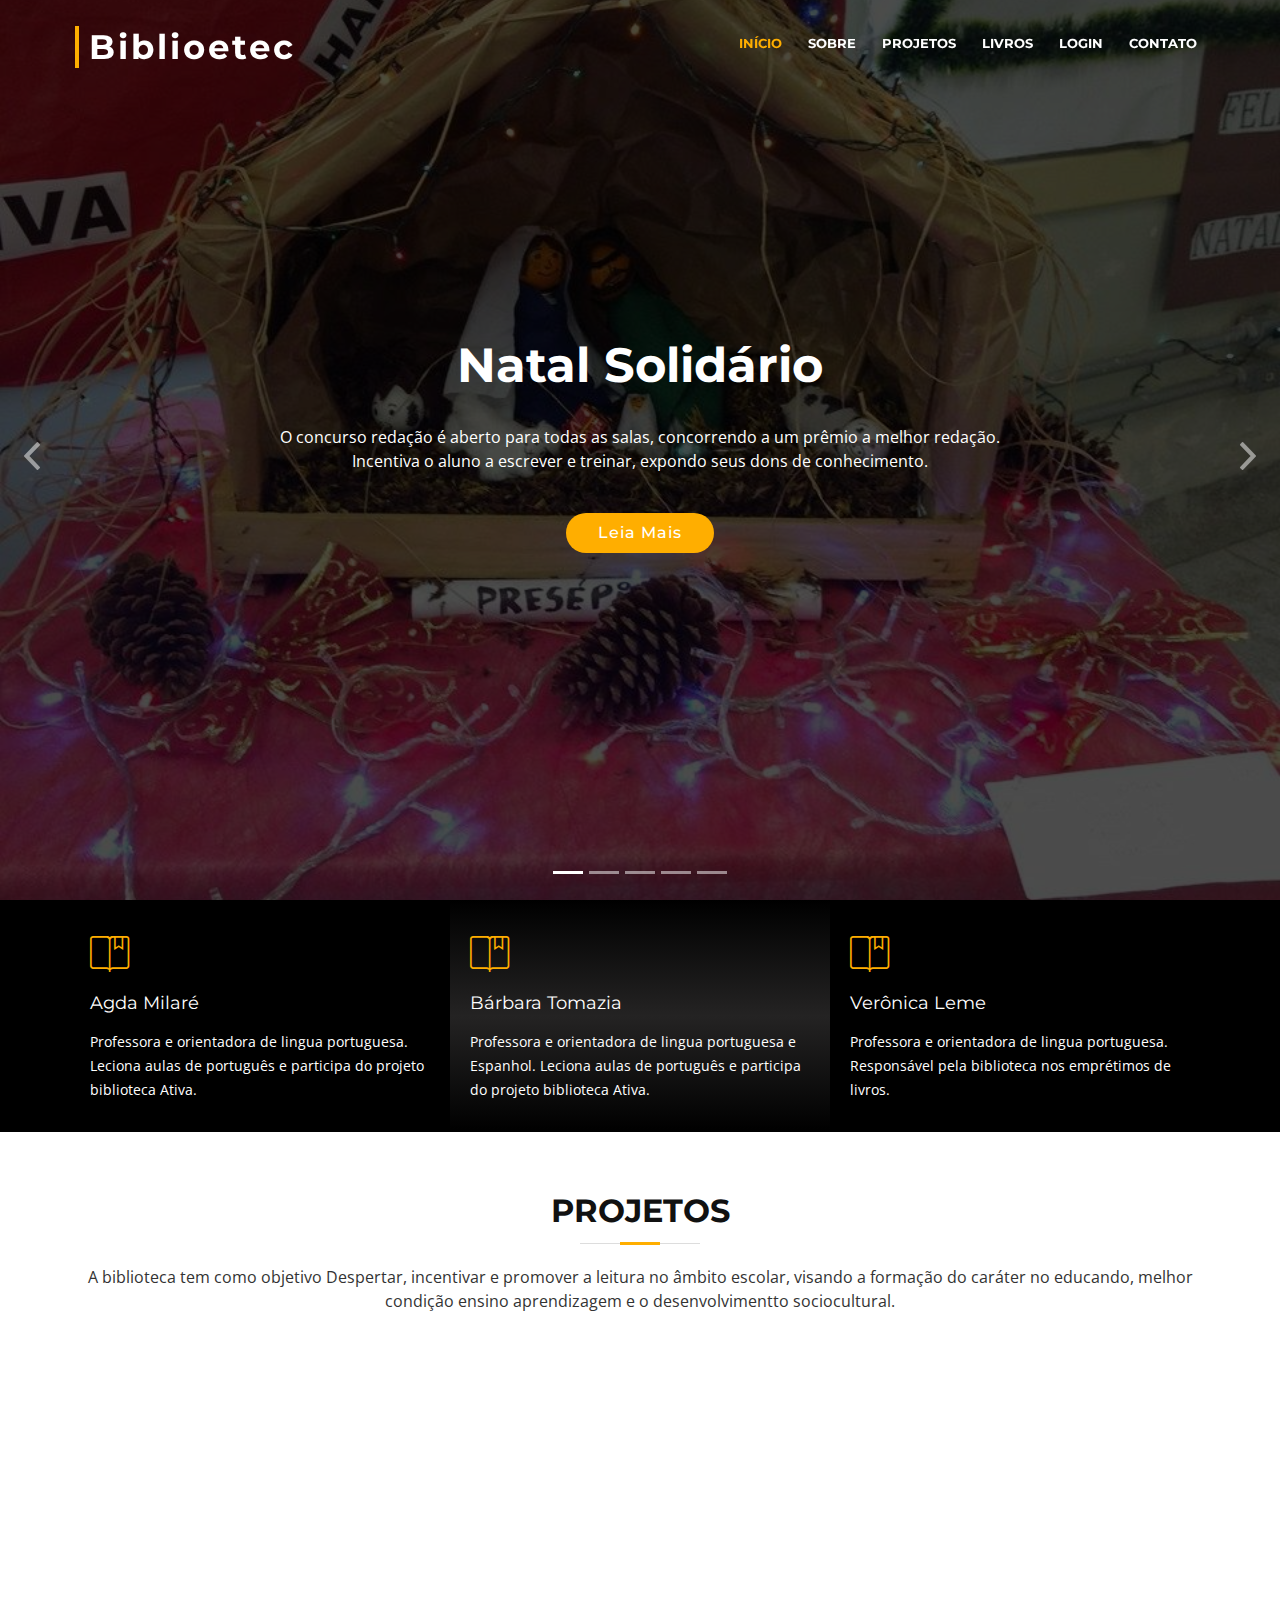
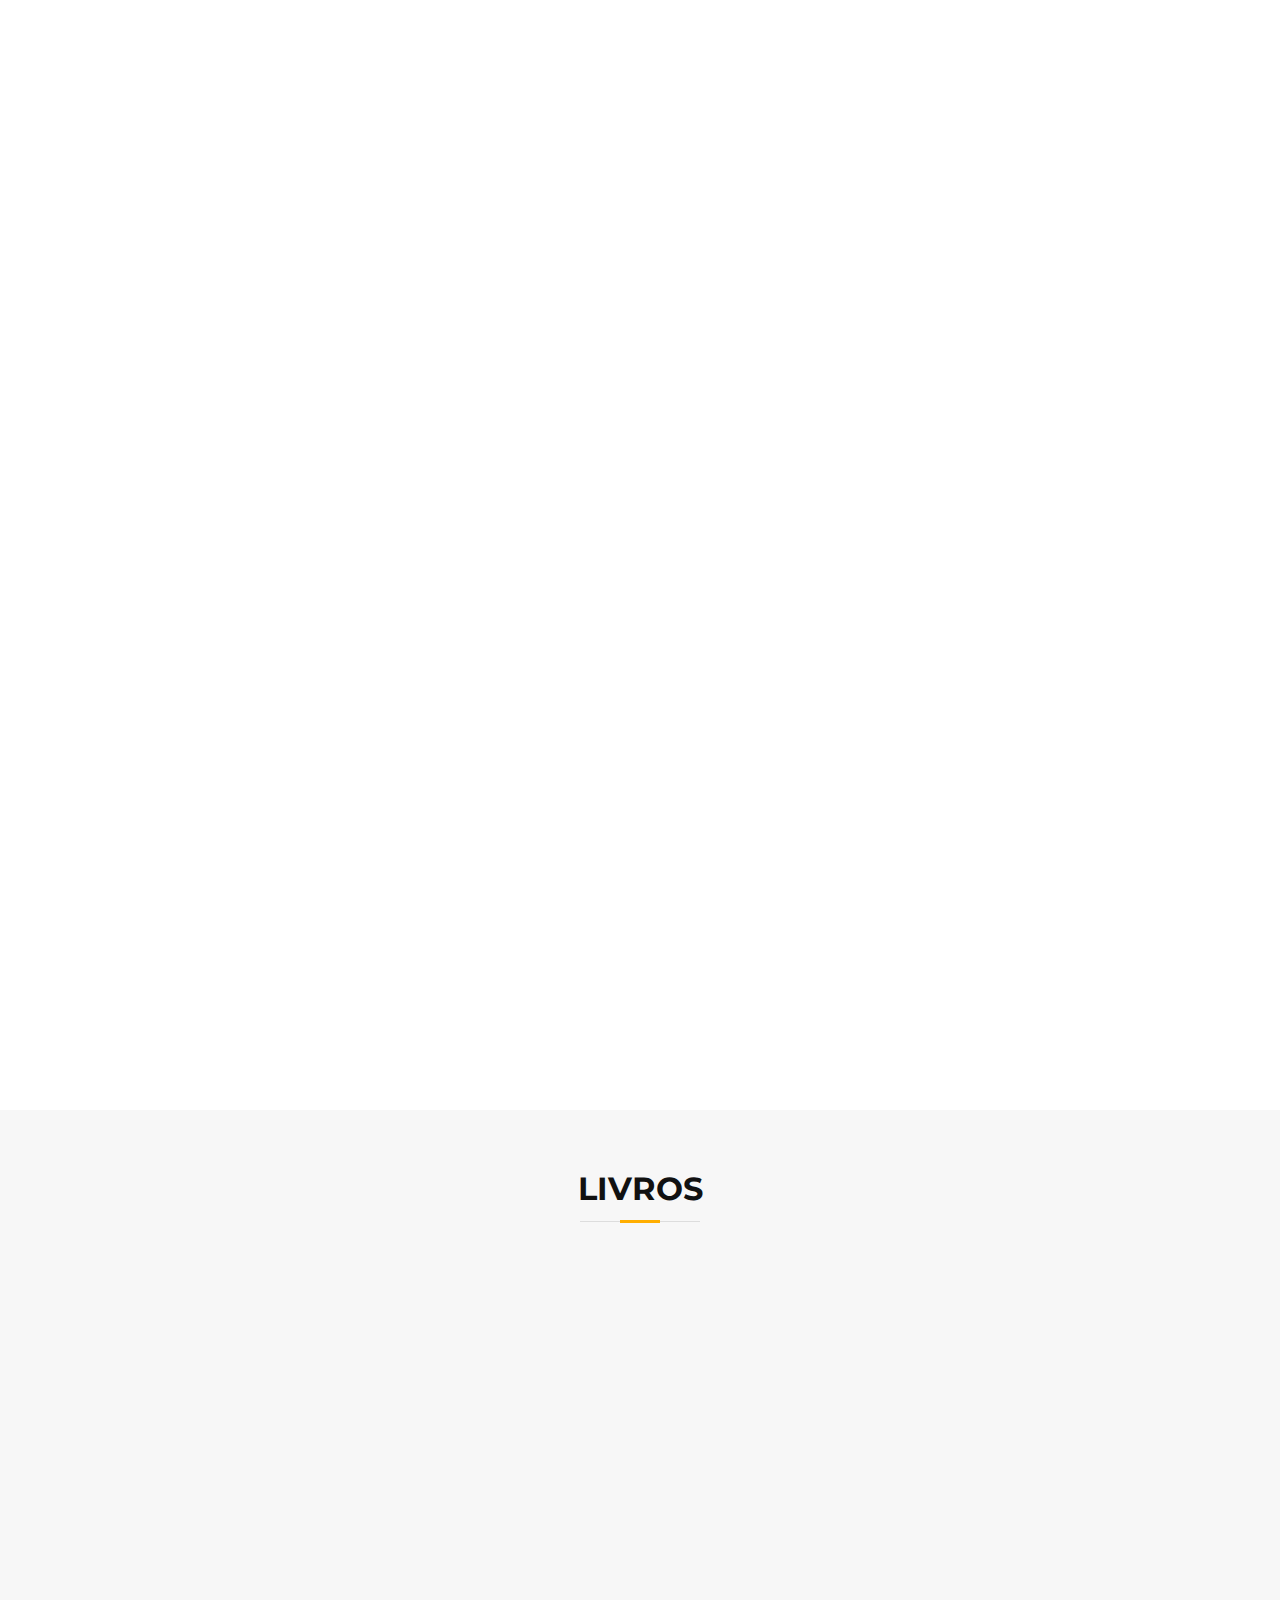
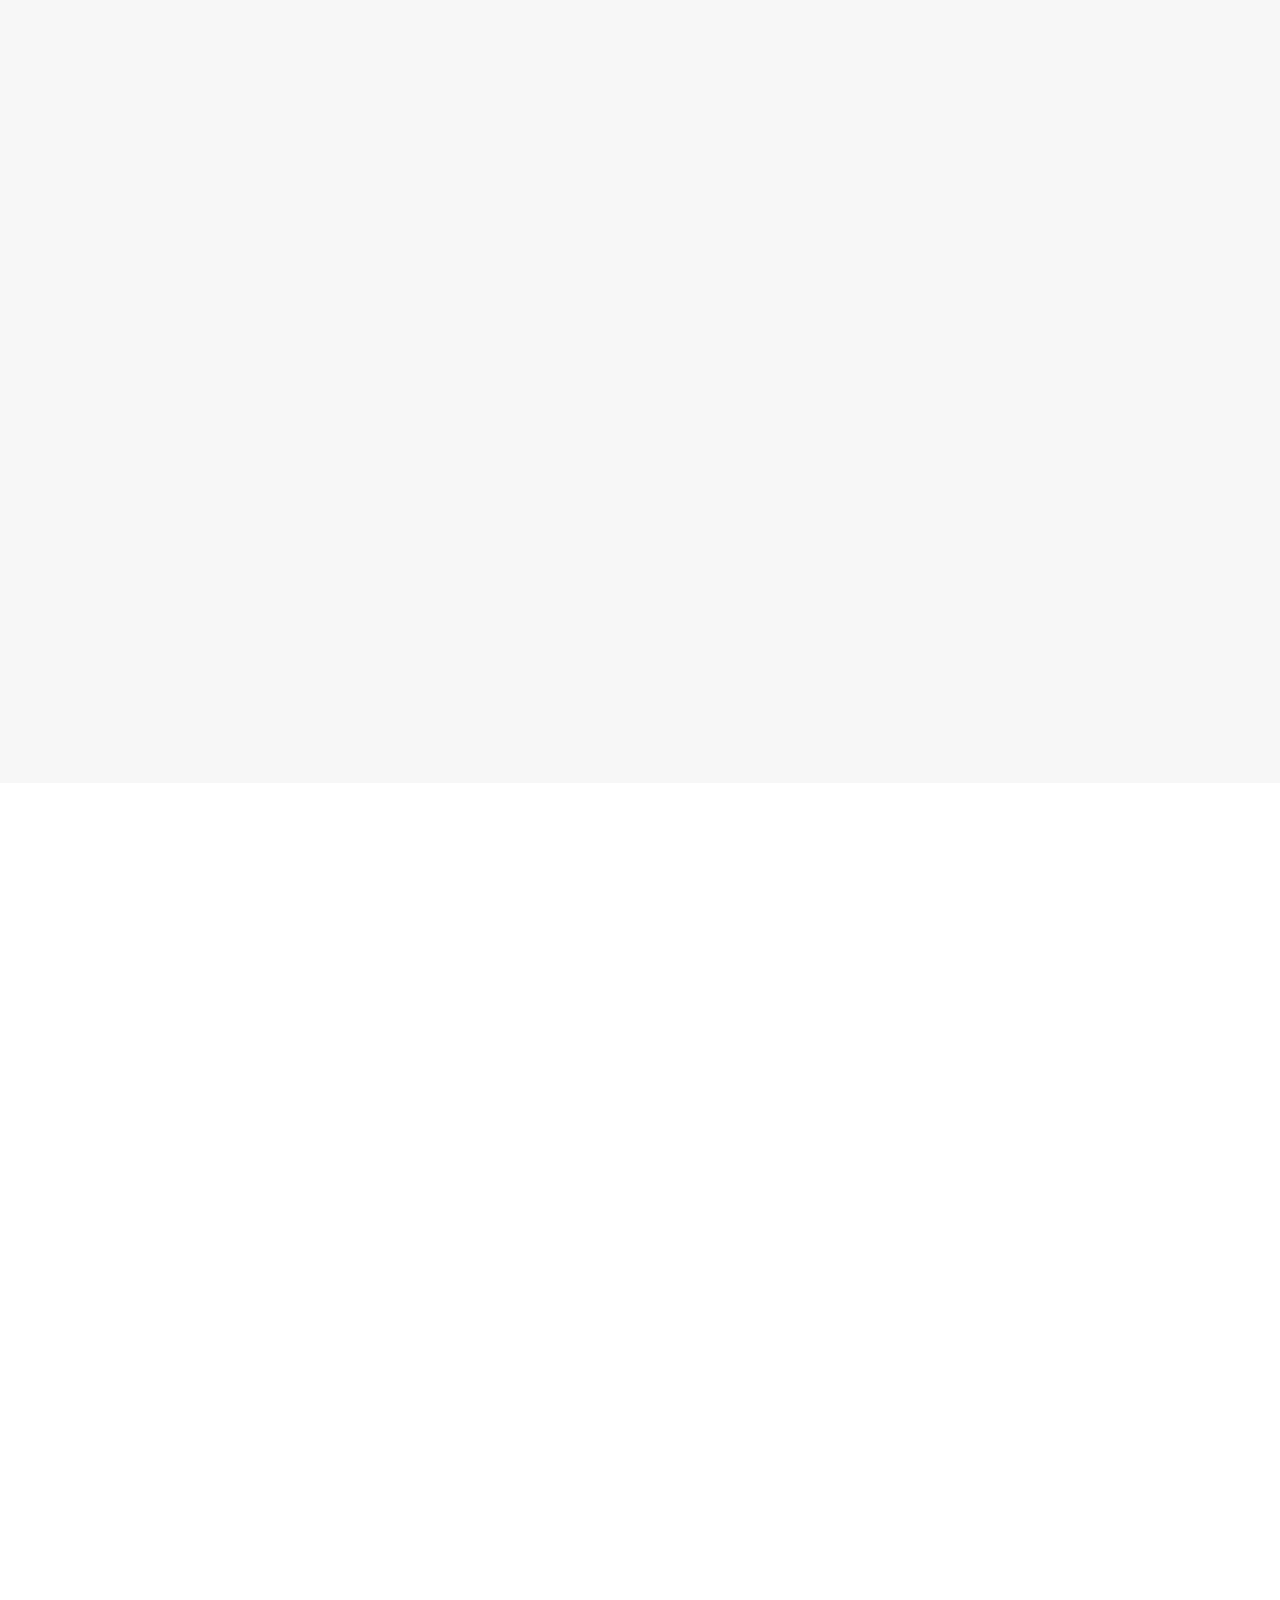
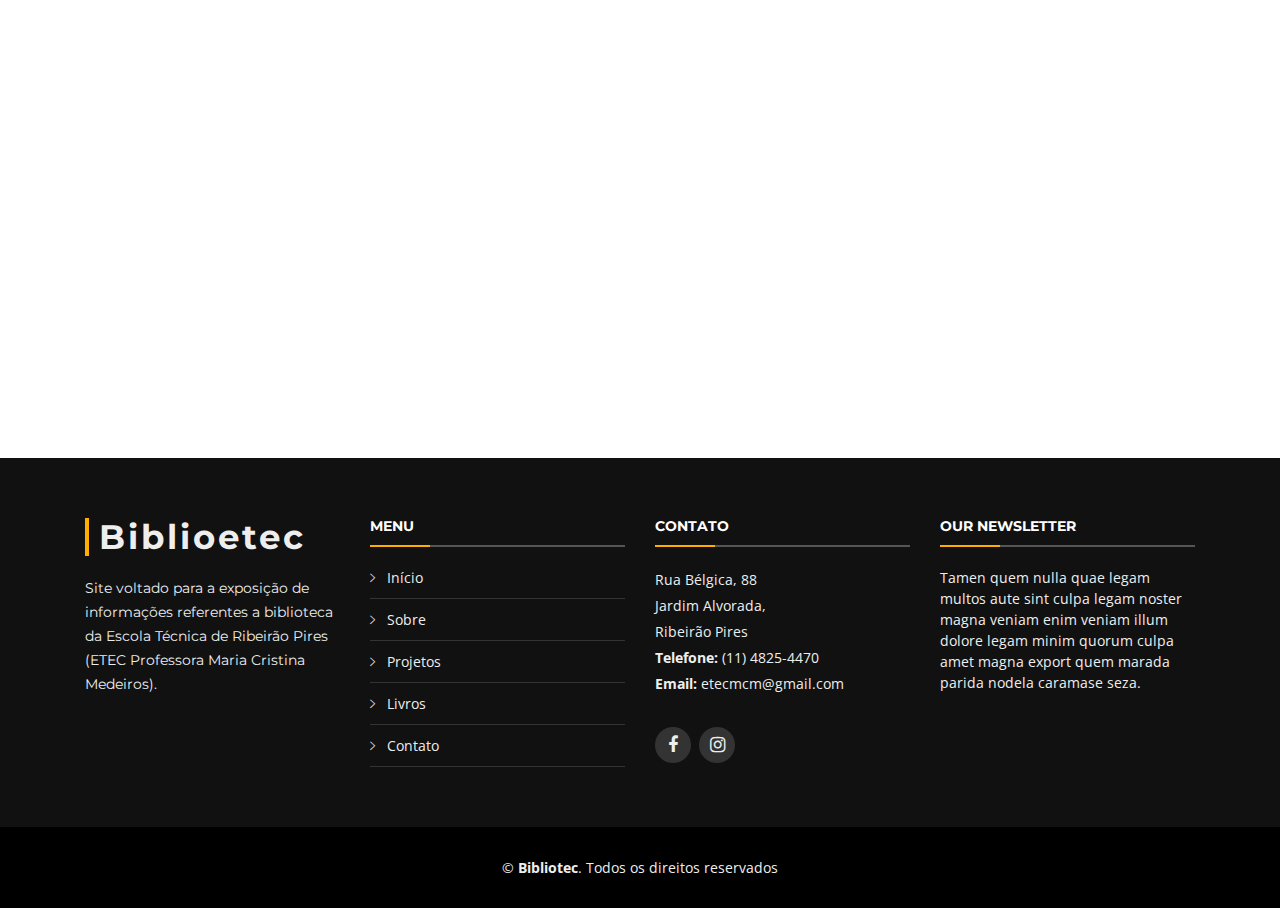
<file: biblioetec/index.html>
<!DOCTYPE html>
<html lang="en">
<head>
  <meta charset="utf-8">
  <title>Biblioetec</title>
  <meta content="width=device-width, initial-scale=1.0" name="viewport">
  <meta content="" name="keywords">
  <meta content="" name="description">

  <!-- Favicons -->
  <link href="img/faviconz.png" rel="icon">
  <link href="img/apple-touch-icon.png" rel="apple-touch-icon">

  <!-- Google Fonts -->
  <link href="https://fonts.googleapis.com/css?family=Open+Sans:300,300i,400,400i,700,700i|Montserrat:300,400,500,700" rel="stylesheet">

  <!-- Bootstrap CSS File -->
  <link href="lib/bootstrap/css/bootstrap.min.css" rel="stylesheet">

  <!-- Libraries CSS Files -->
  <link href="lib/font-awesome/css/font-awesome.min.css" rel="stylesheet">
  <link href="lib/animate/animate.min.css" rel="stylesheet">
  <link href="lib/ionicons/css/ionicons.min.css" rel="stylesheet">
  <link href="lib/owlcarousel/assets/owl.carousel.min.css" rel="stylesheet">
  <link href="lib/lightbox/css/lightbox.min.css" rel="stylesheet">

  <!-- Main Stylesheet File -->
  <link href="css/style.css" rel="stylesheet">

  <!-- =======================================================
    Theme Name: BizPage
    Theme URL: https://bootstrapmade.com/bizpage-bootstrap-business-template/
    Author: BootstrapMade.com
    License: https://bootstrapmade.com/license/
  ======================================================= -->
</head>

<body>

  <!--==========================
    Header
  ============================-->
  <header id="header">
    <div class="container-fluid">

      <div id="logo" class="pull-left">
        <h1><a href="#intro" class="scrollto">Biblioetec</a></h1>
        <!-- Uncomment below if you prefer to use an image logo -->
        <!-- <a href="#intro"><img src="img/logo.png" alt="" title="" /></a>-->
      </div>

      <nav id="nav-menu-container">
        <ul class="nav-menu">
          <li class="menu-active"><a href="#intro">Início</a></li>
          <li><a href="sobre.html#about">Sobre</a></li>
          <li><a href="#about">Projetos</a></li>
          <li><a href="#portfolio">Livros</a></li>
          <li class="menu-has-children"><a href="escolha.html">Login</a>
           
          </li>
          <li><a href="#contact">Contato</a></li>
        </ul>
      </nav><!-- #nav-menu-container -->
    </div>
  </header><!-- #header -->

  <!--==========================
    Intro Section
  ============================-->
  <section id="intro">
    <div class="intro-container">
      <div id="introCarousel" class="carousel  slide carousel-fade" data-ride="carousel">

        <ol class="carousel-indicators"></ol>

        <div class="carousel-inner" role="listbox">

          <div class="carousel-item active">
            <div class="carousel-background"><img src="img/intro-carousel/1.jpg" alt=""></div>
            <div class="carousel-container">
              <div class="carousel-content">
                <h2>Natal Solidário</h2>
                <p>O concurso redação é aberto para todas as salas, concorrendo a um prêmio a melhor redação. Incentiva o aluno a escrever e treinar, expondo seus dons de conhecimento.</p>
                <a href="#about" class="btn-get-started scrollto">Leia Mais</a>
              </div>
            </div>
          </div>

          <div class="carousel-item">
            <div class="carousel-background"><img src="img/intro-carousel/2.jpg" alt=""></div>
            <div class="carousel-container">
              <div class="carousel-content">
                <h2>Dia das Mães</h2>
                <p> Projeto interdiciplinar com a matéria de espanhol. Alunos do segundos anos fizeram em color7 declarações para suas mães em espanhol.</p>
                <a href="#about" class="btn-get-started scrollto">Leia Mais</a>
              </div>
            </div>
          </div>

          <div class="carousel-item">
            <div class="carousel-background"><img src="img/intro-carousel/3.jpg" alt=""></div>
            <div class="carousel-container">
              <div class="carousel-content">
                <h2>Jornal MCM</h2>
                <p> O Jornal MCM é composto por uma equipe de alunos de diferentes anos, os alunos se reúnem e montam o conteúdo para o mesmo, com apoio das orientadoras Agda Milaré e Bárbara Tomázia.</p>
                <a href="#about" class="btn-get-started scrollto">Leia Mais</a>
              </div>
            </div>
          </div>

          <div class="carousel-item">
            <div class="carousel-background"><img src="img/intro-carousel/4.jpg" alt=""></div>
            <div class="carousel-container">
              <div class="carousel-content">
                <h2>Natal Solidário</h2>
                <p>Anualmente é feito o natal solidário na Etec. Onde recebemos crianças do orfanato com um evento feito por todods os alunos, com brincadeiras, comes e bebes, sacolinhas de presente e muito mais.</p>
                <a href="#about" class="btn-get-started scrollto">Leia Mais</a>
              </div>
            </div>
          </div>

          <div class="carousel-item">
            <div class="carousel-background"><img src="img/intro-carousel/5.jpg" alt=""></div>
            <div class="carousel-container">
              <div class="carousel-content">
                <h2>Festa Junina</h2>
                <p>Todos os anos a biblioteca é decorada no mês de junho em comemoração a festa junina, com poemas e poesias, cordeis, bandeiras. é um projeto interdiciplinar com a matéria de língua portuguesa.</p>
                <a href="#about" class="btn-get-started scrollto">Leia Mais</a>
              </div>
            </div>
          </div>

        </div>

        <a class="carousel-control-prev" href="#introCarousel" role="button" data-slide="prev">
          <span class="carousel-control-prev-icon ion-chevron-left" aria-hidden="true"></span>
          <span class="sr-only">Previous</span>
        </a>

        <a class="carousel-control-next" href="#introCarousel" role="button" data-slide="next">
          <span class="carousel-control-next-icon ion-chevron-right" aria-hidden="true"></span>
          <span class="sr-only">Next</span>
        </a>

      </div>
    </div>
  </section><!-- #intro -->

  <main id="main">

    <!--==========================
      Featured Services Section
    ============================-->
    <section id="featured-services">
      <div class="container">
        <div class="row">

          <div class="col-lg-4 box">
            <i class="ion-ios-bookmarks-outline"></i>
            <h4 class="title"><a href="sobre.html#about">Agda Milaré</a></h4>
            <p class="description">Professora e orientadora de lingua portuguesa. Leciona aulas de português e participa do projeto biblioteca Ativa.</p>
          </div>

          <div class="col-lg-4 box box-bg">
            <i class="icon ion-ios-bookmarks-outline"></i>
            <h4 class="title"><a href="sobre.html#about">Bárbara Tomazia</a></h4>
            <p class="description">Professora e orientadora de lingua portuguesa e Espanhol. Leciona aulas de português e participa do projeto biblioteca Ativa.</p>
          </div>

          <div class="col-lg-4 box">
            <i class="icon ion-ios-bookmarks-outline"></i>
            <h4 class="title"><a href="sobre.html#about">Verônica Leme</a></h4>
            <p class="description">Professora e orientadora de lingua portuguesa. Responsável pela biblioteca nos emprétimos de livros.</p>
          </div>

        </div>
      </div>
    </section><!-- #featured-services -->

    <!--==========================
      About Us Section
    ============================-->
    <section id="about">
      <div class="container">

        <header class="section-header">
          <h3>Projetos</h3>
          <p>A biblioteca tem como objetivo Despertar, incentivar e promover a leitura no âmbito escolar, visando a formação do caráter no educando, melhor condição ensino aprendizagem e o desenvolvimentto sociocultural. </p>
        </header>

        <div class="row about-cols">

          <div class="col-md-4 wow fadeInUp">
            <div class="about-col">
              <div class="img">
                <img src="img/contos.jpg" alt="" class="img-fluid">
                <div class="icon"><i class="ion-ios-speedometer-outline"></i></div>
              </div>
              <h2 class="title"><a href="projetos.html#about">Contos</a></h2>
              <p>
               Contos pedidos em sala de aula pela professora de língua portuguesa são expostos na biblioteca para votação, o campião ganha um prêmio.
              </p>
            </div>
          </div>

          <div class="col-md-4 wow fadeInUp" data-wow-delay="0.1s">
            <div class="about-col">
              <div class="img">
                <img src="img/about-plan.jpg" alt="" class="img-fluid">
                <div class="icon"><i class="ion-ios-list-outline"></i></div>
              </div>
              <h2 class="title"><a href="projetos.html#about">Artesanato</a></h2>
              <p>
                A cada projeto interdiciplinar na biblioteca ativa, os alunos participam na decoração e exposição dos mesmos. A participação é avaliativa pelo professor orientador.
              </p>
            </div>
          </div>

          <div class="col-md-4 wow fadeInUp" data-wow-delay="0.2s">
            <div class="about-col">
              <div class="img">
                <img src="img/red.jpg" alt="" class="img-fluid">
                <div class="icon"><i class="ion-ios-eye-outline"></i></div>
              </div>
              <h2 class="title"><a href="projetos.html#about">Concurso Redação</a></h2>
              <p>
               O concurso redação é aberto para todas as salas, concorrendo a um prêmio a melhor redação. Incentiva o aluno a escrever e treinar, expondo seus dons de conhecimento.
              </p>
            </div>
          </div>

        </div>

      </div>
    </section><!-- #about -->

    <!--==========================
      Services Section
    ============================-->
    <section id="services">
      <div class="container">

        <header class="section-header wow fadeInUp">
          <h3>Funcionamento</h3>
          <p>Os horários estabelecidos abaixo são respectivamente efetuados de Segunda a Sexta</p>
        </header>

        <div class="row">

          <div class="col-lg-4 col-md-6 box wow bounceInUp" data-wow-duration="1.4s">
            <div class="icon"><i class="ion-ios-analytics-outline"></i></div>
            <h4 class="title">Segunda-Feira</h4>
            <p class="description">Agda Milaré: 16h00 às 22h00 <br> Bárbara: 9h20 às 11h20 e 12h20 às 13h20 </br> Verônica: 10h00 às 14h00 e 15h00 às 19h00 </p>
          </div>
          <div class="col-lg-4 col-md-6 box wow bounceInUp" data-wow-duration="1.4s">
            <div class="icon"><i class="ion-ios-bookmarks-outline"></i></div>
            <h4 class="title">Terça-Feira</h4>
            <p class="description">Agda Milaré: 17h00 às 22h00 <br> Bárbara: 11h00 às 17h00 </br> Verônica: 10h00 às 14h00 e 15h00 às 19h00 </p>
          </div>
          <div class="col-lg-4 col-md-6 box wow bounceInUp" data-wow-duration="1.4s">
            <div class="icon"><i class="ion-ios-paper-outline"></i></div>
            <h4 class="title">Quarta-Feira</h4>
            <p class="description">Agda Milaré: 15h30 às 16h30 <br> Bárbara: 7h às 9h, 10h às 13h e 15h às 16h </br> Verônica: 12h10 às 17h e 18h00 às 21h10 </p>
          </div>
          <div class="col-lg-4 col-md-6 box wow bounceInUp" data-wow-delay="0.1s" data-wow-duration="1.4s">
            <div class="icon"><i class="ion-ios-speedometer-outline"></i></div>
            <h4 class="title">Quinta-Feira</h4>
            <p class="description">Agda Milaré: 15h às 16h <br> Bárbara: 7h às 9h e 15h20 às 18h20 </br> Verônica: 12h10 às 17h00 e 18h00 às 21h10 </p>
          </div>
          <div class="col-lg-4 col-md-6 box wow bounceInUp" data-wow-delay="0.1s" data-wow-duration="1.4s">
            <div class="icon"><i class="ion-ios-barcode-outline"></i></div>
            <h4 class="title">Sexta-Feira</h4>
            <p class="description">Agda Milaré: 9h20 às 10h20 e 15h às 16h <br> Bárbara: 12h40 às 17h40 </br> Verônica: 12h10 às 17h00 e 18h00 às 21h10 </p>
          </div>

          <div class="col-lg-4 col-md-6 box wow bounceInUp" data-wow-delay="0.1s" data-wow-duration="1.4s">
            <div class="icon"><i class="ion-ios-barcode-outline"></i></div>
            <h4 class="title">Empréstimos</h4>
            <p class="description">Livro de Literatura: 15 dias <br> Livro Técnico: 2 dias </br> Outros livros: 5 dias </p>
          </div>
          
          

        </div>

      </div>
    </section><!-- #services -->

    <!--==========================
      Call To Action Section
    ============================-->
    <section id="call-to-action" class="wow fadeIn">
      <div class="container text-center">
        <h3>Regimento</h3>
        <p>Aprova o Regulamento de Funcionamento da Biblioteca Central e das Bibliotecas das Escolas Técnicas Estaduais – Etecs e das Faculdadesde Tecnologia – Fatecs do Centro Estadual de Educação Tecnológica Paula Souza – CEETEPS.</p>
        <a class="cta-btn" href="doc/regimento.pdf" download>Ler Mais</a>
      </div>
    </section><!-- #call-to-action -->

    

    <!--==========================
      Portfolio Section
    ============================-->
    <section id="portfolio"  class="section-bg" >
      <div class="container">

        <header class="section-header">
          <h3 class="section-title">Livros</h3>
        </header>

       
        <div class="row portfolio-container">

          <div class="col-lg-4 col-md-6 portfolio-item filter-app wow fadeInUp">
            <div class="portfolio-wrap">
              <figure>
                <img src="img/portfolio/img1.jpg" class="img-fluid" alt="">
                <a href="img/portfolio/img1.jpg" data-lightbox="portfolio" data-title="O cortiço" class="link-preview" title="Visualizar"><i class="ion ion-eye"></i></a>
                <a href="livros.html#about" class="link-details" title="Mais Detalhes"><i class="ion ion-android-open"></i></a>
              </figure>

              <div class="portfolio-info">
                <h4><a href="livros.html#about">O cortiço</a></h4>
                <p>Aluísio Azevedo</p>
              </div>
            </div>
          </div>


          <div class="col-lg-4 col-md-6 portfolio-item filter-web wow fadeInUp" data-wow-delay="0.1s">
            <div class="portfolio-wrap">
              <figure>
                <img src="img/portfolio/img2.jpg" class="img-fluid" alt="">
                <a href="img/portfolio/img2.jpg" class="link-preview" data-lightbox="portfolio" data-title="Memórias Póstumas de Brás Cubas" title="Visualizar"><i class="ion ion-eye"></i></a>
                <a href="livros.html#about" class="link-details" title="Mais Detalhes"><i class="ion ion-android-open"></i></a>
              </figure>

             <div class="portfolio-info">
                <h4><a href="livros.html#about">Mem. Póstumas de B. Cubas</a></h4>
                <p>Machado de Assis</p>
              </div>
            </div>
          </div>


          <div class="col-lg-4 col-md-6 portfolio-item filter-app wow fadeInUp" data-wow-delay="0.2s">
            <div class="portfolio-wrap">
              <figure>
                <img src="img/portfolio/img3.jpg" class="img-fluid" alt="">
                <a href="img/portfolio/img3.jpg" class="link-preview" data-lightbox="portfolio" data-title="Vidas Secas" title="Visualizar"><i class="ion ion-eye"></i></a>
                <a href="livros.html#about" class="link-details" title="Mais Detalhes"><i class="ion ion-android-open"></i></a>
              </figure>

              <div class="portfolio-info">
                <h4><a href="livros.html#about">Vidas Secas</a></h4>
                <p>Graciliano Ramos</p>
              </div>
            </div>
          </div>


          <div class="col-lg-4 col-md-6 portfolio-item filter-card wow fadeInUp">
            <div class="portfolio-wrap">
              <figure>
                <img src="img/portfolio/img4.jpg" class="img-fluid" alt="">
                <a href="img/portfolio/img4.jpg" class="link-preview" data-lightbox="portfolio" data-title="Iracema" title="Visualizar"><i class="ion ion-eye"></i></a>
                <a href="livros.html#about" class="link-details" title="Mais Detalhes"><i class="ion ion-android-open"></i></a>
              </figure>

              <div class="portfolio-info">
                <h4><a href="livros.html#about">Iracema</a></h4>
                <p>José de Alencar</p>
              </div>
            </div>
          </div>


          <div class="col-lg-4 col-md-6 portfolio-item filter-web wow fadeInUp" data-wow-delay="0.1s">
            <div class="portfolio-wrap">
              <figure>
                <img src="img/portfolio/img5.jpg" class="img-fluid" alt="">
                <a href="img/portfolio/img5.jpg" class="link-preview" data-lightbox="portfolio" data-title="A relíquia" title="Visualizar"><i class="ion ion-eye"></i></a>
                <a href="livros.html#about" class="link-details" title="Mais Detalhes"><i class="ion ion-android-open"></i></a>
              </figure>

               <div class="portfolio-info">
                <h4><a href="livros.html#about">A relíquia</a></h4>
                <p>Eça de Queirós</p>
              </div>
            </div>
          </div>


          <div class="col-lg-4 col-md-6 portfolio-item filter-app wow fadeInUp" data-wow-delay="0.2s">
            <div class="portfolio-wrap">
              <figure>
                <img src="img/portfolio/img6.jpg" class="img-fluid" alt="">
                <a href="img/portfolio/img6.jpg" class="link-preview" data-lightbox="portfolio" data-title="Claro Enigma" title="Visualizar"><i class="ion ion-eye"></i></a>
                <a href="livros.html#about" class="link-details" title="Mais Detalhes"><i class="ion ion-android-open"></i></a>
              </figure>

              <div class="portfolio-info">
                <h4><a href="livros.html#about">Claro Enigma</a></h4>
                <p>Carlos Drummond de Andrade</p>
              </div>
            </div>
          </div>


          <div class="col-lg-4 col-md-6 portfolio-item filter-card wow fadeInUp">
            <div class="portfolio-wrap">
              <figure>
                <img src="img/portfolio/img7.jpg" class="img-fluid" alt="">
                <a href="img/portfolio/img7.jpg" class="link-preview" data-lightbox="portfolio" data-title="Minha vida de menina" title="Visualizar"><i class="ion ion-eye"></i></a>
                <a href="livros.html#about" class="link-details" title="Mais Detalhes"><i class="ion ion-android-open"></i></a>
              </figure>

              <div class="portfolio-info">
                <h4><a href="livros.html#about">Minha vida de menina</a></h4>
                <p>Helena Morley</p>
              </div>
            </div>
          </div>


          <div class="col-lg-4 col-md-6 portfolio-item filter-card wow fadeInUp" data-wow-delay="0.1s">
            <div class="portfolio-wrap">
              <figure>
                <img src="img/portfolio/img8.jpg" class="img-fluid" alt="">
                <a href="img/portfolio/img8.jpg" class="link-preview" data-lightbox="portfolio" data-title="Mayombe" title="Visualizar"><i class="ion ion-eye"></i></a>
                <a href="livros.html#about" class="link-details" title="Mais Detalhes"><i class="ion ion-android-open"></i></a>
              </figure>

              <div class="portfolio-info">
                <h4><a href="livros.html#about">Mayombe</a></h4>
                <p>Pepetela</p>
              </div>
            </div>
          </div>


          <div class="col-lg-4 col-md-6 portfolio-item filter-web wow fadeInUp" data-wow-delay="0.2s">
            <div class="portfolio-wrap">
              <figure>
                <img src="img/portfolio/img9.jpg" class="img-fluid" alt="">
                <a href="img/portfolio/img9.jpg" class="link-preview" data-lightbox="portfolio" data-title="Sagarana" title="Visualizar"><i class="ion ion-eye"></i></a>
                <a href="livros.html#about" class="link-details" title="Mais Detalhes"><i class="ion ion-android-open"></i></a>
              </figure>

              <div class="portfolio-info">
                <h4><a href="livros.html#about">Sagarana</a></h4>
                <p>João Guimarães Rosa</p>
              </div>
            </div>
          </div>

        </div>

      </div>
    </section><!-- #portfolio -->

    


    <!--==========================
      Clients Section
    ============================-->
    <section id="testimonials" class="section-bg wow fadeInUp">
      <div class="container">

        <header class="section-header">
          <h3>Pensadores</h3>
        </header>

        <div class="owl-carousel testimonials-carousel">

          <div class="testimonial-item">
            <img src="img/testimonial-1.jpg" class="testimonial-img" alt="">
            <h3>Clarice Lispector</h3>
            <h4>Escritora</h4>
            <p>
              <img src="img/quote-sign-left.png" class="quote-sign-left" alt="">
              Liberdade é pouco. O que eu desejo ainda não tem nome.
              <img src="img/quote-sign-right.png" class="quote-sign-right" alt="">
            </p>
          </div>

          <div class="testimonial-item">
            <img src="img/testimonial-2.jpg" class="testimonial-img" alt="">
            <h3>Ray Kroc</h3>
            <h4>Empresário</h4>
            <p>
              <img src="img/quote-sign-left.png" class="quote-sign-left" alt="">
             Dizem que a sorte surge proporcionalmente ao teu suor. Quanto mais sues, mais sorte terás.
              <img src="img/quote-sign-right.png" class="quote-sign-right" alt="">
            </p>
          </div>

          <div class="testimonial-item">
            <img src="img/testimonial-3.jpg" class="testimonial-img" alt="">
            <h3>Sigmound Freud</h3>
            <h4>Neurologista</h4>
            <p>
              <img src="img/quote-sign-left.png" class="quote-sign-left" alt="">
              Nunca estamos tão indefesos contra o sofrimento como quando amamos.
              <img src="img/quote-sign-right.png" class="quote-sign-right" alt="">
            </p>
          </div>

          <div class="testimonial-item">
            <img src="img/testimonial-4.jpg" class="testimonial-img" alt="">
            <h3>Noam Chomsky</h3>
            <h4>Filósofo</h4>
            <p>
              <img src="img/quote-sign-left.png" class="quote-sign-left" alt="">
             A liberdade sem oportunidades é um presente endemoniado e negar- se a dar essas oportunidades é criminoso.
              <img src="img/quote-sign-right.png" class="quote-sign-right" alt="">
            </p>
          </div>

          <div class="testimonial-item">
            <img src="img/testimonial-5.jpg" class="testimonial-img" alt="">
            <h3>Rainer Maria Rilke</h3>
            <h4>Poeta</h4>
            <p>
              <img src="img/quote-sign-left.png" class="quote-sign-left" alt="">
             É assustador pensar em quantas coisas sao feitas e desfeitas com as palavras; elas têm a sua vida, e nós, a nossa.
              <img src="img/quote-sign-right.png" class="quote-sign-right" alt="">
            </p>
          </div>

        </div>

      </div>
    </section><!-- #testimonials -->

    
    <!--==========================
      Contact Section
    ============================-->
    <section id="contact" class="section-bg wow fadeInUp">
      <div class="container">

        <div class="section-header">
          <h3>Entre em Contato</h3>
          <p>Sed ut perspiciatis unde omnis iste natus error sit voluptatem accusantium doloremque</p>
        </div>

        <div class="row contact-info">

          <div class="col-md-4">
            <div class="contact-address">
              <i class="ion-ios-location-outline"></i>
              <h3>Endereço</h3>
              <address>R. Bélgica 88, Jardim Alvorada</address>
            </div>
          </div>

          <div class="col-md-4">
            <div class="contact-phone">
              <i class="ion-ios-telephone-outline"></i>
              <h3>Telefone</h3>
              <p>(11) 4825-4470</a></p>
            </div>
          </div>

          <div class="col-md-4">
            <div class="contact-email">
              <i class="ion-ios-email-outline"></i>
              <h3>Email</h3>
              <p>etecmcm@gmail.com</a></p>
            </div>
          </div>

        </div>

        <div class="form">
          <div id="sendmessage">Sua mensagem foi enviada. Obrigada!</div>
          <div id="errormessage"></div>
          <form action="envia-contato.php" method="post" role="form" class="contactForm">
            <div class="form-row">
              <div class="form-group col-md-6">
                <input type="text" name="name" class="form-control" id="name" placeholder="Nome" data-rule="minlen:4" data-msg="Please enter at least 4 chars" />
                <div class="validation"></div>
              </div>
              <div class="form-group col-md-6">
                <input type="email" class="form-control" name="email" id="email" placeholder="Email" data-rule="email" data-msg="Please enter a valid email" />
                <div class="validation"></div>
              </div>
            </div>
            <div class="form-group">
              <input type="text" class="form-control" name="subject" id="subject" placeholder="Assunto" data-rule="minlen:4" data-msg="Please enter at least 8 chars of subject" />
              <div class="validation"></div>
            </div>
            <div class="form-group">
              <textarea class="form-control" name="message" rows="5" data-rule="required" data-msg="Please write something for us" placeholder="Mensagem"></textarea>
              <div class="validation"></div>
            </div>
            <div class="text-center"><button type="submit">Enviar Mensagem</button></div>
          </form>
        </div>

      </div>
    </section><!-- #contact -->

  </main>

  <!--==========================
    Footer
  ============================-->
  <footer id="footer">
    <div class="footer-top">
      <div class="container">
        <div class="row">

          <div class="col-lg-3 col-md-6 footer-info">
            <h3>Biblioetec</h3>
            <p>Site voltado para a exposição de informações referentes a biblioteca da Escola Técnica de Ribeirão Pires (ETEC Professora Maria Cristina Medeiros).</p>
          </div>

          <div class="col-lg-3 col-md-6 footer-links">
            <h4>Menu</h4>
            <ul>
              <li><i class="ion-ios-arrow-right"></i> <a href="#intro">Início</a></li>
              <li><i class="ion-ios-arrow-right"></i> <a href="sobre.html#about">Sobre</a></li>
              <li><i class="ion-ios-arrow-right"></i> <a href="#about">Projetos</a></li>
              <li><i class="ion-ios-arrow-right"></i> <a href="#portfolio">Livros</a></li>
              <li><i class="ion-ios-arrow-right"></i> <a href="#contact">Contato</a></li>
            </ul>
          </div>

          <div class="col-lg-3 col-md-6 footer-contact">
            <h4>Contato</h4>
            <p>
              Rua Bélgica, 88 <br>
              Jardim Alvorada, <br>
              Ribeirão Pires <br>
              <strong>Telefone:</strong> (11) 4825-4470<br>
              <strong>Email:</strong> etecmcm@gmail.com<br>
            </p>

            <div class="social-links">
              
              <a href="https://www.facebook.com/bibliotecaetecribeiraopires" class="facebook"><i class="fa fa-facebook"></i></a>
              <a href="https://www.instagram.com/bibliotecamcm/?hl=pt-br" class="instagram"><i class="fa fa-instagram"></i></a>
             
              
            </div>

          </div>

          <div class="col-lg-3 col-md-6 footer-newsletter">
            <h4>Our Newsletter</h4>
            <p>Tamen quem nulla quae legam multos aute sint culpa legam noster magna veniam enim veniam illum dolore legam minim quorum culpa amet magna export quem marada parida nodela caramase seza.</p>
            
          </div>

        </div>
      </div>
    </div>

    <div class="container">
      <div class="copyright">
        &copy;  <strong>Bibliotec</strong>. Todos os direitos reservados
      </div>
      
    </div>
  </footer><!-- #footer -->

  <a href="#" class="back-to-top"><i class="fa fa-chevron-up"></i></a>
  <!-- Uncomment below i you want to use a preloader -->
  <!-- <div id="preloader"></div> -->

  <!-- JavaScript Libraries -->
  <script src="lib/jquery/jquery.min.js"></script>
  <script src="lib/jquery/jquery-migrate.min.js"></script>
  <script src="lib/bootstrap/js/bootstrap.bundle.min.js"></script>
  <script src="lib/easing/easing.min.js"></script>
  <script src="lib/superfish/hoverIntent.js"></script>
  <script src="lib/superfish/superfish.min.js"></script>
  <script src="lib/wow/wow.min.js"></script>
  <script src="lib/waypoints/waypoints.min.js"></script>
  <script src="lib/counterup/counterup.min.js"></script>
  <script src="lib/owlcarousel/owl.carousel.min.js"></script>
  <script src="lib/isotope/isotope.pkgd.min.js"></script>
  <script src="lib/lightbox/js/lightbox.min.js"></script>
  <script src="lib/touchSwipe/jquery.touchSwipe.min.js"></script>
  <!-- Contact Form JavaScript File -->
  <script src="contactform/contactform.js"></script>

  <!-- Template Main Javascript File -->
  <script src="js/main.js"></script>

</body>
</html>
</file>
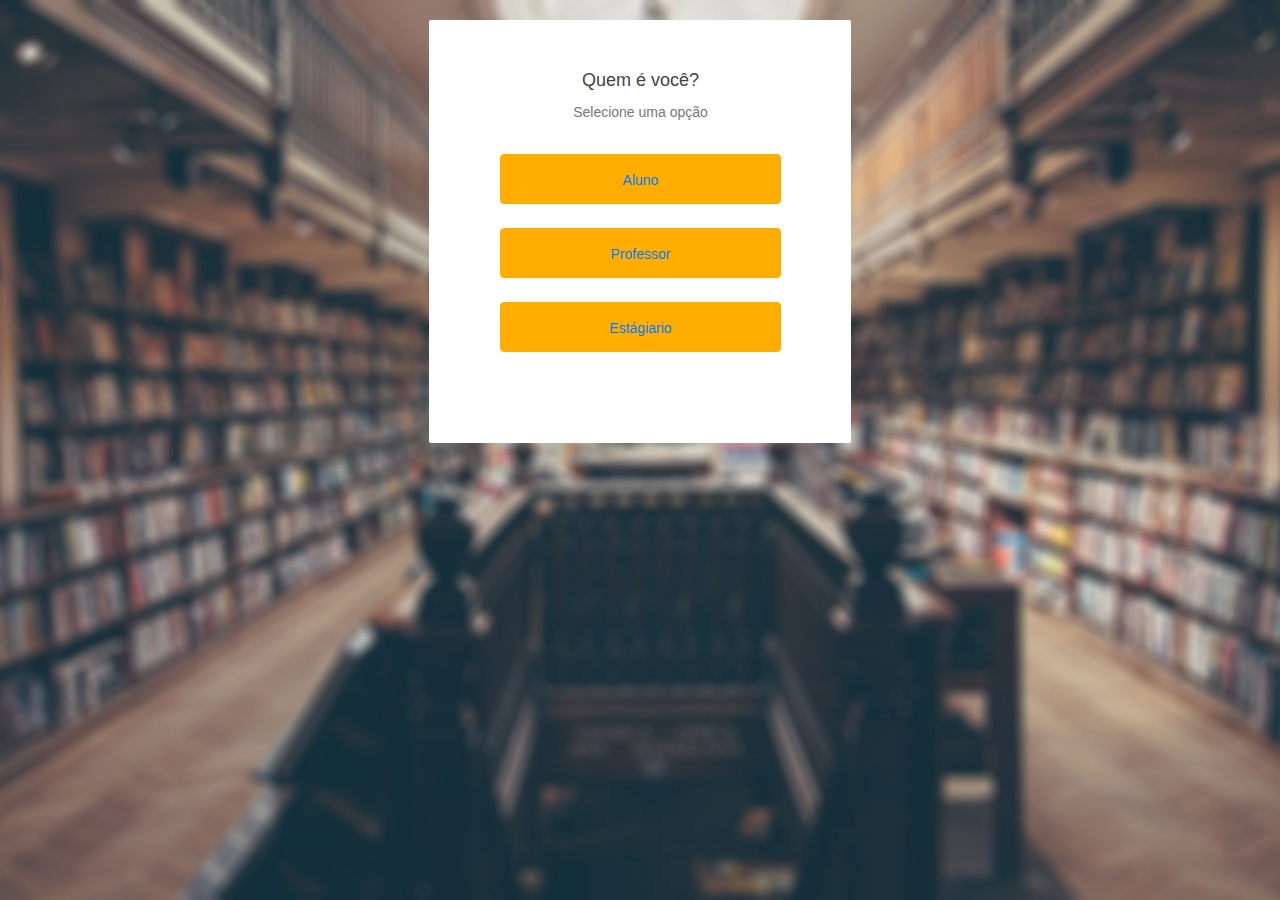
<file: biblioetec/escolha.html>
<html>
  <head>
  <meta charset="utf-8">
  <meta http-equiv="content-type" content="text/html;charset=utf-8" />
  <link href="vendor/bootstrap/css/bootstrap.min.css" rel="stylesheet">
  <link href="css/cadastro.css" rel="stylesheet">
  <link href="vendor/fontawesome-free/css/all.min.css" rel="stylesheet" type="text/css">
  <link href='https://fonts.googleapis.com/css?family=Open+Sans:300italic,400italic,600italic,700italic,800italic,400,300,600,700,800' rel='stylesheet' type='text/css'>
  <link href='https://fonts.googleapis.com/css?family=Merriweather:400,300,300italic,400italic,700,700italic,900,900italic' rel='stylesheet' type='text/css'>
<!------ Include the above in your HEAD tag ---------->
 <link href="img/favicon.png" rel="icon">
  <link href="img/apple-touch-icon.png" rel="apple-touch-icon">
  </head>
   <title>Bibliotec Cadastro</title>
<body id="LoginForm">
<div class="container">
<div class="login-form">
<div class="main-div">
    <div class="panel">
   <h2>Quem é você?</h2>
   <p>Selecione uma opção</p>
   </div>
    
        
        <button  class="btn btn-primary"><a href="login.php">Aluno</a></button><br><br>
        <button class="btn btn-primary" ><a href="login_professor.php"> Professor</a></button><br><br>
        <button  class="btn btn-primary" ><a href="login_fun.php">Estágiario</a></button>
 
<p class="botto-text"> &copy Bibliotec</p>
</div></div></div>


</body>
</html>
</file>
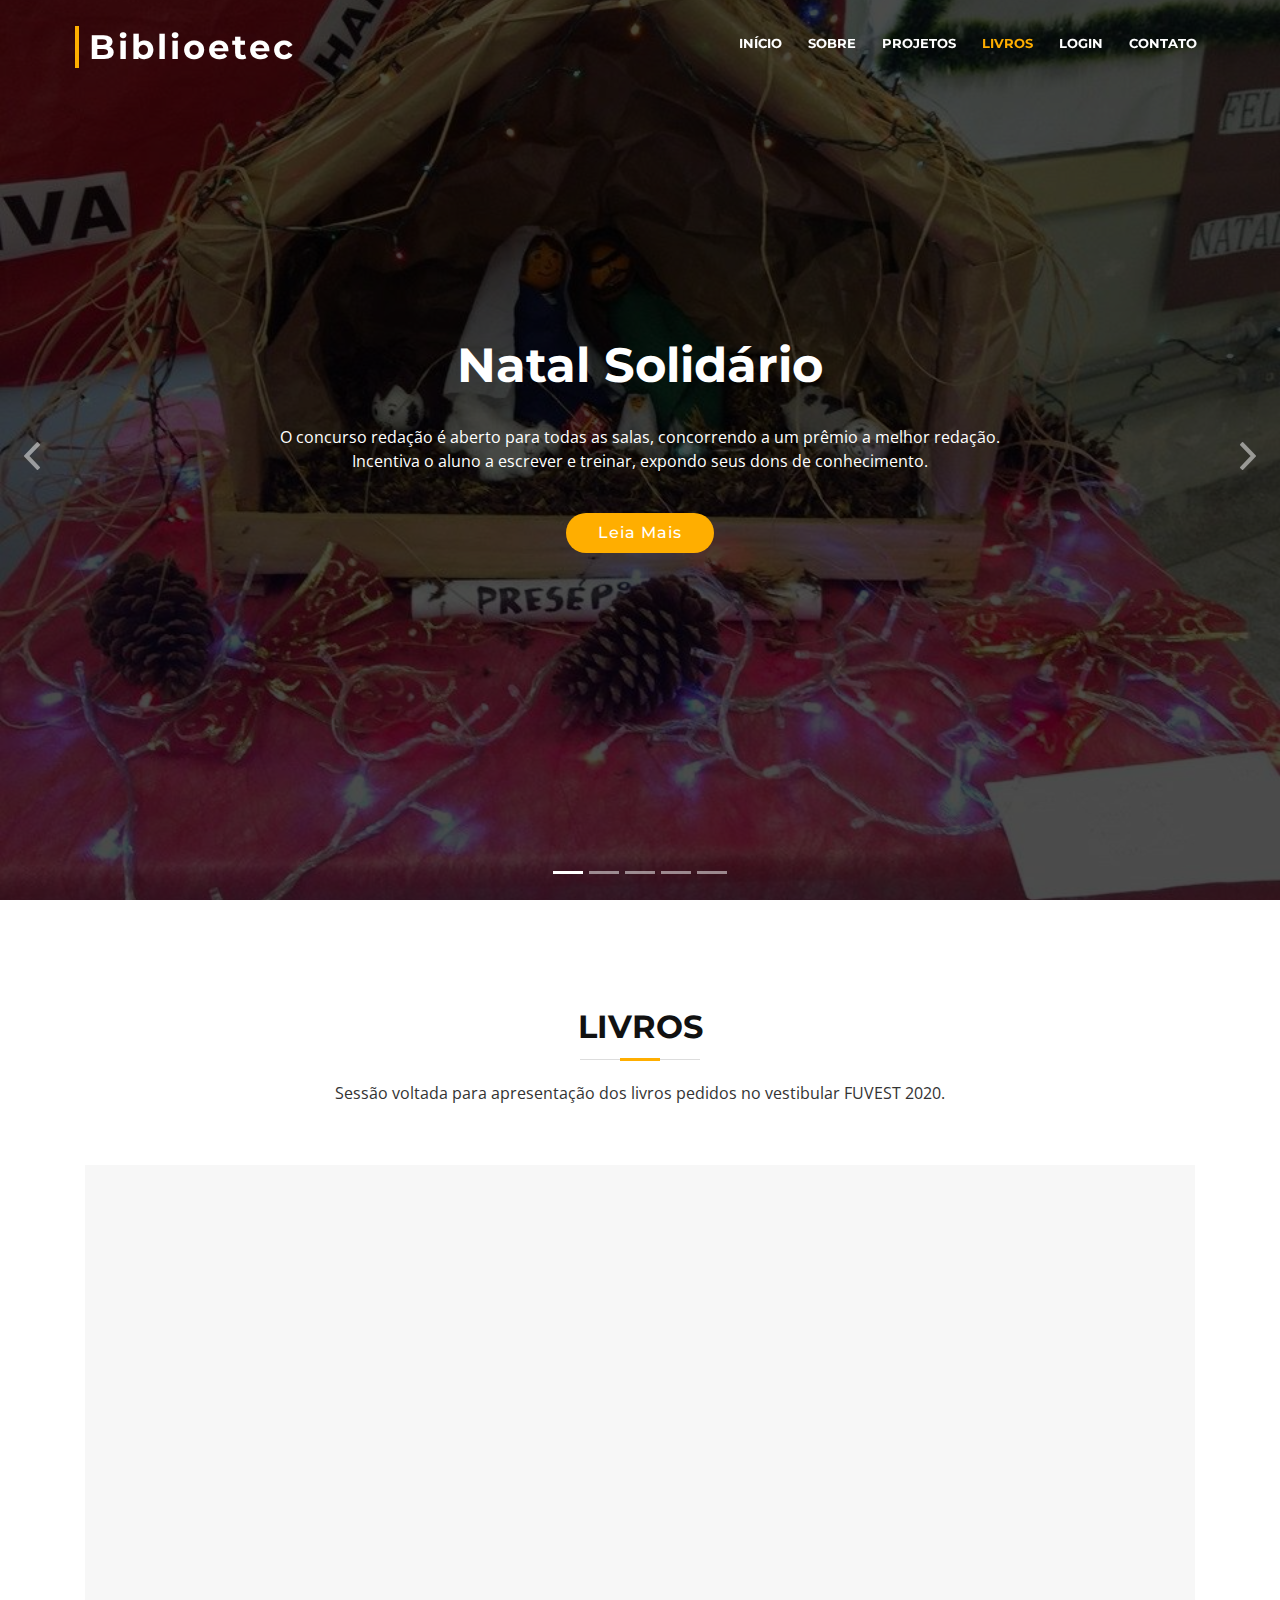
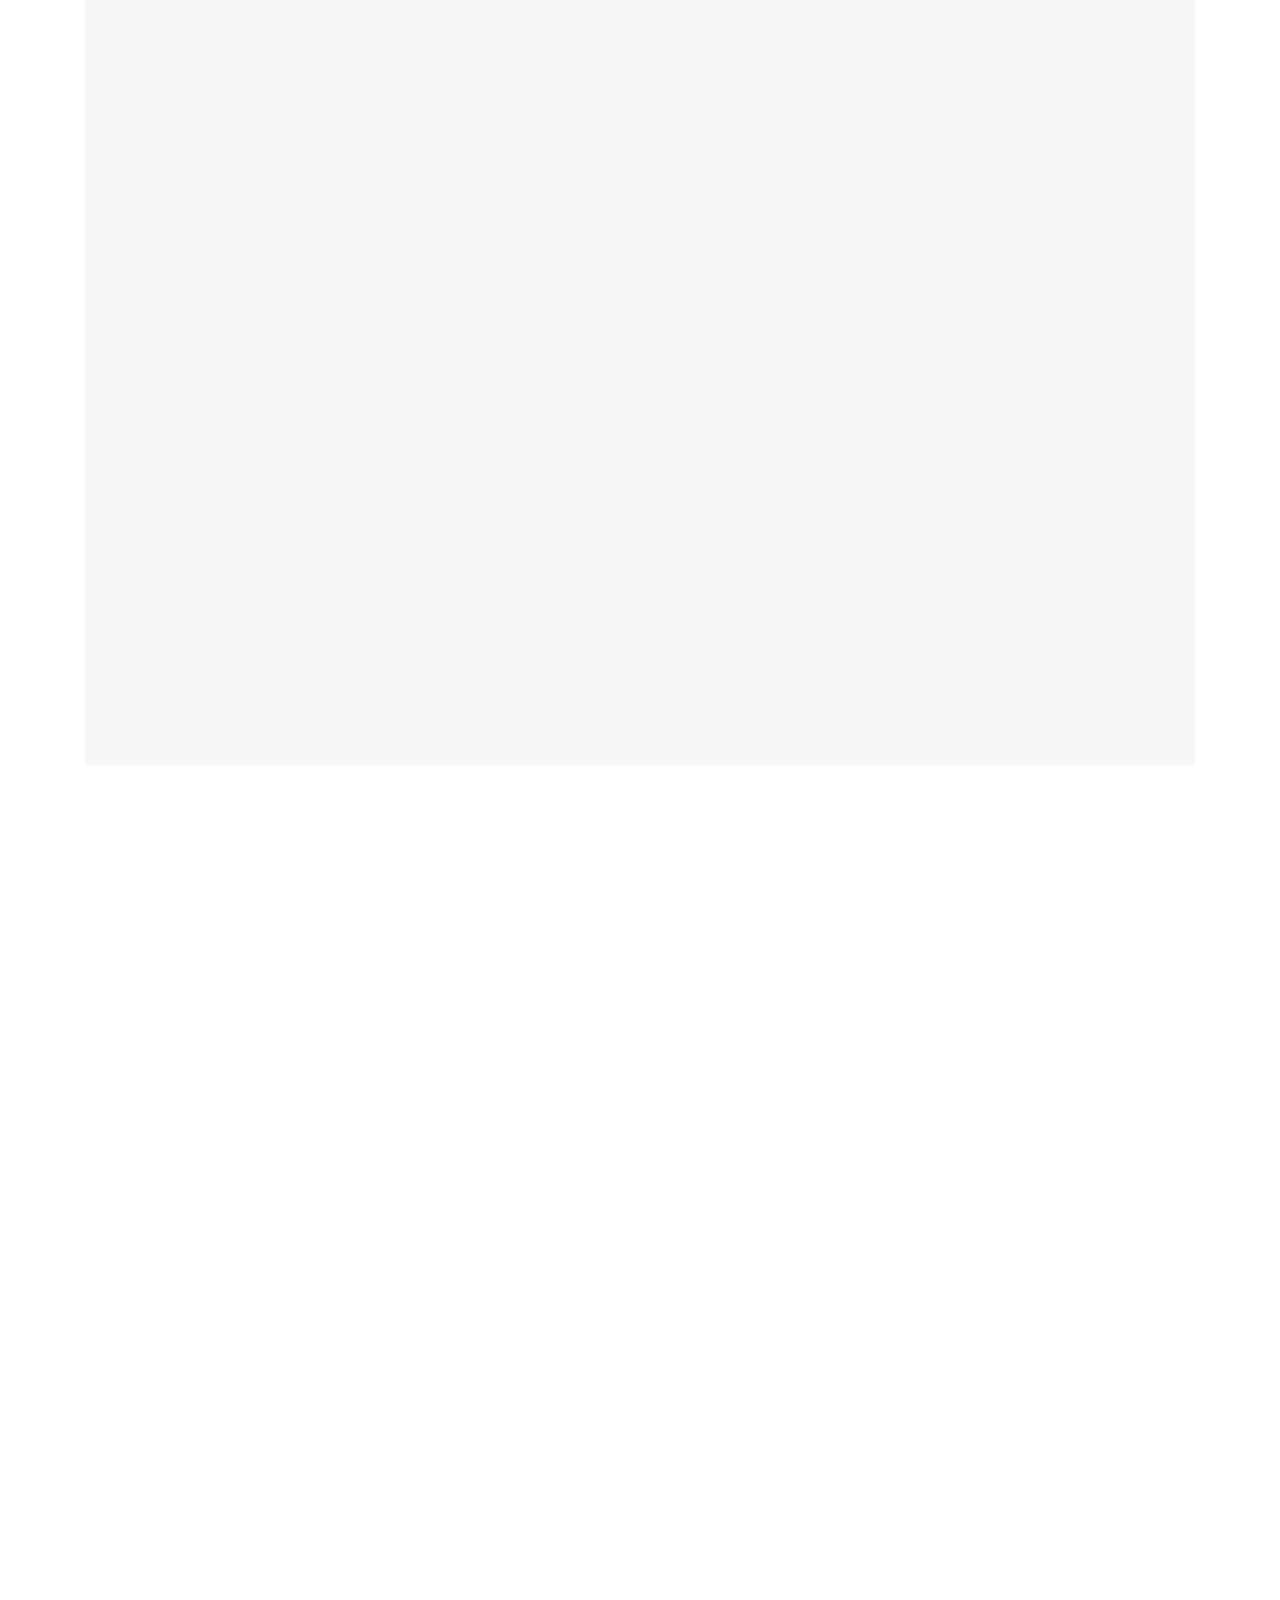
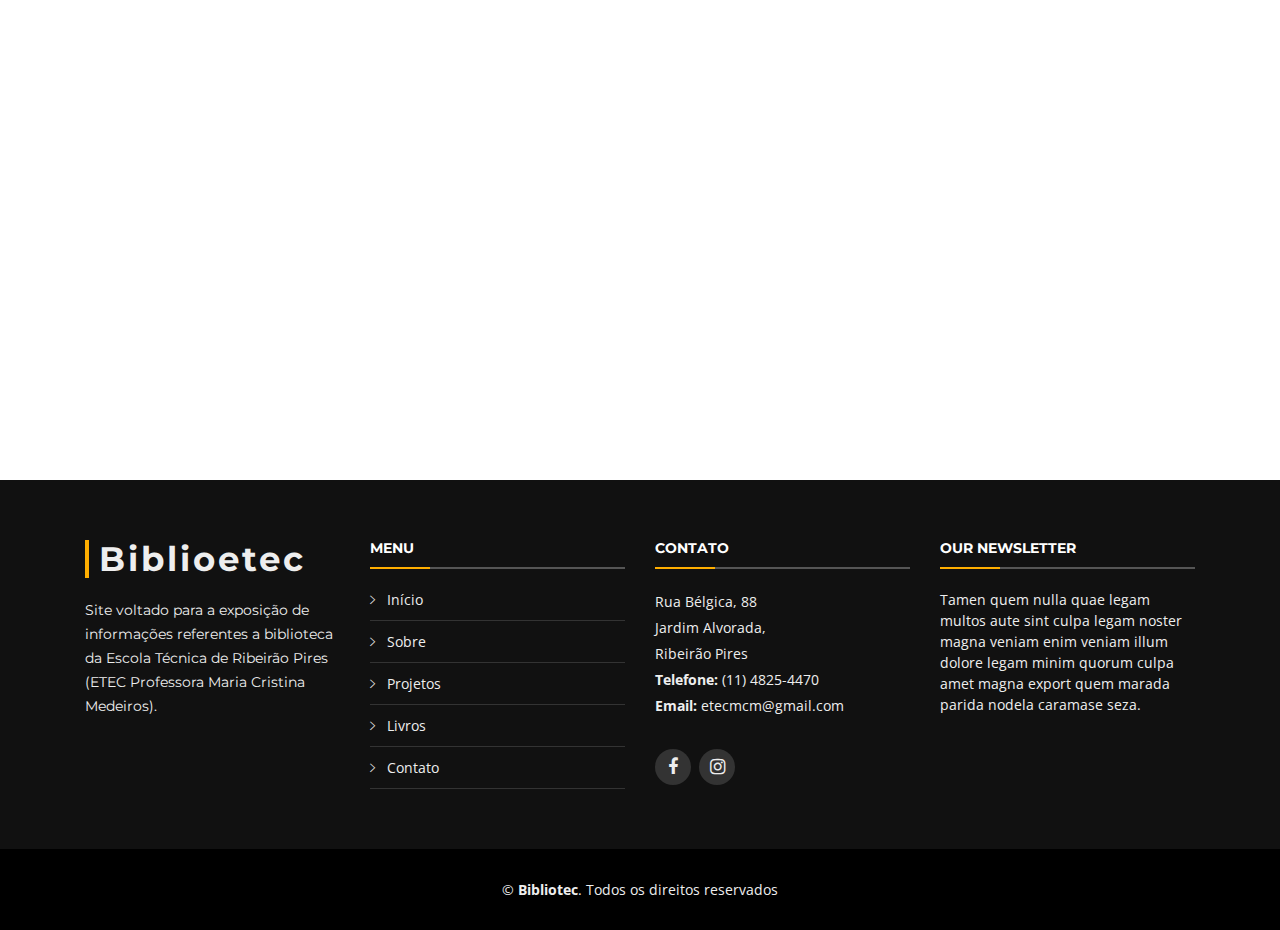
<file: biblioetec/livros.html>
<!DOCTYPE html>
<html lang="en">
<head>
  <meta charset="utf-8">
  <title>Biblioetec</title>
  <meta content="width=device-width, initial-scale=1.0" name="viewport">
  <meta content="" name="keywords">
  <meta content="" name="description">

  <!-- Favicons -->
  <link href="img/faviconz.png" rel="icon">
  <link href="img/apple-touch-icon.png" rel="apple-touch-icon">

  <!-- Google Fonts -->
  <link href="https://fonts.googleapis.com/css?family=Open+Sans:300,300i,400,400i,700,700i|Montserrat:300,400,500,700" rel="stylesheet">

  <!-- Bootstrap CSS File -->
  <link href="lib/bootstrap/css/bootstrap.min.css" rel="stylesheet">

  <!-- Libraries CSS Files -->
  <link href="lib/font-awesome/css/font-awesome.min.css" rel="stylesheet">
  <link href="lib/animate/animate.min.css" rel="stylesheet">
  <link href="lib/ionicons/css/ionicons.min.css" rel="stylesheet">
  <link href="lib/owlcarousel/assets/owl.carousel.min.css" rel="stylesheet">
  <link href="lib/lightbox/css/lightbox.min.css" rel="stylesheet">

  <!-- Main Stylesheet File -->
  <link href="css/style.css" rel="stylesheet">

  <!-- =======================================================
    Theme Name: BizPage
    Theme URL: https://bootstrapmade.com/bizpage-bootstrap-business-template/
    Author: BootstrapMade.com
    License: https://bootstrapmade.com/license/
  ======================================================= -->
</head>

<body>

  <!--==========================
    Header
  ============================-->
  <header id="header">
    <div class="container-fluid">

      <div id="logo" class="pull-left">
        <h1><a href="#intro" class="scrollto">Biblioetec</a></h1>
        <!-- Uncomment below if you prefer to use an image logo -->
        <!-- <a href="#intro"><img src="img/logo.png" alt="" title="" /></a>-->
      </div>

      <nav id="nav-menu-container">
        <ul class="nav-menu">
          <li><a href="index.html">Início</a></li>
          <li><a href="sobre.html#about">Sobre</a></li>
          <li><a href="projetos.html#about">Projetos</a></li>
          <li class="menu-active"><a href="#about">Livros</a></li>
          <li class="menu-has-children"><a href="escolha.html">Login</a>
           
          </li>
          <li><a href="index.html#contact">Contato</a></li>
        </ul>
      </nav><!-- #nav-menu-container -->
    </div>
  </header><!-- #header -->

  <!--==========================
    Intro Section
  ============================-->
  <section id="intro">
    <div class="intro-container">
      <div id="introCarousel" class="carousel  slide carousel-fade" data-ride="carousel">

        <ol class="carousel-indicators"></ol>

        <div class="carousel-inner" role="listbox">

          <div class="carousel-item active">
            <div class="carousel-background"><img src="img/intro-carousel/1.jpg" alt=""></div>
            <div class="carousel-container">
              <div class="carousel-content">
                <h2>Natal Solidário</h2>
                <p>O concurso redação é aberto para todas as salas, concorrendo a um prêmio a melhor redação. Incentiva o aluno a escrever e treinar, expondo seus dons de conhecimento.</p>
                <a href="#about" class="btn-get-started scrollto">Leia Mais</a>
              </div>
            </div>
          </div>

          <div class="carousel-item">
            <div class="carousel-background"><img src="img/intro-carousel/2.jpg" alt=""></div>
            <div class="carousel-container">
              <div class="carousel-content">
                <h2>Dia das Mães</h2>
                <p> Projeto interdiciplinar com a matéria de espanhol. Alunos do segundos anos fizeram em color7 declarações para suas mães em espanhol.</p>
                <a href="#about" class="btn-get-started scrollto">Leia Mais</a>
              </div>
            </div>
          </div>

          <div class="carousel-item">
            <div class="carousel-background"><img src="img/intro-carousel/3.jpg" alt=""></div>
            <div class="carousel-container">
              <div class="carousel-content">
                <h2>Jornal MCM</h2>
                <p> O Jornal MCM é composto por uma equipe de alunos de diferentes anos, os alunos se reúnem e montam o conteúdo para o mesmo, com apoio das orientadoras Agda Milaré e Bárbara Tomázia.</p>
                <a href="#about" class="btn-get-started scrollto">Leia Mais</a>
              </div>
            </div>
          </div>

          <div class="carousel-item">
            <div class="carousel-background"><img src="img/intro-carousel/4.jpg" alt=""></div>
            <div class="carousel-container">
              <div class="carousel-content">
                <h2>Natal Solidário</h2>
                <p>Anualmente é feito o natal solidário na Etec. Onde recebemos crianças do orfanato com um evento feito por todods os alunos, com brincadeiras, comes e bebes, sacolinhas de presente e muito mais.</p>
                <a href="#about" class="btn-get-started scrollto">Leia Mais</a>
              </div>
            </div>
          </div>

          <div class="carousel-item">
            <div class="carousel-background"><img src="img/intro-carousel/5.jpg" alt=""></div>
            <div class="carousel-container">
              <div class="carousel-content">
                <h2>Festa Junina</h2>
                <p>Todos os anos a biblioteca é decorada no mês de junho em comemoração a festa junina, com poemas e poesias, cordeis, bandeiras. é um projeto interdiciplinar com a matéria de língua portuguesa.</p>
                <a href="#about" class="btn-get-started scrollto">Leia Mais</a>
              </div>
            </div>
          </div>

        </div>

        <a class="carousel-control-prev" href="#introCarousel" role="button" data-slide="prev">
          <span class="carousel-control-prev-icon ion-chevron-left" aria-hidden="true"></span>
          <span class="sr-only">Previous</span>
        </a>

        <a class="carousel-control-next" href="#introCarousel" role="button" data-slide="next">
          <span class="carousel-control-next-icon ion-chevron-right" aria-hidden="true"></span>
          <span class="sr-only">Next</span>
        </a>

      </div>
    </div>
  </section><!-- #intro -->

  <main id="main">

    
    <!--==========================
      About Us Section
    ============================-->
    <section id="about">
      <div class="container">
<br>
<br>
        <header class="section-header">
          <h3>Livros</h3>
          <p>Sessão voltada para apresentação dos livros pedidos no vestibular FUVEST 2020.</p>
        </header>
       
  <!--==========================
      Portfolio Section
    ============================-->

<section id="portfolio"  class="section-bg" >
      <div class="container">

       

       
        <div class="row portfolio-container">

          <div class="col-lg-4 col-md-6 portfolio-item filter-app wow fadeInUp">
            <div class="portfolio-wrap">
              <figure>
                <img src="img/portfolio/img1.jpg" class="img-fluid" alt="">
                <a href="img/portfolio/img1.jpg" data-lightbox="portfolio" data-title="O cortiço" class="link-preview" title="Visualizar"><i class="ion ion-eye"></i></a>
                <a href="livros.html" class="link-details" title="Mais Detalhes"><i class="ion ion-android-open"></i></a>
              </figure>

              <div class="portfolio-info">
                <h4><a href="livros.html">O cortiço</a></h4>
                <p>Aluísio Azevedo</p>
              </div>
            </div>
          </div>


          <div class="col-lg-4 col-md-6 portfolio-item filter-web wow fadeInUp" data-wow-delay="0.1s">
            <div class="portfolio-wrap">
              <figure>
                <img src="img/portfolio/img10.jpg" class="img-fluid" alt="">
                <a href="img/portfolio/img10.jpg" class="link-preview" data-lightbox="portfolio" data-title="Memórias Póstumas de Brás Cubas" title="Visualizar"><i class="ion ion-eye"></i></a>
                <a href="livros.html" class="link-details" title="Mais Detalhes"><i class="ion ion-android-open"></i></a>
              </figure>

             <div class="portfolio-info">
                <h4><a href="livros.html">Poemas Escolhidos</a></h4>
                <p>Gregório de Matos</p>
              </div>
            </div>
          </div>


          <div class="col-lg-4 col-md-6 portfolio-item filter-app wow fadeInUp" data-wow-delay="0.2s">
            <div class="portfolio-wrap">
              <figure>
                <img src="img/portfolio/img11.jpg" class="img-fluid" alt="">
                <a href="img/portfolio/img11.jpg" class="link-preview" data-lightbox="portfolio" data-title="Vidas Secas" title="Visualizar"><i class="ion ion-eye"></i></a>
                <a href="livros.html" class="link-details" title="Mais Detalhes"><i class="ion ion-android-open"></i></a>
              </figure>

              <div class="portfolio-info">
                <h4><a href="livros.html">Quincas Borba</a></h4>
                <p>Machado de Assis</p>
              </div>
            </div>
          </div>


          <div class="col-lg-4 col-md-6 portfolio-item filter-card wow fadeInUp">
            <div class="portfolio-wrap">
              <figure>
                <img src="img/portfolio/img12.jpg" class="img-fluid" alt="">
                <a href="img/portfolio/img12.jpg" class="link-preview" data-lightbox="portfolio" data-title="Iracema" title="Visualizar"><i class="ion ion-eye"></i></a>
                <a href="livros.html" class="link-details" title="Mais Detalhes"><i class="ion ion-android-open"></i></a>
              </figure>

              <div class="portfolio-info">
                <h4><a href="livros.html">Angústia</a></h4>
                <p>Graciliano Ramos</p>
              </div>
            </div>
          </div>


          <div class="col-lg-4 col-md-6 portfolio-item filter-web wow fadeInUp" data-wow-delay="0.1s">
            <div class="portfolio-wrap">
              <figure>
                <img src="img/portfolio/img5.jpg" class="img-fluid" alt="">
                <a href="img/portfolio/img5.jpg" class="link-preview" data-lightbox="portfolio" data-title="A relíquia" title="Visualizar"><i class="ion ion-eye"></i></a>
                <a href="livros.html" class="link-details" title="Mais Detalhes"><i class="ion ion-android-open"></i></a>
              </figure>

               <div class="portfolio-info">
                <h4><a href="livros.html">A relíquia</a></h4>
                <p>Eça de Queirós</p>
              </div>
            </div>
          </div>


          <div class="col-lg-4 col-md-6 portfolio-item filter-app wow fadeInUp" data-wow-delay="0.2s">
            <div class="portfolio-wrap">
              <figure>
                <img src="img/portfolio/img6.jpg" class="img-fluid" alt="">
                <a href="img/portfolio/img6.jpg" class="link-preview" data-lightbox="portfolio" data-title="Claro Enigma" title="Visualizar"><i class="ion ion-eye"></i></a>
                <a href="livros.html" class="link-details" title="Mais Detalhes"><i class="ion ion-android-open"></i></a>
              </figure>

              <div class="portfolio-info">
                <h4><a href="livros.html">Claro Enigma</a></h4>
                <p>Carlos Drummond de Andrade</p>
              </div>
            </div>
          </div>


          <div class="col-lg-4 col-md-6 portfolio-item filter-card wow fadeInUp">
            <div class="portfolio-wrap">
              <figure>
                <img src="img/portfolio/img7.jpg" class="img-fluid" alt="">
                <a href="img/portfolio/img7.jpg" class="link-preview" data-lightbox="portfolio" data-title="Minha vida de menina" title="Visualizar"><i class="ion ion-eye"></i></a>
                <a href="livros.html" class="link-details" title="Mais Detalhes"><i class="ion ion-android-open"></i></a>
              </figure>

              <div class="portfolio-info">
                <h4><a href="livros.html">Minha vida de menina</a></h4>
                <p>Helena Morley</p>
              </div>
            </div>
          </div>


          <div class="col-lg-4 col-md-6 portfolio-item filter-card wow fadeInUp" data-wow-delay="0.1s">
            <div class="portfolio-wrap">
              <figure>
                <img src="img/portfolio/img8.jpg" class="img-fluid" alt="">
                <a href="img/portfolio/img8.jpg" class="link-preview" data-lightbox="portfolio" data-title="Mayombe" title="Visualizar"><i class="ion ion-eye"></i></a>
                <a href="livros.html" class="link-details" title="Mais Detalhes"><i class="ion ion-android-open"></i></a>
              </figure>

              <div class="portfolio-info">
                <h4><a href="livros.html">Mayombe</a></h4>
                <p>Pepetela</p>
              </div>
            </div>
          </div>


          <div class="col-lg-4 col-md-6 portfolio-item filter-web wow fadeInUp" data-wow-delay="0.2s">
            <div class="portfolio-wrap">
              <figure>
                <img src="img/portfolio/img9.jpg" class="img-fluid" alt="">
                <a href="img/portfolio/img9.jpg" class="link-preview" data-lightbox="portfolio" data-title="Sagarana" title="Visualizar"><i class="ion ion-eye"></i></a>
                <a href="livros.html" class="link-details" title="Mais Detalhes"><i class="ion ion-android-open"></i></a>
              </figure>

              <div class="portfolio-info">
                <h4><a href="livros.html">Sagarana</a></h4>
                <p>João Guimarães Rosa</p>
              </div>
            </div>
          </div>

        </div>

      </div>
    </section><!-- #portfolio -->



      </div>
    </section><!-- #about -->

    

    


    <!--==========================
      Clients Section
    ============================-->
    <section id="testimonials" class="section-bg wow fadeInUp">
      <div class="container">

        <header class="section-header">
          <h3>Pensadores</h3>
        </header>

        <div class="owl-carousel testimonials-carousel">

          <div class="testimonial-item">
            <img src="img/testimonial-1.jpg" class="testimonial-img" alt="">
            <h3>Clarice Lispector</h3>
            <h4>Escritora</h4>
            <p>
              <img src="img/quote-sign-left.png" class="quote-sign-left" alt="">
              Liberdade é pouco. O que eu desejo ainda não tem nome.
              <img src="img/quote-sign-right.png" class="quote-sign-right" alt="">
            </p>
          </div>

          <div class="testimonial-item">
            <img src="img/testimonial-2.jpg" class="testimonial-img" alt="">
            <h3>Ray Kroc</h3>
            <h4>Empresário</h4>
            <p>
              <img src="img/quote-sign-left.png" class="quote-sign-left" alt="">
             Dizem que a sorte surge proporcionalmente ao teu suor. Quanto mais sues, mais sorte terás.
              <img src="img/quote-sign-right.png" class="quote-sign-right" alt="">
            </p>
          </div>

          <div class="testimonial-item">
            <img src="img/testimonial-3.jpg" class="testimonial-img" alt="">
            <h3>Sigmound Freud</h3>
            <h4>Neurologista</h4>
            <p>
              <img src="img/quote-sign-left.png" class="quote-sign-left" alt="">
              Nunca estamos tão indefesos contra o sofrimento como quando amamos.
              <img src="img/quote-sign-right.png" class="quote-sign-right" alt="">
            </p>
          </div>

          <div class="testimonial-item">
            <img src="img/testimonial-4.jpg" class="testimonial-img" alt="">
            <h3>Noam Chomsky</h3>
            <h4>Filósofo</h4>
            <p>
              <img src="img/quote-sign-left.png" class="quote-sign-left" alt="">
             A liberdade sem oportunidades é um presente endemoniado e negar- se a dar essas oportunidades é criminoso.
              <img src="img/quote-sign-right.png" class="quote-sign-right" alt="">
            </p>
          </div>

          <div class="testimonial-item">
            <img src="img/testimonial-5.jpg" class="testimonial-img" alt="">
            <h3>Rainer Maria Rilke</h3>
            <h4>Poeta</h4>
            <p>
              <img src="img/quote-sign-left.png" class="quote-sign-left" alt="">
             É assustador pensar em quantas coisas sao feitas e desfeitas com as palavras; elas têm a sua vida, e nós, a nossa.
              <img src="img/quote-sign-right.png" class="quote-sign-right" alt="">
            </p>
          </div>

        </div>

      </div>
    </section><!-- #testimonials -->

    
    <!--==========================
      Contact Section
    ============================-->
    <section id="contact" class="section-bg wow fadeInUp">
      <div class="container">

        <div class="section-header">
          <h3>Entre em Contato</h3>
          <p>Entre em contato com a ETEC Professora Maria Cristina Medeiros para quaisquer dúvidas</p>
        </div>

        <div class="row contact-info">

          <div class="col-md-4">
            <div class="contact-address">
              <i class="ion-ios-location-outline"></i>
              <h3>Endereço</h3>
              <address>R. Bélgica 88, Jardim Alvorada</address>
            </div>
          </div>

          <div class="col-md-4">
            <div class="contact-phone">
              <i class="ion-ios-telephone-outline"></i>
              <h3>Telefone</h3>
              <p>(11) 4825-4470</a></p>
            </div>
          </div>

          <div class="col-md-4">
            <div class="contact-email">
              <i class="ion-ios-email-outline"></i>
              <h3>Email</h3>
              <p>etecmcm@gmail.com</a></p>
            </div>
          </div>

        </div>

        <div class="form">
          <div id="sendmessage">Sua mensagem foi enviada. Obrigada!</div>
          <div id="errormessage"></div>
          <form action="envia-contato.php" method="post" role="form" class="contactForm">
            <div class="form-row">
              <div class="form-group col-md-6">
                <input type="text" name="name" class="form-control" id="name" placeholder="Nome" data-rule="minlen:4" data-msg="Please enter at least 4 chars" />
                <div class="validation"></div>
              </div>
              <div class="form-group col-md-6">
                <input type="email" class="form-control" name="email" id="email" placeholder="Email" data-rule="email" data-msg="Please enter a valid email" />
                <div class="validation"></div>
              </div>
            </div>
            <div class="form-group">
              <input type="text" class="form-control" name="subject" id="subject" placeholder="Assunto" data-rule="minlen:4" data-msg="Please enter at least 8 chars of subject" />
              <div class="validation"></div>
            </div>
            <div class="form-group">
              <textarea class="form-control" name="message" rows="5" data-rule="required" data-msg="Please write something for us" placeholder="Mensagem"></textarea>
              <div class="validation"></div>
            </div>
            <div class="text-center"><button type="submit">Enviar Mensagem</button></div>
          </form>
        </div>

      </div>
    </section><!-- #contact -->

  </main>

  <!--==========================
    Footer
  ============================-->
  <footer id="footer">
    <div class="footer-top">
      <div class="container">
        <div class="row">

          <div class="col-lg-3 col-md-6 footer-info">
            <h3>Biblioetec</h3>
            <p>Site voltado para a exposição de informações referentes a biblioteca da Escola Técnica de Ribeirão Pires (ETEC Professora Maria Cristina Medeiros).</p>
          </div>

          <div class="col-lg-3 col-md-6 footer-links">
            <h4>Menu</h4>
            <ul>
              <li><i class="ion-ios-arrow-right"></i> <a href="#intro">Início</a></li>
              <li><i class="ion-ios-arrow-right"></i> <a href="sobre.html#about">Sobre</a></li>
              <li><i class="ion-ios-arrow-right"></i> <a href="#about">Projetos</a></li>
              <li><i class="ion-ios-arrow-right"></i> <a href="#portfolio">Livros</a></li>
              <li><i class="ion-ios-arrow-right"></i> <a href="#contact">Contato</a></li>
            </ul>
          </div>

          <div class="col-lg-3 col-md-6 footer-contact">
            <h4>Contato</h4>
            <p>
              Rua Bélgica, 88 <br>
              Jardim Alvorada, <br>
              Ribeirão Pires <br>
              <strong>Telefone:</strong> (11) 4825-4470<br>
              <strong>Email:</strong> etecmcm@gmail.com<br>
            </p>

            <div class="social-links">
              
              <a href="https://www.facebook.com/bibliotecaetecribeiraopires" class="facebook"><i class="fa fa-facebook"></i></a>
              <a href="https://www.instagram.com/bibliotecamcm/?hl=pt-br" class="instagram"><i class="fa fa-instagram"></i></a>
             
              
            </div>

          </div>

          <div class="col-lg-3 col-md-6 footer-newsletter">
            <h4>Our Newsletter</h4>
            <p>Tamen quem nulla quae legam multos aute sint culpa legam noster magna veniam enim veniam illum dolore legam minim quorum culpa amet magna export quem marada parida nodela caramase seza.</p>
            
          </div>

        </div>
      </div>
    </div>

    <div class="container">
      <div class="copyright">
        &copy;  <strong>Bibliotec</strong>. Todos os direitos reservados
      </div>
      
    </div>
  </footer><!-- #footer -->

  <a href="#" class="back-to-top"><i class="fa fa-chevron-up"></i></a>
  <!-- Uncomment below i you want to use a preloader -->
  <!-- <div id="preloader"></div> -->

  <!-- JavaScript Libraries -->
  <script src="lib/jquery/jquery.min.js"></script>
  <script src="lib/jquery/jquery-migrate.min.js"></script>
  <script src="lib/bootstrap/js/bootstrap.bundle.min.js"></script>
  <script src="lib/easing/easing.min.js"></script>
  <script src="lib/superfish/hoverIntent.js"></script>
  <script src="lib/superfish/superfish.min.js"></script>
  <script src="lib/wow/wow.min.js"></script>
  <script src="lib/waypoints/waypoints.min.js"></script>
  <script src="lib/counterup/counterup.min.js"></script>
  <script src="lib/owlcarousel/owl.carousel.min.js"></script>
  <script src="lib/isotope/isotope.pkgd.min.js"></script>
  <script src="lib/lightbox/js/lightbox.min.js"></script>
  <script src="lib/touchSwipe/jquery.touchSwipe.min.js"></script>
  <!-- Contact Form JavaScript File -->
  <script src="contactform/contactform.js"></script>

  <!-- Template Main Javascript File -->
  <script src="js/main.js"></script>

</body>
</html>
</file>
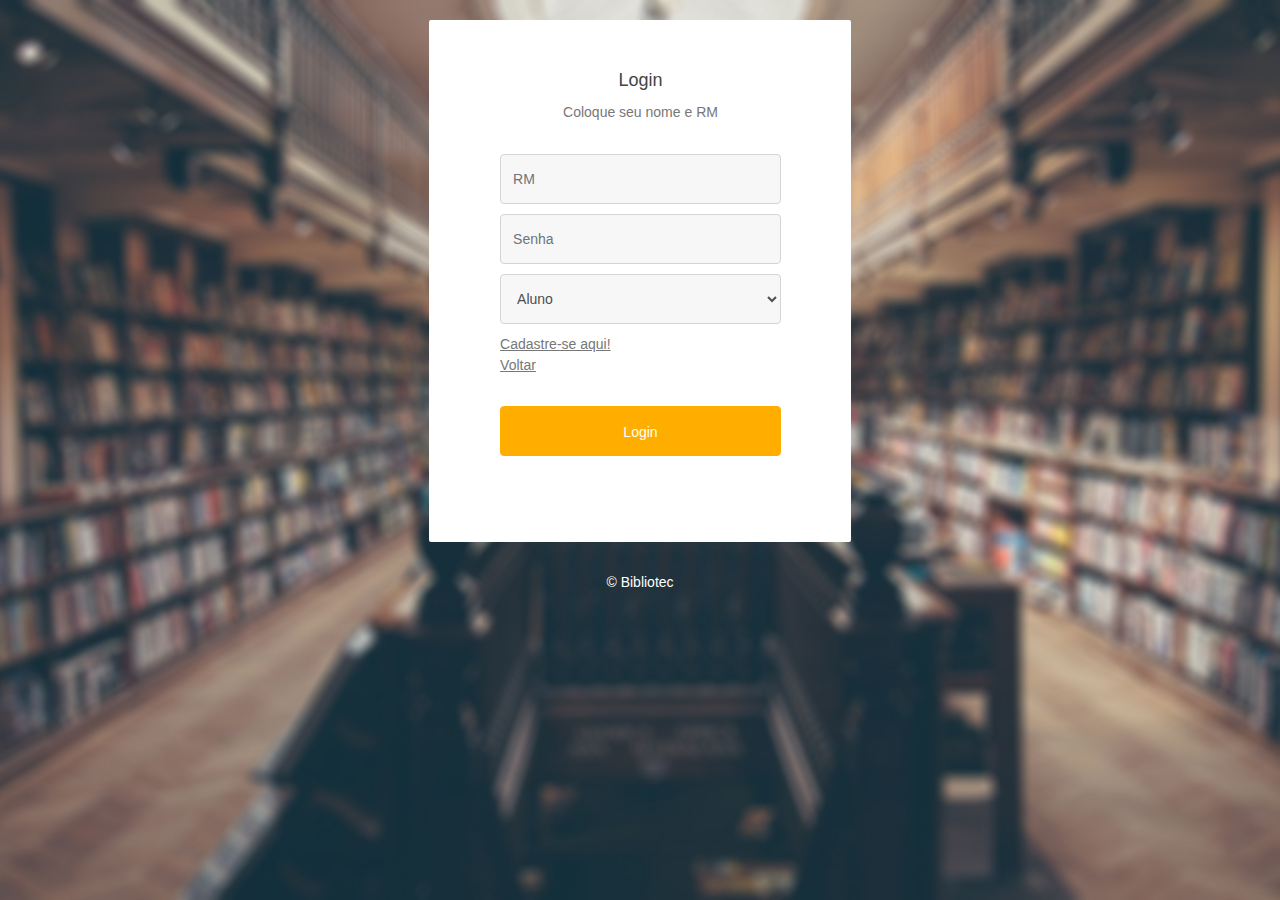
<file: biblioetec/login.html>
<html>
  <head>
  <meta charset="utf-8">
  <meta http-equiv="content-type" content="text/html;charset=utf-8" />
  <link href="vendor/bootstrap/css/bootstrap.min.css" rel="stylesheet">
  <link href="css/cadastro.css" rel="stylesheet">
  <link href="vendor/fontawesome-free/css/all.min.css" rel="stylesheet" type="text/css">
  <link href='https://fonts.googleapis.com/css?family=Open+Sans:300italic,400italic,600italic,700italic,800italic,400,300,600,700,800' rel='stylesheet' type='text/css'>
  <link href='https://fonts.googleapis.com/css?family=Merriweather:400,300,300italic,400italic,700,700italic,900,900italic' rel='stylesheet' type='text/css'>
<!------ Include the above in your HEAD tag ---------->
 <link href="img/favicon.png" rel="icon">
  <link href="img/apple-touch-icon.png" rel="apple-touch-icon">
  </head>
   <title>Bibliotec Login</title>
<body id="LoginForm">
<div class="container">
<div class="login-form">
<div class="main-div">
    <div class="panel">
   <h2> Login</h2>
   <p>Coloque seu nome e RM</p>
   </div>
    <form class="navbar-form navbar-right" role="form" action="Processa_login.php" method="post">
            <div class="form-group">
              <input type="text" name="rm" placeholder="RM" class="form-control">
            </div>
            <div class="form-group">
              <input type="password" name="senha" placeholder="Senha" class="form-control">
            </div>
            <div class="form-group">
              <select name="nivel" class="form-control">
                <option value="1">Aluno</option>
                <option value="2">Professor</option>
                <option value="3">Funcionário</option>
                <option value="4">Estagiário</option>
              </select>
            </div>


        <div class="forgot">
        <a href="cadastro.html">Cadastre-se aqui!</a>
        <p>
         <a href="index.html">Voltar</a>
       </p>

</div>
        
        <button type="submit" class="btn btn-primary" >Login </button>


    </form>
    </div>
<p class="botto-text"> &copy Bibliotec</p>
</div></div></div>


</body>
</html>
</file>
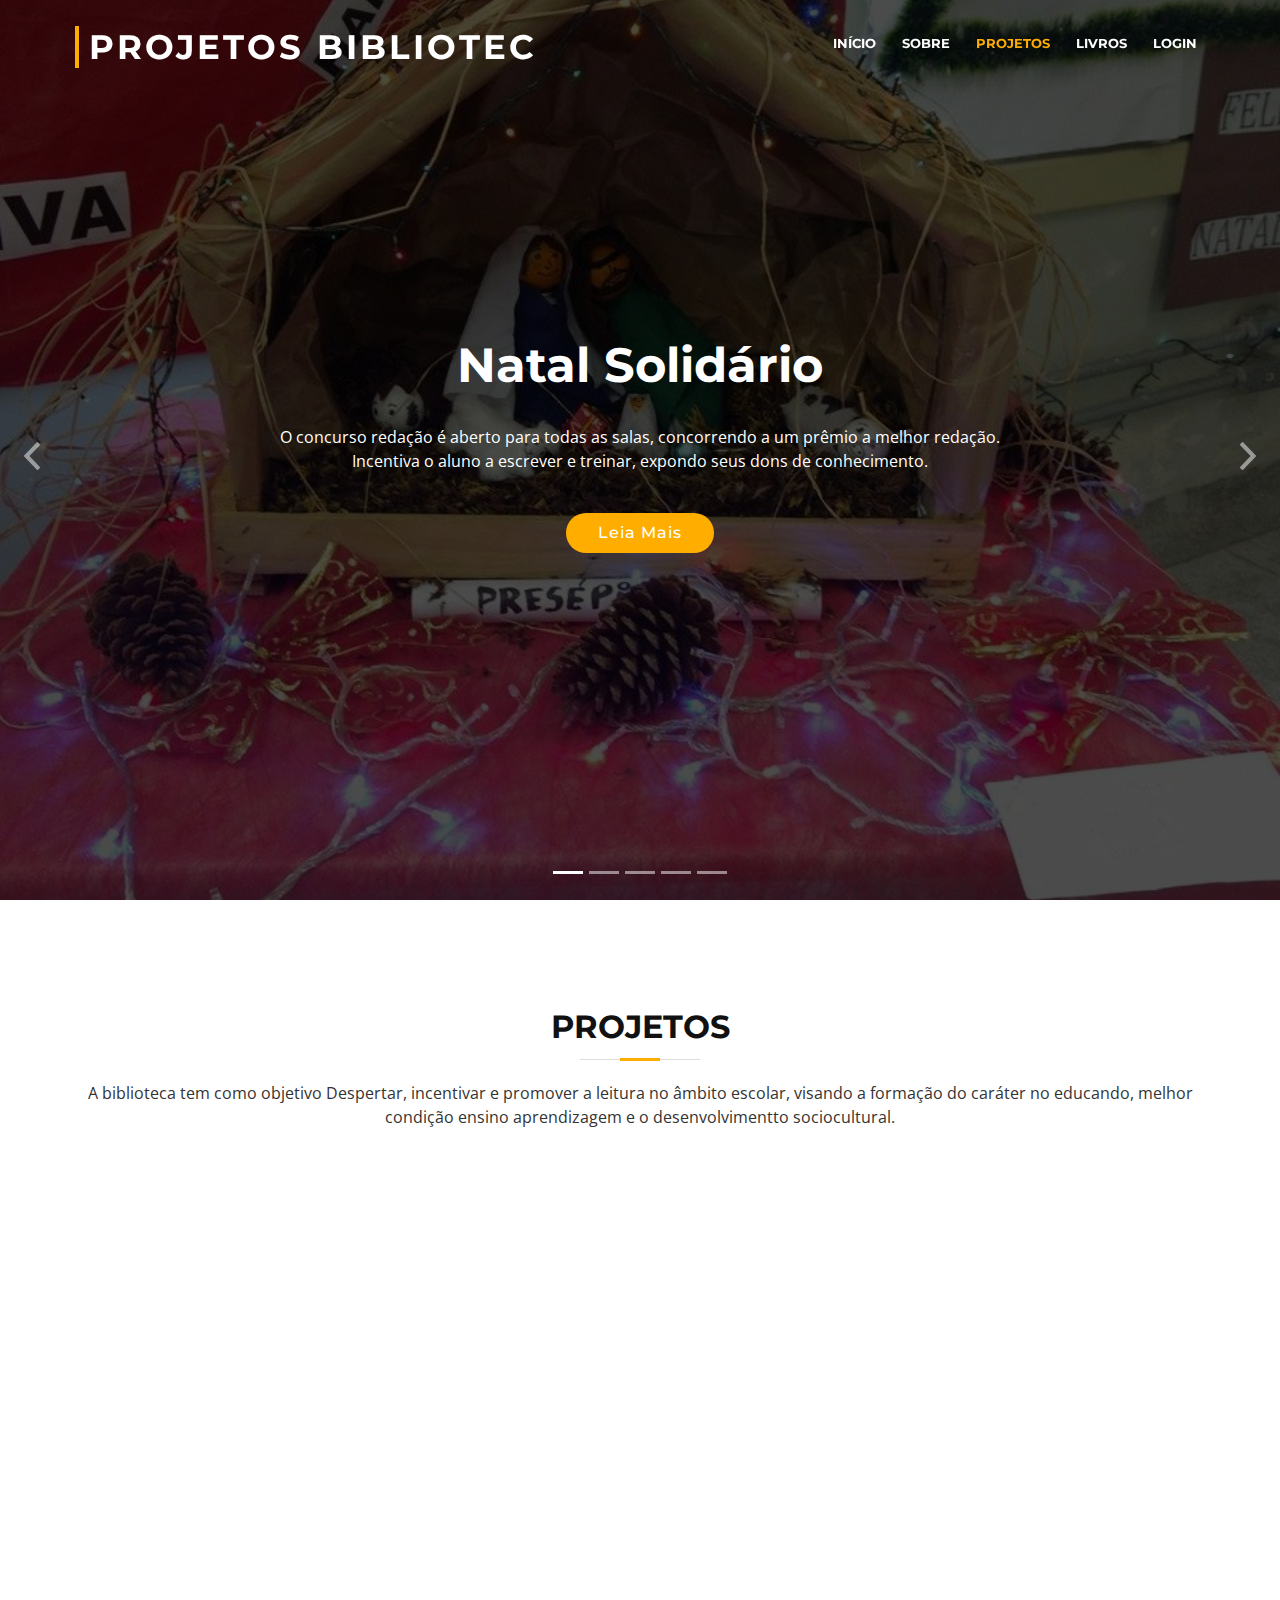
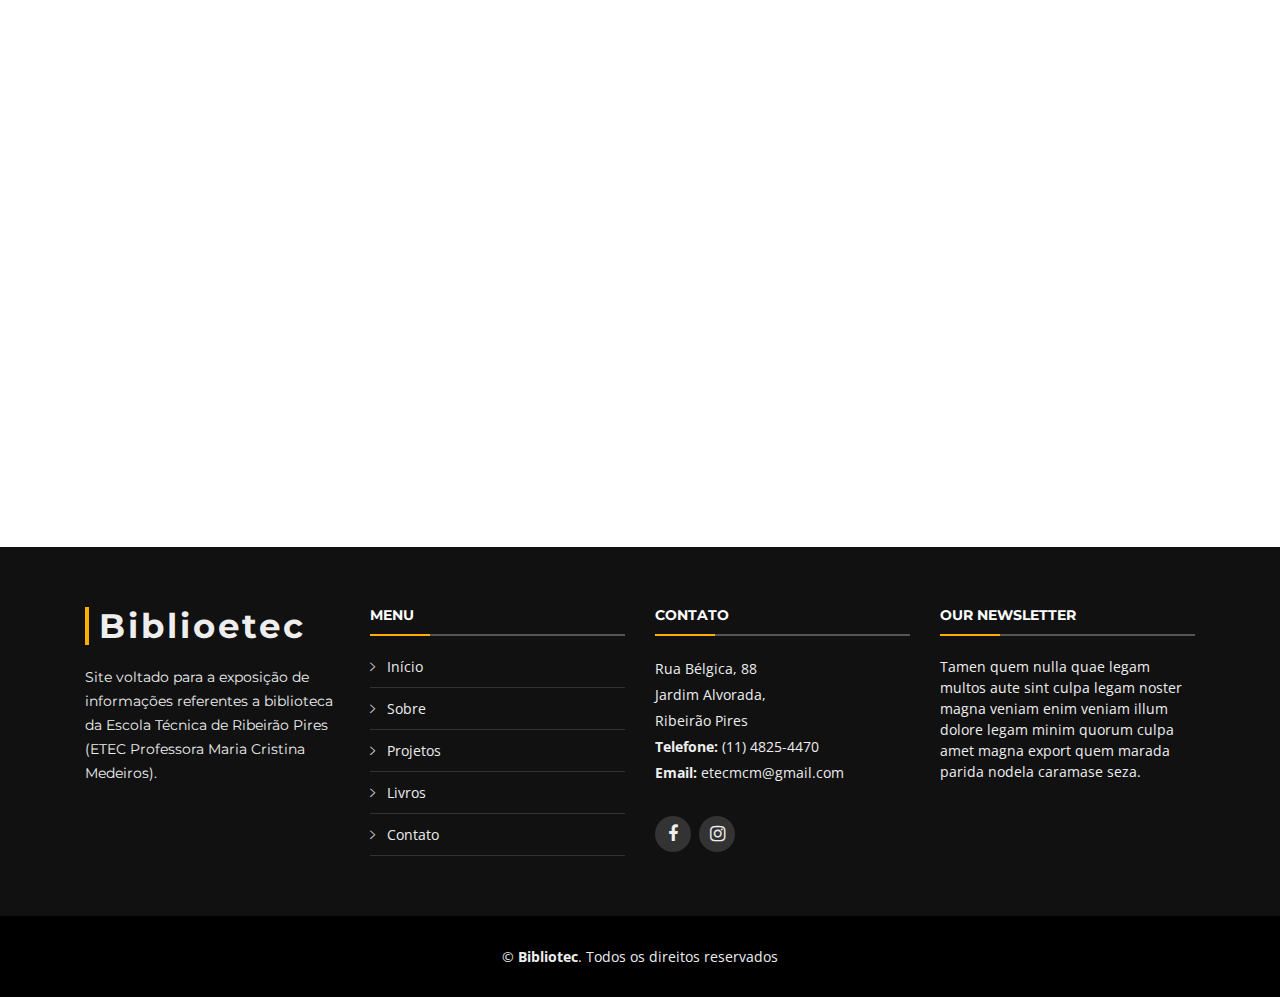
<file: biblioetec/projetos.html>
<!DOCTYPE html>
<html lang="en">
<head>
  <meta charset="utf-8">
  <title>Biblioetec</title>
  <meta content="width=device-width, initial-scale=1.0" name="viewport">
  <meta content="" name="keywords">
  <meta content="" name="description">

  <!-- Favicons -->
  <link href="img/faviconz.png" rel="icon">
  <link href="img/apple-touch-icon.png" rel="apple-touch-icon">

  <!-- Google Fonts -->
  <link href="https://fonts.googleapis.com/css?family=Open+Sans:300,300i,400,400i,700,700i|Montserrat:300,400,500,700" rel="stylesheet">

  <!-- Bootstrap CSS File -->
  <link href="lib/bootstrap/css/bootstrap.min.css" rel="stylesheet">

  <!-- Libraries CSS Files -->
  <link href="lib/font-awesome/css/font-awesome.min.css" rel="stylesheet">
  <link href="lib/animate/animate.min.css" rel="stylesheet">
  <link href="lib/ionicons/css/ionicons.min.css" rel="stylesheet">
  <link href="lib/owlcarousel/assets/owl.carousel.min.css" rel="stylesheet">
  <link href="lib/lightbox/css/lightbox.min.css" rel="stylesheet">

  <!-- Main Stylesheet File -->
  <link href="css/style.css" rel="stylesheet">

  <!-- =======================================================
    Theme Name: BizPage
    Theme URL: https://bootstrapmade.com/bizpage-bootstrap-business-template/
    Author: BootstrapMade.com
    License: https://bootstrapmade.com/license/
  ======================================================= -->
</head>

<body>

  <!--==========================
    Header
  ============================-->
  <header id="header">
    <div class="container-fluid">

      <div id="logo" class="pull-left">
        <h1><a href="#intro" class="scrollto">PROJETOS BIBLIOTEC</a></h1>
        <!-- Uncomment below if you prefer to use an image logo -->
        <!-- <a href="#intro"><img src="img/logo.png" alt="" title="" /></a>-->
      </div>

      <nav id="nav-menu-container">
        <ul class="nav-menu">
          <li><a href="index.html">Início</a></li>
          <li><a href="sobre.html#about">Sobre</a></li>
          <li class="menu-active"><a href="#about">Projetos</a></li>
          <li><a href="livros.html#about">Livros</a></li>
          <li class="menu-has-children"><a href="escolha.html">Login</a>
           
          </li>
          
        </ul>
      </nav><!-- #nav-menu-container -->
    </div>
  </header><!-- #header -->

  <!--==========================
    Intro Section
  ============================-->
  <section id="intro">
    <div class="intro-container">
      <div id="introCarousel" class="carousel  slide carousel-fade" data-ride="carousel">

        <ol class="carousel-indicators"></ol>

        <div class="carousel-inner" role="listbox">

          <div class="carousel-item active">
            <div class="carousel-background"><img src="img/intro-carousel/1.jpg" alt=""></div>
            <div class="carousel-container">
              <div class="carousel-content">
                <h2>Natal Solidário</h2>
                <p>O concurso redação é aberto para todas as salas, concorrendo a um prêmio a melhor redação. Incentiva o aluno a escrever e treinar, expondo seus dons de conhecimento.</p>
                <a href="#featured-services" class="btn-get-started scrollto">Leia Mais</a>
              </div>
            </div>
          </div>

          <div class="carousel-item">
            <div class="carousel-background"><img src="img/intro-carousel/2.jpg" alt=""></div>
            <div class="carousel-container">
              <div class="carousel-content">
                <h2>Dia das Mães</h2>
                <p> Projeto interdiciplinar com a matéria de espanhol. Alunos do segundos anos fizeram em color7 declarações para suas mães em espanhol.</p>
                <a href="#featured-services" class="btn-get-started scrollto">Leia Mais</a>
              </div>
            </div>
          </div>

          <div class="carousel-item">
            <div class="carousel-background"><img src="img/intro-carousel/3.jpg" alt=""></div>
            <div class="carousel-container">
              <div class="carousel-content">
                <h2>Jornal MCM</h2>
                <p> O Jornal MCM é composto por uma equipe de alunos de diferentes anos, os alunos se reúnem e montam o conteúdo para o mesmo, com apoio das orientadoras Agda Milaré e Bárbara Tomázia.</p>
                <a href="#featured-services" class="btn-get-started scrollto">Leia Mais</a>
              </div>
            </div>
          </div>

          <div class="carousel-item">
            <div class="carousel-background"><img src="img/intro-carousel/4.jpg" alt=""></div>
            <div class="carousel-container">
              <div class="carousel-content">
                <h2>Natal Solidário</h2>
                <p>Anualmente é feito o natal solidário na Etec. Onde recebemos crianças do orfanato com um evento feito por todods os alunos, com brincadeiras, comes e bebes, sacolinhas de presente e muito mais.</p>
                <a href="#featured-services" class="btn-get-started scrollto">Leia Mais</a>
              </div>
            </div>
          </div>

          <div class="carousel-item">
            <div class="carousel-background"><img src="img/intro-carousel/5.jpg" alt=""></div>
            <div class="carousel-container">
              <div class="carousel-content">
                <h2>Festa Junina</h2>
                <p>Todos os anos a biblioteca é decorada no mês de junho em comemoração a festa junina, com poemas e poesias, cordeis, bandeiras. é um projeto interdiciplinar com a matéria de língua portuguesa.</p>
                <a href="#featured-services" class="btn-get-started scrollto">Leia Mais</a>
              </div>
            </div>
          </div>

        </div>

        <a class="carousel-control-prev" href="#introCarousel" role="button" data-slide="prev">
          <span class="carousel-control-prev-icon ion-chevron-left" aria-hidden="true"></span>
          <span class="sr-only">Previous</span>
        </a>

        <a class="carousel-control-next" href="#introCarousel" role="button" data-slide="next">
          <span class="carousel-control-next-icon ion-chevron-right" aria-hidden="true"></span>
          <span class="sr-only">Next</span>
        </a>

      </div>
    </div>
  </section><!-- #intro -->

  <main id="main">

    <!--==========================
      Featured Services Section
    ============================-->
   

    <!--==========================
      About Us Section
    ============================-->
    <section id="about">
      <div class="container">

        <header class="section-header">
          <br>
          <br>
          <h3>Projetos</h3>
          <p>A biblioteca tem como objetivo Despertar, incentivar e promover a leitura no âmbito escolar, visando a formação do caráter no educando, melhor condição ensino aprendizagem e o desenvolvimentto sociocultural. </p>
        </header>

        <div class="row about-cols">

          <div class="col-md-4 wow fadeInUp">
            <div class="about-col">
              <div class="img">
                <img src="img/contos.jpg" alt="" class="img-fluid">
                <div class="icon"><i class="ion-ios-speedometer-outline"></i></div>
              </div>
              <h2 class="title"><a href="#">Contos</a></h2>
              <p>
               Contos pedidos em sala de aula pela professora de língua portuguesa são expostos na biblioteca para votação, o campião ganha um prêmio.
              </p>
            </div>
          </div>

          <div class="col-md-4 wow fadeInUp" data-wow-delay="0.1s">
            <div class="about-col">
              <div class="img">
                <img src="img/about-plan.jpg" alt="" class="img-fluid">
                <div class="icon"><i class="ion-ios-list-outline"></i></div>
              </div>
              <h2 class="title"><a href="#">Artesanato</a></h2>
              <p>
                A cada projeto interdiciplinar na biblioteca ativa, os alunos participam na decoração e exposição dos mesmos. A participação é avaliativa pelo professor orientador.
              </p>
            </div>
          </div>

          <div class="col-md-4 wow fadeInUp" data-wow-delay="0.2s">
            <div class="about-col">
              <div class="img">
                <img src="img/red.jpg" alt="" class="img-fluid">
                <div class="icon"><i class="ion-ios-eye-outline"></i></div>
              </div>
              <h2 class="title"><a href="#">Concurso Redação</a></h2>
              <p>
               O concurso redação é aberto para todas as salas, concorrendo a um prêmio a melhor redação. Incentiva o aluno a escrever e treinar, expondo seus dons de conhecimento.
              </p>
            </div>
          </div>

        </div>

      </div>
    </section>

    <section id="about">
      <div class="container">

        
        <div class="row about-cols">

          <div class="col-md-4 wow fadeInUp">
            <div class="about-col">
              <div class="img">
                <img src="img/desenho.jpg" alt="" class="img-fluid">
                <div class="icon"><i class="ion-ios-speedometer-outline"></i></div>
              </div>
              <h2 class="title"><a href="#">Concurso de desenho</a></h2>
              <p>
               Contos pedidos em sala de aula pela professora de língua portuguesa são expostos na biblioteca para votação, o campião ganha um prêmio.
              </p>
            </div>
          </div>

          <div class="col-md-4 wow fadeInUp" data-wow-delay="0.1s">
            <div class="about-col">
              <div class="img">
                <img src="img/poesia.jpg" alt="" class="img-fluid">
                <div class="icon"><i class="ion-ios-list-outline"></i></div>
              </div>
              <h2 class="title"><a href="#">Poesia</a></h2>
              <p>
                A cada projeto interdiciplinar na biblioteca ativa, os alunos participam na decoração e exposição dos mesmos. A participação é avaliativa pelo professor orientador.
              </p>
            </div>
          </div>

          <div class="col-md-4 wow fadeInUp" data-wow-delay="0.2s">
            <div class="about-col">
              <div class="img">
                <img src="img/red.jpg" alt="" class="img-fluid">
                <div class="icon"><i class="ion-ios-eye-outline"></i></div>
              </div>
              <h2 class="title"><a href="#">Sarau Literário</a></h2>
              <p>
               O concurso redação é aberto para todas as salas, concorrendo a um prêmio a melhor redação. Incentiva o aluno a escrever e treinar, expondo seus dons de conhecimento.
              </p>
            </div>
          </div>

        </div>

      </div>
    </section><!-- #about -->


  


    <!--==========================
      Services Section
    ============================-->

    
    <!--==========================
      Clients Section
    ============================-->
    

   
  <!--==========================
    Footer
  ============================-->
  <footer id="footer">
    <div class="footer-top">
      <div class="container">
        <div class="row">

          <div class="col-lg-3 col-md-6 footer-info">
            <h3>Biblioetec</h3>
            <p>Site voltado para a exposição de informações referentes a biblioteca da Escola Técnica de Ribeirão Pires (ETEC Professora Maria Cristina Medeiros).</p>
          </div>

          <div class="col-lg-3 col-md-6 footer-links">
            <h4>Menu</h4>
            <ul>
              <li><i class="ion-ios-arrow-right"></i> <a href="index.html#intro">Início</a></li>
              <li><i class="ion-ios-arrow-right"></i> <a href="sobre.html#about">Sobre</a></li>
              <li><i class="ion-ios-arrow-right"></i> <a href="#about">Projetos</a></li>
              <li><i class="ion-ios-arrow-right"></i> <a href="livros.html#about">Livros</a></li>
              <li><i class="ion-ios-arrow-right"></i> <a href="#contact">Contato</a></li>
            </ul>
          </div>

          <div class="col-lg-3 col-md-6 footer-contact">
            <h4>Contato</h4>
            <p>
              Rua Bélgica, 88 <br>
              Jardim Alvorada, <br>
              Ribeirão Pires <br>
              <strong>Telefone:</strong> (11) 4825-4470<br>
              <strong>Email:</strong> etecmcm@gmail.com<br>
            </p>

            <div class="social-links">
              
              <a href="https://www.facebook.com/bibliotecaetecribeiraopires" class="facebook"><i class="fa fa-facebook"></i></a>
              <a href="https://www.instagram.com/bibliotecamcm/?hl=pt-br" class="instagram"><i class="fa fa-instagram"></i></a>
             
              
            </div>

          </div>

          <div class="col-lg-3 col-md-6 footer-newsletter">
            <h4>Our Newsletter</h4>
            <p>Tamen quem nulla quae legam multos aute sint culpa legam noster magna veniam enim veniam illum dolore legam minim quorum culpa amet magna export quem marada parida nodela caramase seza.</p>
            
          </div>

        </div>
      </div>
    </div>

    <div class="container">
      <div class="copyright">
        &copy;  <strong>Bibliotec</strong>. Todos os direitos reservados
      </div>
      
    </div>
  </footer><!-- #footer -->

  <a href="#" class="back-to-top"><i class="fa fa-chevron-up"></i></a>
  <!-- Uncomment below i you want to use a preloader -->
  <!-- <div id="preloader"></div> -->

  <!-- JavaScript Libraries -->
  <script src="lib/jquery/jquery.min.js"></script>
  <script src="lib/jquery/jquery-migrate.min.js"></script>
  <script src="lib/bootstrap/js/bootstrap.bundle.min.js"></script>
  <script src="lib/easing/easing.min.js"></script>
  <script src="lib/superfish/hoverIntent.js"></script>
  <script src="lib/superfish/superfish.min.js"></script>
  <script src="lib/wow/wow.min.js"></script>
  <script src="lib/waypoints/waypoints.min.js"></script>
  <script src="lib/counterup/counterup.min.js"></script>
  <script src="lib/owlcarousel/owl.carousel.min.js"></script>
  <script src="lib/isotope/isotope.pkgd.min.js"></script>
  <script src="lib/lightbox/js/lightbox.min.js"></script>
  <script src="lib/touchSwipe/jquery.touchSwipe.min.js"></script>
  <!-- Contact Form JavaScript File -->
  <script src="contactform/contactform.js"></script>

  <!-- Template Main Javascript File -->
  <script src="js/main.js"></script>

</body>
</html>
</file>
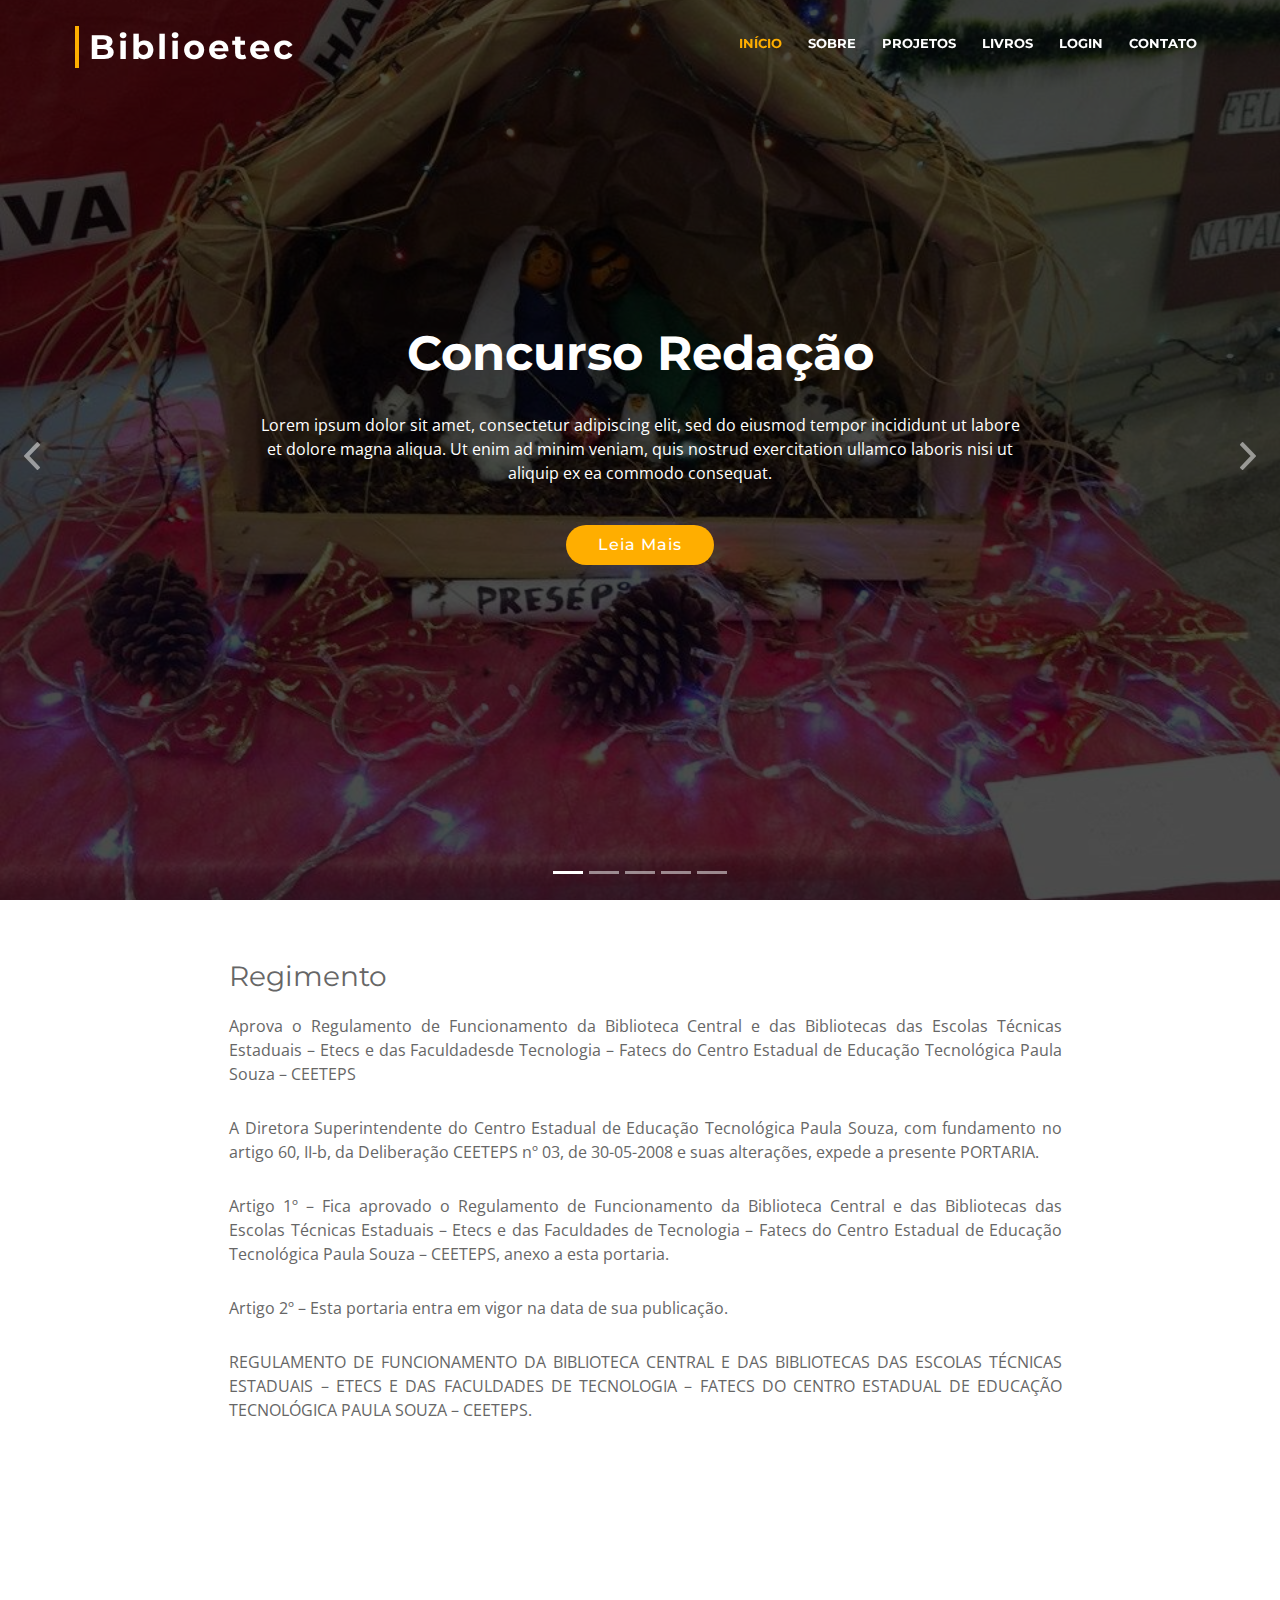
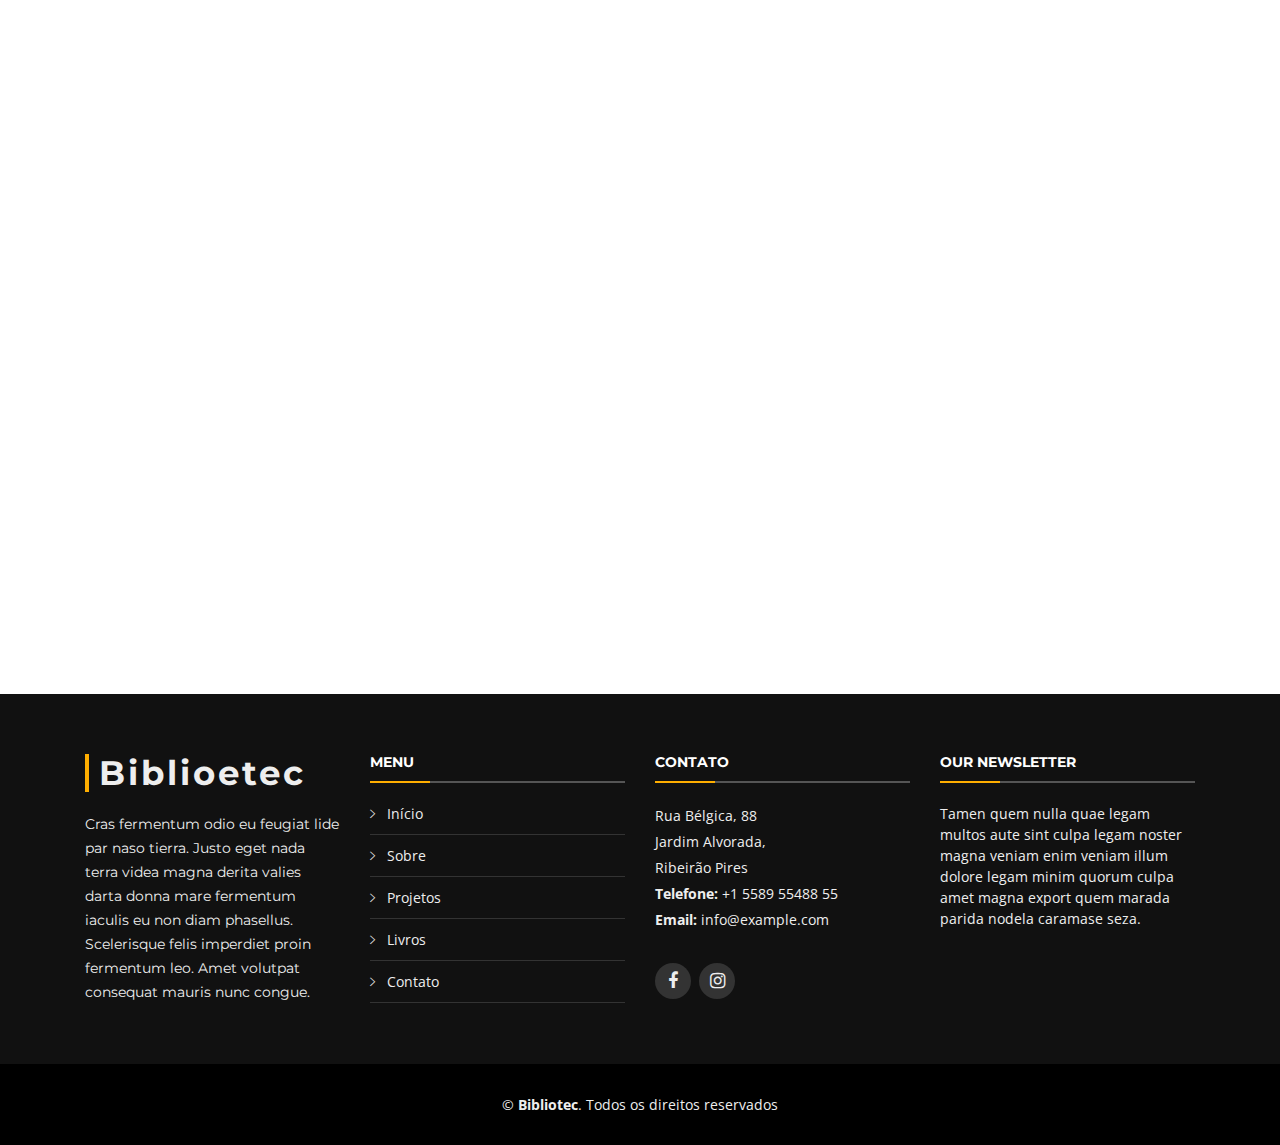
<file: biblioetec/regimento.html>
<!DOCTYPE html>
<html lang="en">
<head>
  <meta charset="utf-8">
  <title>Regimento</title>
  <meta content="width=device-width, initial-scale=1.0" name="viewport">
  <meta content="" name="keywords">
  <meta content="" name="description">

  <!-- Favicons -->
  <link href="img/faviconz.png" rel="icon">
  <link href="img/apple-touch-icon.png" rel="apple-touch-icon">

  <!-- Google Fonts -->
  <link href="https://fonts.googleapis.com/css?family=Open+Sans:300,300i,400,400i,700,700i|Montserrat:300,400,500,700" rel="stylesheet">

  <!-- Bootstrap CSS File -->
  <link href="lib/bootstrap/css/bootstrap.min.css" rel="stylesheet">

  <!-- Libraries CSS Files -->
  <link href="lib/font-awesome/css/font-awesome.min.css" rel="stylesheet">
  <link href="lib/animate/animate.min.css" rel="stylesheet">
  <link href="lib/ionicons/css/ionicons.min.css" rel="stylesheet">
  <link href="lib/owlcarousel/assets/owl.carousel.min.css" rel="stylesheet">
  <link href="lib/lightbox/css/lightbox.min.css" rel="stylesheet">

  <!-- Main Stylesheet File -->
  <link href="css/style.css" rel="stylesheet">

  <!-- =======================================================
    Theme Name: BizPage
    Theme URL: https://bootstrapmade.com/bizpage-bootstrap-business-template/
    Author: BootstrapMade.com
    License: https://bootstrapmade.com/license/
  ======================================================= -->
</head>

<body>

  <!--==========================
    Header
  ============================-->
  <header id="header">
    <div class="container-fluid">

      <div id="logo" class="pull-left">
        <h1><a href="#intro" class="scrollto">Biblioetec</a></h1>
        <!-- Uncomment below if you prefer to use an image logo -->
        <!-- <a href="#intro"><img src="img/logo.png" alt="" title="" /></a>-->
      </div>

      <nav id="nav-menu-container">
        <ul class="nav-menu">
          <li class="menu-active"><a href="index.html">Início</a></li>
          <li><a href="sobre.html">Sobre</a></li>
          <li><a href="#about">Projetos</a></li>
          <li><a href="#portfolio">Livros</a></li>
          <li class="menu-has-children"><a href="login.html">Login</a>
           
          </li>
          <li><a href="#contact">Contato</a></li>
        </ul>
      </nav><!-- #nav-menu-container -->
    </div>
  </header><!-- #header -->

  <!--==========================
    Intro Section
  ============================-->
  <section id="intro">
    <div class="intro-container">
      <div id="introCarousel" class="carousel  slide carousel-fade" data-ride="carousel">

        <ol class="carousel-indicators"></ol>

        <div class="carousel-inner" role="listbox">

          <div class="carousel-item active">
            <div class="carousel-background"><img src="img/intro-carousel/1.jpg" alt=""></div>
            <div class="carousel-container">
              <div class="carousel-content">
                <h2>Concurso Redação</h2>
                <p>Lorem ipsum dolor sit amet, consectetur adipiscing elit, sed do eiusmod tempor incididunt ut labore et dolore magna aliqua. Ut enim ad minim veniam, quis nostrud exercitation ullamco laboris nisi ut aliquip ex ea commodo consequat.</p>
                <a href="#featured-services" class="btn-get-started scrollto">Leia Mais</a>
              </div>
            </div>
          </div>

          <div class="carousel-item">
            <div class="carousel-background"><img src="img/intro-carousel/2.jpg" alt=""></div>
            <div class="carousel-container">
              <div class="carousel-content">
                <h2>Dia das Mães</h2>
                <p>Nam libero tempore, cum soluta nobis est eligendi optio cumque nihil impedit quo minus id quod maxime placeat facere possimus, omnis voluptas assumenda est, omnis dolor repellendus. Temporibus autem quibusdam et aut officiis debitis aut.</p>
                <a href="#featured-services" class="btn-get-started scrollto">Leia Mais</a>
              </div>
            </div>
          </div>

          <div class="carousel-item">
            <div class="carousel-background"><img src="img/intro-carousel/3.jpg" alt=""></div>
            <div class="carousel-container">
              <div class="carousel-content">
                <h2>Jornal MCM</h2>
                <p>Beatae vitae dicta sunt explicabo. Nemo enim ipsam voluptatem quia voluptas sit aspernatur aut odit aut fugit, sed quia consequuntur magni dolores eos qui ratione voluptatem sequi nesciunt omnis iste natus error sit voluptatem accusantium.</p>
                <a href="#featured-services" class="btn-get-started scrollto">Leia Mais</a>
              </div>
            </div>
          </div>

          <div class="carousel-item">
            <div class="carousel-background"><img src="img/intro-carousel/4.jpg" alt=""></div>
            <div class="carousel-container">
              <div class="carousel-content">
                <h2>Natal Solidário</h2>
                <p>Neque porro quisquam est, qui dolorem ipsum quia dolor sit amet, consectetur, adipisci velit, sed quia non numquam eius modi tempora incidunt ut labore et dolore magnam aliquam quaerat voluptatem. Ut enim ad minima veniam, quis nostrum.</p>
                <a href="#featured-services" class="btn-get-started scrollto">Leia Mais</a>
              </div>
            </div>
          </div>

          <div class="carousel-item">
            <div class="carousel-background"><img src="img/intro-carousel/5.jpg" alt=""></div>
            <div class="carousel-container">
              <div class="carousel-content">
                <h2>Festa Junina</h2>
                <p>Lorem ipsum dolor sit amet, consectetur adipiscing elit, sed do eiusmod tempor incididunt ut labore et dolore magna aliqua. Ut enim ad minim veniam, quis nostrud exercitation ullamco laboris nisi ut aliquip ex ea commodo consequat.</p>
                <a href="#featured-services" class="btn-get-started scrollto">Leia Mais</a>
              </div>
            </div>
          </div>

        </div>

        <a class="carousel-control-prev" href="#introCarousel" role="button" data-slide="prev">
          <span class="carousel-control-prev-icon ion-chevron-left" aria-hidden="true"></span>
          <span class="sr-only">Previous</span>
        </a>

        <a class="carousel-control-next" href="#introCarousel" role="button" data-slide="next">
          <span class="carousel-control-next-icon ion-chevron-right" aria-hidden="true"></span>
          <span class="sr-only">Next</span>
        </a>

      </div>
    </div>
  </section><!-- #intro -->

  <main id="main">

    
    <!--==========================
      Services Section
    ============================-->
    <section id="services">
      <div class="container">

        

        
          <div class="center">
          <h3>Regimento</h3>
          <p>Aprova o Regulamento de Funcionamento da Biblioteca Central e das Bibliotecas das Escolas Técnicas Estaduais – Etecs e das Faculdadesde Tecnologia – Fatecs do Centro Estadual de Educação Tecnológica Paula Souza – CEETEPS</p>

          <p> A Diretora Superintendente do Centro Estadual de Educação Tecnológica Paula Souza, com fundamento no artigo 60, II-b, da Deliberação CEETEPS nº 03, de 30-05-2008 e suas alterações, expede a presente PORTARIA.  </p>

          <p> Artigo 1º – Fica aprovado o Regulamento de Funcionamento da Biblioteca Central e das Bibliotecas das Escolas Técnicas Estaduais – Etecs e das Faculdades de Tecnologia – Fatecs do Centro Estadual de Educação Tecnológica Paula Souza – CEETEPS, anexo a esta portaria.</p>

          <p>Artigo 2º – Esta portaria entra em vigor na data de sua publicação.</p>

          <p>REGULAMENTO DE FUNCIONAMENTO DA BIBLIOTECA CENTRAL E DAS BIBLIOTECAS DAS ESCOLAS TÉCNICAS ESTADUAIS – ETECS E DAS FACULDADES DE TECNOLOGIA – FATECS DO CENTRO ESTADUAL DE EDUCAÇÃO TECNOLÓGICA PAULA SOUZA – CEETEPS.</p>

 
          </p>
        

       

      </div>
    </div>
    </section><!-- #services -->

    <!--==========================
      Call To Action Section
    ============================-->
    
    
    <!--==========================
      Contact Section
    ============================-->
    <section id="contact" class="section-bg wow fadeInUp">
      <div class="container">

        <div class="section-header">
          <h3>Entre em Contato</h3>
          <p>Sed ut perspiciatis unde omnis iste natus error sit voluptatem accusantium doloremque</p>
        </div>

        <div class="row contact-info">

          <div class="col-md-4">
            <div class="contact-address">
              <i class="ion-ios-location-outline"></i>
              <h3>Endereço</h3>
              <address>R. Bélgica 88, Jardim Alvorada</address>
            </div>
          </div>

          <div class="col-md-4">
            <div class="contact-phone">
              <i class="ion-ios-telephone-outline"></i>
              <h3>Telefone</h3>
              <p><a href="tel:+155895548855">(11) 4825-4470</a></p>
            </div>
          </div>

          <div class="col-md-4">
            <div class="contact-email">
              <i class="ion-ios-email-outline"></i>
              <h3>Email</h3>
              <p><a href="mailto:info@example.com"> etecmcm@gmail.com</a></p>
            </div>
          </div>

        </div>

        <div class="form">
          <div id="sendmessage">Your message has been sent. Thank you!</div>
          <div id="errormessage"></div>
          <form action="" method="post" role="form" class="contactForm">
            <div class="form-row">
              <div class="form-group col-md-6">
                <input type="text" name="name" class="form-control" id="name" placeholder="Nome" data-rule="minlen:4" data-msg="Please enter at least 4 chars" />
                <div class="validation"></div>
              </div>
              <div class="form-group col-md-6">
                <input type="email" class="form-control" name="email" id="email" placeholder="Email" data-rule="email" data-msg="Please enter a valid email" />
                <div class="validation"></div>
              </div>
            </div>
            <div class="form-group">
              <input type="text" class="form-control" name="subject" id="subject" placeholder="Assunto" data-rule="minlen:4" data-msg="Please enter at least 8 chars of subject" />
              <div class="validation"></div>
            </div>
            <div class="form-group">
              <textarea class="form-control" name="message" rows="5" data-rule="required" data-msg="Please write something for us" placeholder="Mensagem"></textarea>
              <div class="validation"></div>
            </div>
            <div class="text-center"><button type="submit">Enviar Mensagem</button></div>
          </form>
        </div>

      </div>
    </section><!-- #contact -->

  </main>

  <!--==========================
    Footer
  ============================-->
  <footer id="footer">
    <div class="footer-top">
      <div class="container">
        <div class="row">

          <div class="col-lg-3 col-md-6 footer-info">
            <h3>Biblioetec</h3>
            <p>Cras fermentum odio eu feugiat lide par naso tierra. Justo eget nada terra videa magna derita valies darta donna mare fermentum iaculis eu non diam phasellus. Scelerisque felis imperdiet proin fermentum leo. Amet volutpat consequat mauris nunc congue.</p>
          </div>

          <div class="col-lg-3 col-md-6 footer-links">
            <h4>Menu</h4>
            <ul>
              <li><i class="ion-ios-arrow-right"></i> <a href="#intro">Início</a></li>
              <li><i class="ion-ios-arrow-right"></i> <a href="#">Sobre</a></li>
              <li><i class="ion-ios-arrow-right"></i> <a href="#about">Projetos</a></li>
              <li><i class="ion-ios-arrow-right"></i> <a href="#portfolio">Livros</a></li>
              <li><i class="ion-ios-arrow-right"></i> <a href="#contact">Contato</a></li>
            </ul>
          </div>

          <div class="col-lg-3 col-md-6 footer-contact">
            <h4>Contato</h4>
            <p>
              Rua Bélgica, 88 <br>
              Jardim Alvorada, <br>
              Ribeirão Pires <br>
              <strong>Telefone:</strong> +1 5589 55488 55<br>
              <strong>Email:</strong> info@example.com<br>
            </p>

            <div class="social-links">
              
              <a href="https://www.facebook.com/bibliotecaetecribeiraopires" class="facebook"><i class="fa fa-facebook"></i></a>
              <a href="https://www.instagram.com/bibliotecamcm/?hl=pt-br" class="instagram"><i class="fa fa-instagram"></i></a>
             
              
            </div>

          </div>

          <div class="col-lg-3 col-md-6 footer-newsletter">
            <h4>Our Newsletter</h4>
            <p>Tamen quem nulla quae legam multos aute sint culpa legam noster magna veniam enim veniam illum dolore legam minim quorum culpa amet magna export quem marada parida nodela caramase seza.</p>
            
          </div>

        </div>
      </div>
    </div>

    <div class="container">
      <div class="copyright">
        &copy;  <strong>Bibliotec</strong>. Todos os direitos reservados
      </div>
      
    </div>
  </footer><!-- #footer -->

  <a href="#" class="back-to-top"><i class="fa fa-chevron-up"></i></a>
  <!-- Uncomment below i you want to use a preloader -->
  <!-- <div id="preloader"></div> -->

  <!-- JavaScript Libraries -->
  <script src="lib/jquery/jquery.min.js"></script>
  <script src="lib/jquery/jquery-migrate.min.js"></script>
  <script src="lib/bootstrap/js/bootstrap.bundle.min.js"></script>
  <script src="lib/easing/easing.min.js"></script>
  <script src="lib/superfish/hoverIntent.js"></script>
  <script src="lib/superfish/superfish.min.js"></script>
  <script src="lib/wow/wow.min.js"></script>
  <script src="lib/waypoints/waypoints.min.js"></script>
  <script src="lib/counterup/counterup.min.js"></script>
  <script src="lib/owlcarousel/owl.carousel.min.js"></script>
  <script src="lib/isotope/isotope.pkgd.min.js"></script>
  <script src="lib/lightbox/js/lightbox.min.js"></script>
  <script src="lib/touchSwipe/jquery.touchSwipe.min.js"></script>
  <!-- Contact Form JavaScript File -->
  <script src="contactform/contactform.js"></script>

  <!-- Template Main Javascript File -->
  <script src="js/main.js"></script>

</body>
</html>
</file>
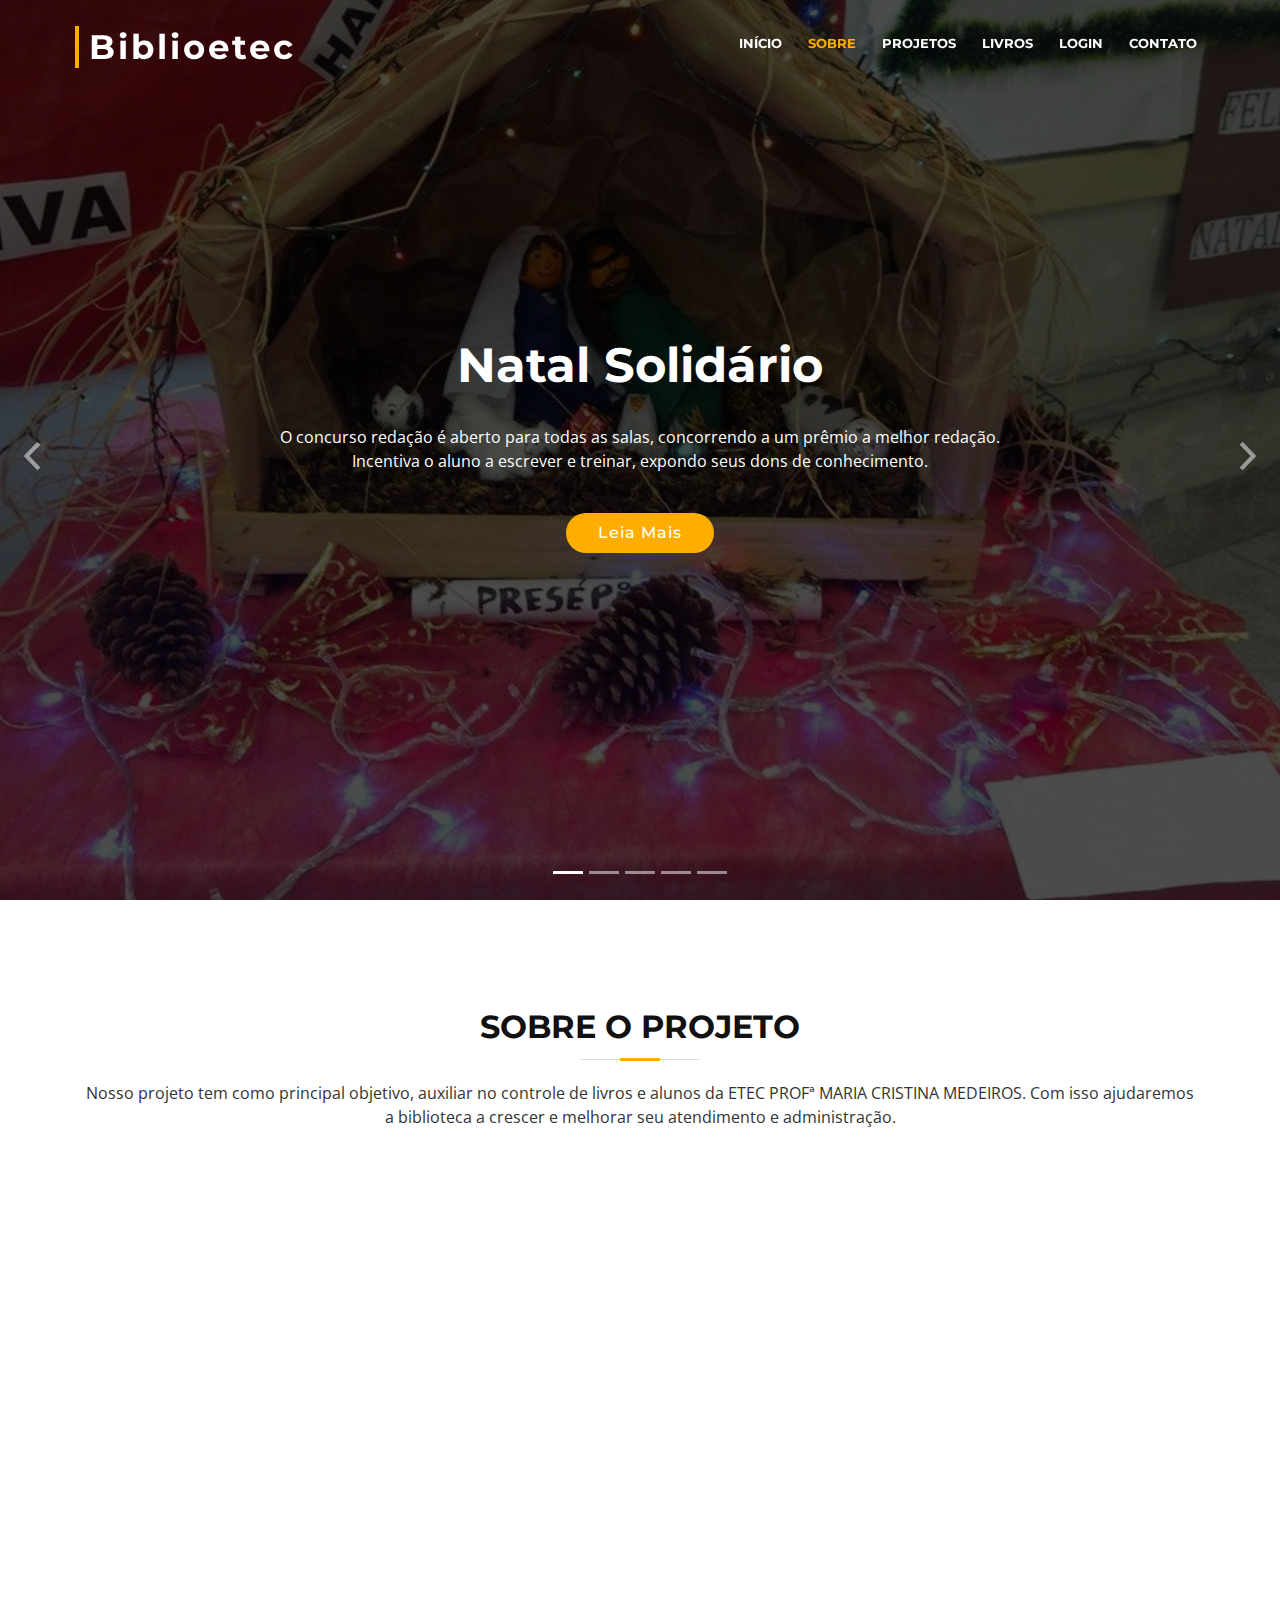
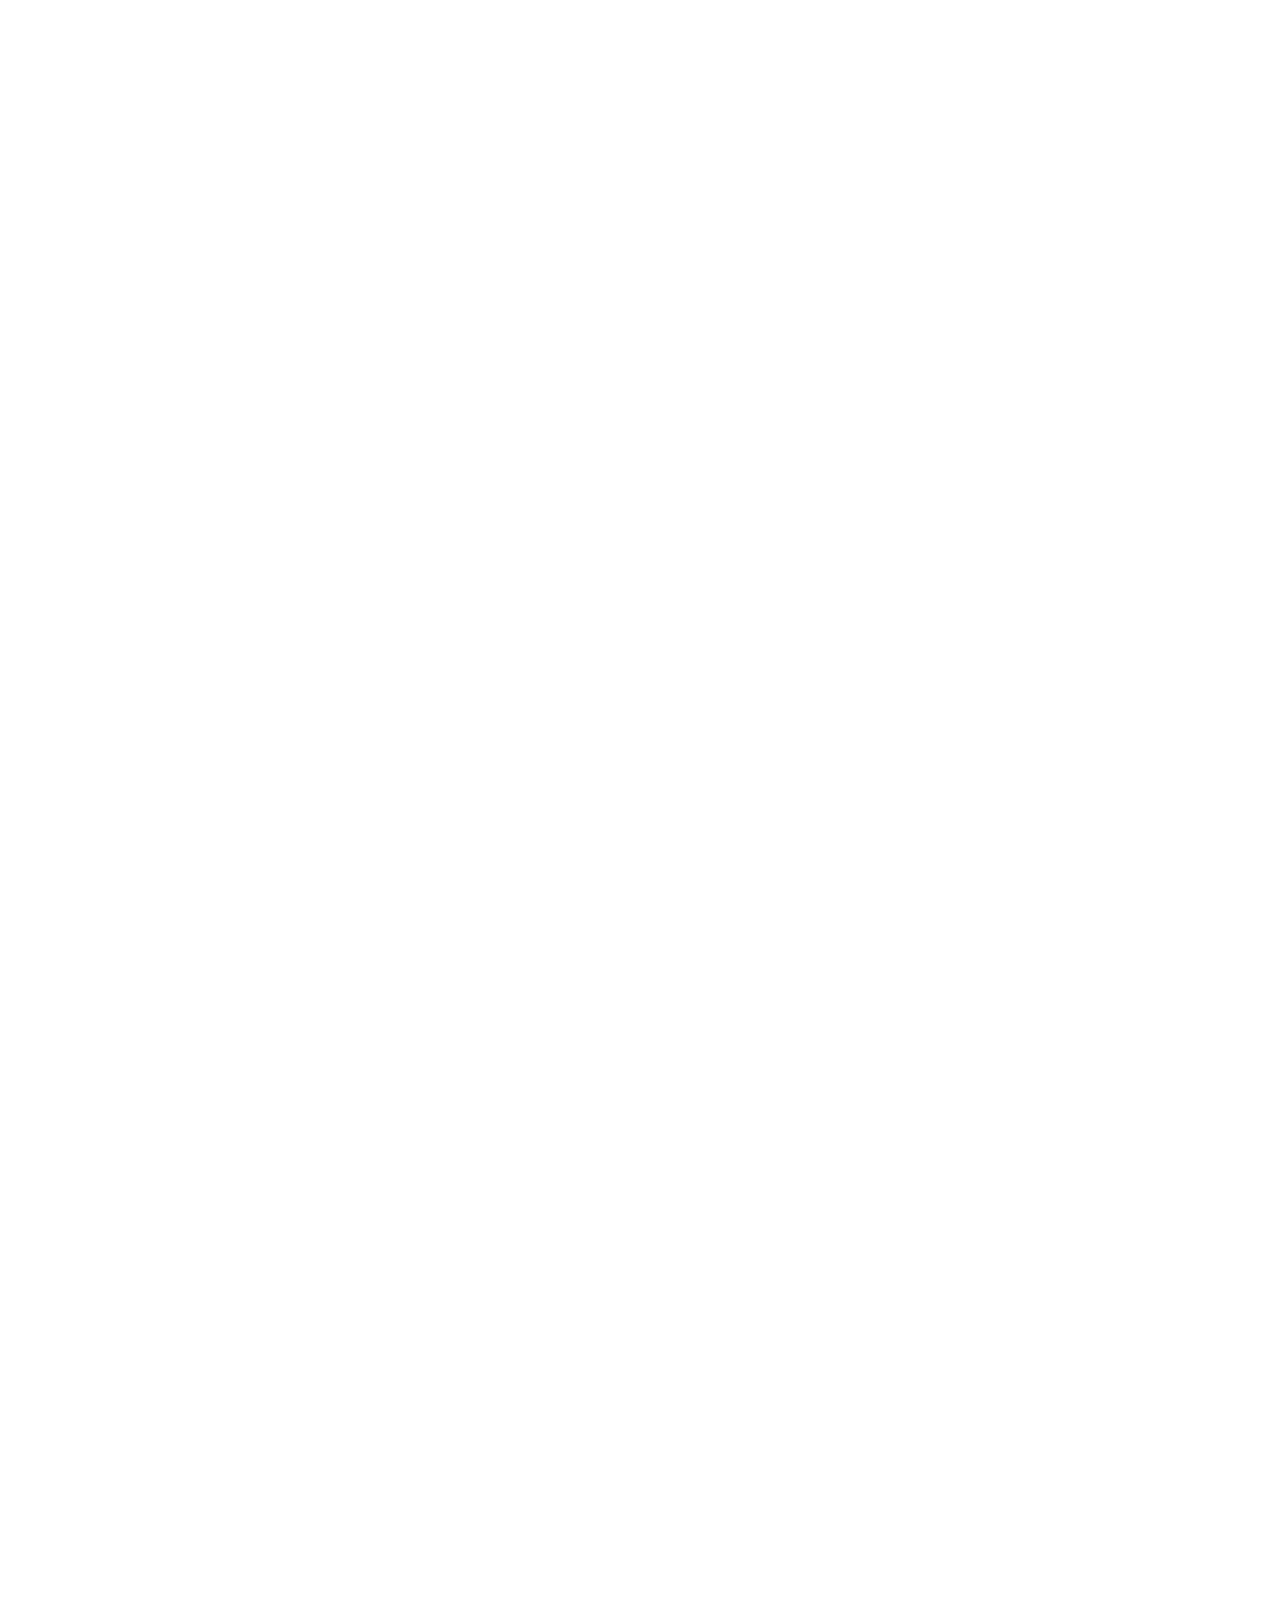
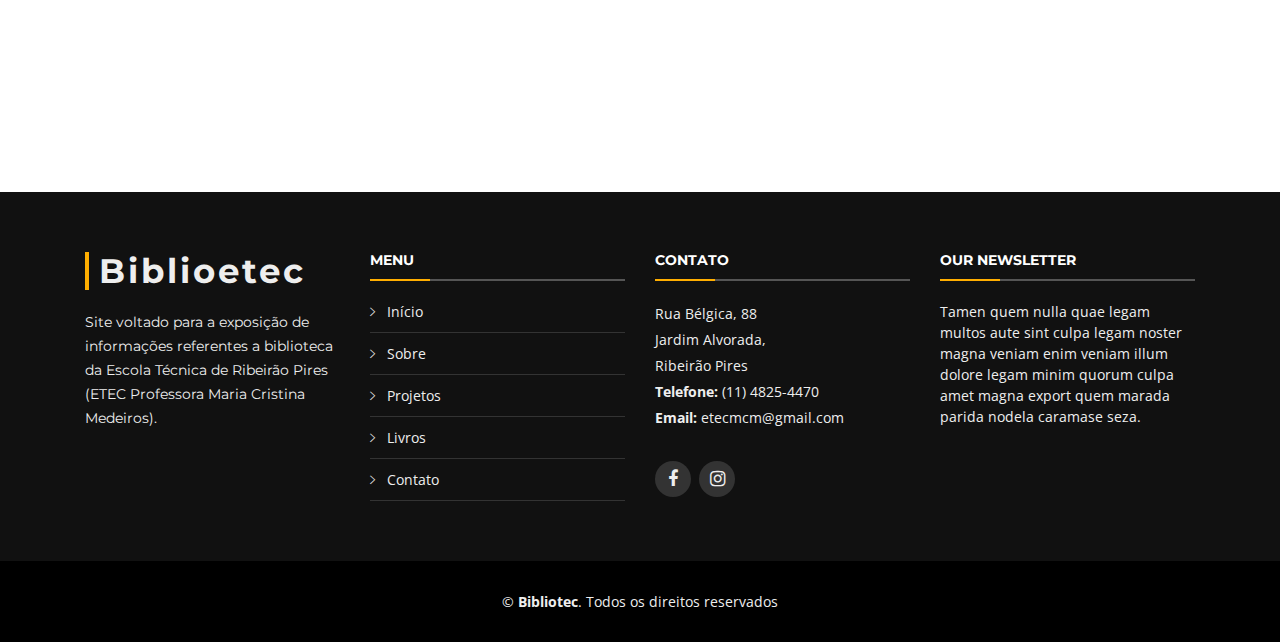
<file: biblioetec/sobre.html>
<!DOCTYPE html>
<html lang="en">
<head>
  <meta charset="utf-8">
  <title>Biblioetec</title>
  <meta content="width=device-width, initial-scale=1.0" name="viewport">
  <meta content="" name="keywords">
  <meta content="" name="description">

  <!-- Favicons -->
  <link href="img/faviconz.png" rel="icon">
  <link href="img/apple-touch-icon.png" rel="apple-touch-icon">

  <!-- Google Fonts -->
  <link href="https://fonts.googleapis.com/css?family=Open+Sans:300,300i,400,400i,700,700i|Montserrat:300,400,500,700" rel="stylesheet">

  <!-- Bootstrap CSS File -->
  <link href="lib/bootstrap/css/bootstrap.min.css" rel="stylesheet">

  <!-- Libraries CSS Files -->
  <link href="lib/font-awesome/css/font-awesome.min.css" rel="stylesheet">
  <link href="lib/animate/animate.min.css" rel="stylesheet">
  <link href="lib/ionicons/css/ionicons.min.css" rel="stylesheet">
  <link href="lib/owlcarousel/assets/owl.carousel.min.css" rel="stylesheet">
  <link href="lib/lightbox/css/lightbox.min.css" rel="stylesheet">

  <!-- Main Stylesheet File -->
  <link href="css/style.css" rel="stylesheet">

  <!-- =======================================================
    Theme Name: BizPage
    Theme URL: https://bootstrapmade.com/bizpage-bootstrap-business-template/
    Author: BootstrapMade.com
    License: https://bootstrapmade.com/license/
  ======================================================= -->
</head>

<body>

  <!--==========================
    Header
  ============================-->
  <header id="header">
    <div class="container-fluid">

      <div id="logo" class="pull-left">
        <h1><a href="#intro" class="scrollto">Biblioetec</a></h1>
        <!-- Uncomment below if you prefer to use an image logo -->
        <!-- <a href="#intro"><img src="img/logo.png" alt="" title="" /></a>-->
      </div>

      <nav id="nav-menu-container">
        <ul class="nav-menu">
          <li ><a href="index.html">Início</a></li>
          <li class="menu-active"><a href="sobre.html">Sobre</a></li>
          <li><a href="projetos.html#about">Projetos</a></li>
          <li><a href="livros.html#about">Livros</a></li>
          <li class="menu-has-children"><a href="login.html">Login</a>
           
          </li>
          <li><a href="#contact">Contato</a></li>
        </ul>
      </nav><!-- #nav-menu-container -->
    </div>
  </header><!-- #header -->

  <!--==========================
    Intro Section
  ============================-->
  <section id="intro">
    <div class="intro-container">
      <div id="introCarousel" class="carousel  slide carousel-fade" data-ride="carousel">

        <ol class="carousel-indicators"></ol>

        <div class="carousel-inner" role="listbox">

          <div class="carousel-item active">
            <div class="carousel-background"><img src="img/intro-carousel/1.jpg" alt=""></div>
            <div class="carousel-container">
              <div class="carousel-content">
                <h2>Natal Solidário</h2>
                <p>O concurso redação é aberto para todas as salas, concorrendo a um prêmio a melhor redação. Incentiva o aluno a escrever e treinar, expondo seus dons de conhecimento.</p>
                <a href="#about" class="btn-get-started scrollto">Leia Mais</a>
              </div>
            </div>
          </div>

          <div class="carousel-item">
            <div class="carousel-background"><img src="img/intro-carousel/2.jpg" alt=""></div>
            <div class="carousel-container">
              <div class="carousel-content">
                <h2>Dia das Mães</h2>
                <p> Projeto interdiciplinar com a matéria de espanhol. Alunos do segundos anos fizeram em color7 declarações para suas mães em espanhol.</p>
                <a href="#about" class="btn-get-started scrollto">Leia Mais</a>
              </div>
            </div>
          </div>

          <div class="carousel-item">
            <div class="carousel-background"><img src="img/intro-carousel/3.jpg" alt=""></div>
            <div class="carousel-container">
              <div class="carousel-content">
                <h2>Jornal MCM</h2>
                <p> O Jornal MCM é composto por uma equipe de alunos de diferentes anos, os alunos se reúnem e montam o conteúdo para o mesmo, com apoio das orientadoras Agda Milaré e Bárbara Tomázia.</p>
                <a href="#about" class="btn-get-started scrollto">Leia Mais</a>
              </div>
            </div>
          </div>

          <div class="carousel-item">
            <div class="carousel-background"><img src="img/intro-carousel/4.jpg" alt=""></div>
            <div class="carousel-container">
              <div class="carousel-content">
                <h2>Natal Solidário</h2>
                <p>Anualmente é feito o natal solidário na Etec. Onde recebemos crianças do orfanato com um evento feito por todods os alunos, com brincadeiras, comes e bebes, sacolinhas de presente e muito mais.</p>
                <a href="#about" class="btn-get-started scrollto">Leia Mais</a>
              </div>
            </div>
          </div>

          <div class="carousel-item">
            <div class="carousel-background"><img src="img/intro-carousel/5.jpg" alt=""></div>
            <div class="carousel-container">
              <div class="carousel-content">
                <h2>Festa Junina</h2>
                <p>Todos os anos a biblioteca é decorada no mês de junho em comemoração a festa junina, com poemas e poesias, cordeis, bandeiras. é um projeto interdiciplinar com a matéria de língua portuguesa.</p>
                <a href="#about" class="btn-get-started scrollto">Leia Mais</a>
              </div>
            </div>
          </div>

        </div>

        <a class="carousel-control-prev" href="#introCarousel" role="button" data-slide="prev">
          <span class="carousel-control-prev-icon ion-chevron-left" aria-hidden="true"></span>
          <span class="sr-only">Previous</span>
        </a>

        <a class="carousel-control-next" href="#introCarousel" role="button" data-slide="next">
          <span class="carousel-control-next-icon ion-chevron-right" aria-hidden="true"></span>
          <span class="sr-only">Next</span>
        </a>

      </div>
    </div>
  </section><!-- #intro -->

  <main id="main">

    
    <!--==========================
      About Us Section
    ============================-->
    <section id="about">
      <div class="container">

        <header class="section-header">
          <br>
          <br>
          <h3>Sobre o Projeto</h3>
          <p>Nosso projeto tem como principal objetivo, auxiliar no controle de livros e alunos da ETEC PROFª MARIA CRISTINA MEDEIROS.
          Com isso ajudaremos a biblioteca a crescer e melhorar seu atendimento e administração. </p>
        </header>

        <div class="row about-cols">

        </div>

      </div>
    </section><!-- #about -->

    <!--==========================
      Services Section
    ============================-->
    <section id="services">
      <div class="container">

        <header class="section-header wow fadeInUp">
          <h3>Funcionamento</h3>
          <p>Os horários estabelecidos abaixo são respectivamente efetuados de Segunda a Sexta</p>
        </header>

        <div class="row">

          <div class="col-lg-4 col-md-6 box wow bounceInUp" data-wow-duration="1.4s">
            <div class="icon"><i class="ion-ios-analytics-outline"></i></div>
            <h4 class="title">Segunda-Feira</h4>
            <p class="description">Agda Milaré: 16h00 às 22h00 <br> Bárbara: 9h20 às 11h20 e 12h20 às 13h20 </br> Verônica: 10h00 às 14h00 e 15h00 às 19h00 </p>
          </div>
          <div class="col-lg-4 col-md-6 box wow bounceInUp" data-wow-duration="1.4s">
            <div class="icon"><i class="ion-ios-bookmarks-outline"></i></div>
            <h4 class="title">Terça-Feira</h4>
            <p class="description">Agda Milaré: 17h00 às 22h00 <br> Bárbara: 11h00 às 17h00 </br> Verônica: 10h00 às 14h00 e 15h00 às 19h00 </p>
          </div>
          <div class="col-lg-4 col-md-6 box wow bounceInUp" data-wow-duration="1.4s">
            <div class="icon"><i class="ion-ios-paper-outline"></i></div>
            <h4 class="title">Quarta-Feira</h4>
            <p class="description">Agda Milaré: 15h30 às 16h30 <br> Bárbara: 7h às 9h, 10h às 13h e 15h às 16h </br> Verônica: 12h10 às 17h e 18h00 às 21h10 </p>
          </div>
          <div class="col-lg-4 col-md-6 box wow bounceInUp" data-wow-delay="0.1s" data-wow-duration="1.4s">
            <div class="icon"><i class="ion-ios-speedometer-outline"></i></div>
            <h4 class="title">Quinta-Feira</h4>
            <p class="description">Agda Milaré: 15h às 16h <br> Bárbara: 7h às 9h e 15h20 às 18h20 </br> Verônica: 12h10 às 17h00 e 18h00 às 21h10 </p>
          </div>
          <div class="col-lg-4 col-md-6 box wow bounceInUp" data-wow-delay="0.1s" data-wow-duration="1.4s">
            <div class="icon"><i class="ion-ios-barcode-outline"></i></div>
            <h4 class="title">Sexta-Feira</h4>
            <p class="description">Agda Milaré: 9h20 às 10h20 e 15h às 16h <br> Bárbara: 12h40 às 17h40 </br> Verônica: 12h10 às 17h00 e 18h00 às 21h10 </p>
          </div>

          <div class="col-lg-4 col-md-6 box wow bounceInUp" data-wow-delay="0.1s" data-wow-duration="1.4s">
            <div class="icon"><i class="ion-ios-barcode-outline"></i></div>
            <h4 class="title">Empréstimos</h4>
            <p class="description">Livro de Literatura: 15 dias <br> Livro Técnico: 2 dias </br> Outros livros: 5 dias </p>
          </div>
          
          

        </div>

      </div>
    </section><!-- #services -->

    <!--==========================
      Call To Action Section
    ============================-->
    <section id="call-to-action" class="wow fadeIn">
      <div class="container text-center">
        <h3>Regimento</h3>
        <p> Aprova o Regulamento de Funcionamento da Biblioteca Central e das Bibliotecas das Escolas Técnicas Estaduais – Etecs e das Faculdadesde Tecnologia – Fatecs do Centro Estadual de Educação Tecnológica Paula Souza – CEETEPS.</p>
         <a class="cta-btn" href="doc/regimento.pdf" download>Ler Mais</a>
      </div>
    </section><!-- #call-to-action -->

    
    
    <!--==========================
      Clients Section
    ============================-->
    <section id="testimonials" class="section-bg wow fadeInUp">
      <div class="container">

        <header class="section-header">
          <h3>Criadores</h3>
        </header>

        <div class="owl-carousel testimonials-carousel">

          <div class="testimonial-item">
            <img src="img/ana.jpg" class="testimonial-img" alt="">
            <h3>Ana Carolina Felix</h3>
            <h4>Programadora e Front-End</h4>
            <p>
              <img src="img/quote-sign-left.png" class="quote-sign-left" alt="">
              Liberdade é pouco. O que eu desejo ainda não tem nome.
              <img src="img/quote-sign-right.png" class="quote-sign-right" alt="">
            </p>
          </div>

          <div class="testimonial-item">
            <img src="img/andre.jpg" class="testimonial-img" alt="">
            <h3>André Torres</h3>
            <h4>Programador</h4>
            <p>
              <img src="img/quote-sign-left.png" class="quote-sign-left" alt="">
             Dizem que a sorte surge proporcionalmente ao teu suor. Quanto mais sues, mais sorte terás.
              <img src="img/quote-sign-right.png" class="quote-sign-right" alt="">
            </p>
          </div>

          <div class="testimonial-item">
            <img src="img/fabio.jpg" class="testimonial-img" alt="">
            <h3> Fábio Schiavi</h3>
            <h4>Programador</h4>
            <p>
              <img src="img/quote-sign-left.png" class="quote-sign-left" alt="">
              Nunca estamos tão indefesos contra o sofrimento como quando amamos.
              <img src="img/quote-sign-right.png" class="quote-sign-right" alt="">
            </p>
          </div>

          <div class="testimonial-item">
            <img src="img/felipe.jpg" class="testimonial-img" alt="">
            <h3>Felipe Duran</h3>
            <h4>Programador</h4>
            <p>
              <img src="img/quote-sign-left.png" class="quote-sign-left" alt="">
             A liberdade sem oportunidades é um presente endemoniado e negar- se a dar essas oportunidades é criminoso.
              <img src="img/quote-sign-right.png" class="quote-sign-right" alt="">
            </p>
          </div>

          <div class="testimonial-item">
            <img src="img/gabs.jpg" class="testimonial-img" alt="">
            <h3>Gabriela Leite</h3>
            <h4>Front-End e Documentadora</h4>
            <p>
              <img src="img/quote-sign-left.png" class="quote-sign-left" alt="">
             O sucesso vem de letras escritas num papel
              <img src="img/quote-sign-right.png" class="quote-sign-right" alt="">
            </p>
          </div>

        </div>

      </div>
    </section><!-- #testimonials -->

    
    <!--==========================
      Contact Section
    ============================-->
    <section id="contact" class="section-bg wow fadeInUp">
      <div class="container">

        <div class="section-header">
          <h3>Entre em Contato</h3>
          <p>Entre em contato para mais informações referentes à biblioteca da escola</p>
        </div>

        <div class="row contact-info">

          <div class="col-md-4">
            <div class="contact-address">
              <i class="ion-ios-location-outline"></i>
              <h3>Endereço</h3>
              <address>R. Bélgica 88, Jardim Alvorada</address>
            </div>
          </div>

          <div class="col-md-4">
            <div class="contact-phone">
              <i class="ion-ios-telephone-outline"></i>
              <h3>Telefone</h3>
              <p><a href="tel:+155895548855">(11) 4825-4470</a></p>
            </div>
          </div>

          <div class="col-md-4">
            <div class="contact-email">
              <i class="ion-ios-email-outline"></i>
              <h3>Email</h3>
              <p><a href="mailto:info@example.com"> etecmcm@gmail.com</a></p>
            </div>
          </div>

        </div>

        <div class="form">
          <div id="sendmessage">Sua mensagem foi enviada. Obrigada!</div>
          <div id="errormessage"></div>
          <form action="" method="post" role="form" class="contactForm">
            <div class="form-row">
              <div class="form-group col-md-6">
                <input type="text" name="name" class="form-control" id="name" placeholder="Nome" data-rule="minlen:4" data-msg="Please enter at least 4 chars" />
                <div class="validation"></div>
              </div>
              <div class="form-group col-md-6">
                <input type="email" class="form-control" name="email" id="email" placeholder="Email" data-rule="email" data-msg="Please enter a valid email" />
                <div class="validation"></div>
              </div>
            </div>
            <div class="form-group">
              <input type="text" class="form-control" name="subject" id="subject" placeholder="Assunto" data-rule="minlen:4" data-msg="Please enter at least 8 chars of subject" />
              <div class="validation"></div>
            </div>
            <div class="form-group">
              <textarea class="form-control" name="message" rows="5" data-rule="required" data-msg="Please write something for us" placeholder="Mensagem"></textarea>
              <div class="validation"></div>
            </div>
            <div class="text-center"><button type="submit">Enviar Mensagem</button></div>
          </form>
        </div>

      </div>
    </section><!-- #contact -->

  </main>

  <!--==========================
    Footer
  ============================-->
  <footer id="footer">
    <div class="footer-top">
      <div class="container">
        <div class="row">

          <div class="col-lg-3 col-md-6 footer-info">
            <h3>Biblioetec</h3>
            <p>Site voltado para a exposição de informações referentes a biblioteca da Escola Técnica de Ribeirão Pires (ETEC Professora Maria Cristina Medeiros).</p>
          </div>

          <div class="col-lg-3 col-md-6 footer-links">
            <h4>Menu</h4>
            <ul>
              <li><i class="ion-ios-arrow-right"></i> <a href="#intro">Início</a></li>
              <li><i class="ion-ios-arrow-right"></i> <a href="#">Sobre</a></li>
              <li><i class="ion-ios-arrow-right"></i> <a href="projeto.html#about">Projetos</a></li>
              <li><i class="ion-ios-arrow-right"></i> <a href="livros.html#about">Livros</a></li>
              <li><i class="ion-ios-arrow-right"></i> <a href="#contact">Contato</a></li>
            </ul>
          </div>

          <div class="col-lg-3 col-md-6 footer-contact">
            <h4>Contato</h4>
            <p>
              Rua Bélgica, 88 <br>
              Jardim Alvorada, <br>
              Ribeirão Pires <br>
              <strong>Telefone:</strong> (11) 4825-4470<br>
              <strong>Email:</strong> etecmcm@gmail.com<br>
            </p>

            <div class="social-links">
              
              <a href="https://www.facebook.com/bibliotecaetecribeiraopires" class="facebook"><i class="fa fa-facebook"></i></a>
              <a href="https://www.instagram.com/bibliotecamcm/?hl=pt-br" class="instagram"><i class="fa fa-instagram"></i></a>
             
              
            </div>

          </div>

          <div class="col-lg-3 col-md-6 footer-newsletter">
            <h4>Our Newsletter</h4>
            <p>Tamen quem nulla quae legam multos aute sint culpa legam noster magna veniam enim veniam illum dolore legam minim quorum culpa amet magna export quem marada parida nodela caramase seza.</p>
            
          </div>

        </div>
      </div>
    </div>

    <div class="container">
      <div class="copyright">
        &copy;  <strong>Bibliotec</strong>. Todos os direitos reservados
      </div>
      
    </div>
  </footer><!-- #footer -->

  <a href="#" class="back-to-top"><i class="fa fa-chevron-up"></i></a>
  <!-- Uncomment below i you want to use a preloader -->
  <!-- <div id="preloader"></div> -->

  <!-- JavaScript Libraries -->
  <script src="lib/jquery/jquery.min.js"></script>
  <script src="lib/jquery/jquery-migrate.min.js"></script>
  <script src="lib/bootstrap/js/bootstrap.bundle.min.js"></script>
  <script src="lib/easing/easing.min.js"></script>
  <script src="lib/superfish/hoverIntent.js"></script>
  <script src="lib/superfish/superfish.min.js"></script>
  <script src="lib/wow/wow.min.js"></script>
  <script src="lib/waypoints/waypoints.min.js"></script>
  <script src="lib/counterup/counterup.min.js"></script>
  <script src="lib/owlcarousel/owl.carousel.min.js"></script>
  <script src="lib/isotope/isotope.pkgd.min.js"></script>
  <script src="lib/lightbox/js/lightbox.min.js"></script>
  <script src="lib/touchSwipe/jquery.touchSwipe.min.js"></script>
  <!-- Contact Form JavaScript File -->
  <script src="contactform/contactform.js"></script>

  <!-- Template Main Javascript File -->
  <script src="js/main.js"></script>

</body>
</html>
</file>
<file: biblioetec/css/cadastro.css>
body#LoginForm{ background-image:url(../img/fundologin.jpg); background-repeat:no-repeat; background-position:center; background-size:cover; padding:10px;}

.form-heading { color:#fff; font-size:23px;}
.panel h2{ color:#444444; font-size:18px; margin:0 0 8px 0;}
.panel p { color:#777777; font-size:14px; margin-bottom:30px; line-height:24px;}
.login-form .form-control {
  background: #f7f7f7 none repeat scroll 0 0;
  border: 1px solid #d4d4d4;
  border-radius: 4px;
  font-size: 14px;
  height: 50px;
  line-height: 50px;
}
.main-div {
  background: #ffffff none repeat scroll 0 0;
  border-radius: 2px;
  margin: 10px auto 30px;
  max-width: 38%;
  padding: 50px 70px 70px 71px;
}

.login-form .form-group {
  margin-bottom:10px;
}
.login-form{ text-align:center;}
.forgot a {
  color: #777777;
  font-size: 14px;
  text-decoration: underline;
}
.login-form  .btn.btn-primary {
  background: #ffae00 none repeat scroll 0 0;
  border-color: #ffae00;
  color: #ffffff;
  font-size: 14px;
  width: 100%;
  height: 50px;
  line-height: 50px;
  padding: 0;
}
.forgot {
  text-align: left; margin-bottom:30px;
}
.botto-text {
  color: #ffffff;
  font-size: 14px;
  margin: auto;
}
.login-form .btn.btn-primary.reset {
  background: #ff9900 none repeat scroll 0 0;
}
.back { text-align: left; margin-top:10px;}
.back a {color: #444444; font-size: 13px;text-decoration: none;}
</file>
<file: biblioetec/css/style.css>
/*
  Theme Name: BizPage
  Theme URL: https://bootstrapmade.com/bizpage-bootstrap-business-template/
  Author: BootstrapMade.com
  License: https://bootstrapmade.com/license/
*/

/*--------------------------------------------------------------
# General
--------------------------------------------------------------*/

body {
  background: #fff;
  color: #666666;
  font-family: "Open Sans", sans-serif;
}

a {
  color: #ffae00;
  transition: 0.5s;
}

a:hover,
a:active,
a:focus {
  color: #ffae00;
  outline: none;
  text-decoration: none;
}

p {
  padding: 0;
  margin: 0 0 30px 0;
}

h1,
h2,
h3,
h4,
h5,
h6 {
  font-family: "Montserrat", sans-serif;
  font-weight: 400;
  margin: 0 0 20px 0;
  padding: 0;
}

/* Back to top button */

.back-to-top {
  position: fixed;
  display: none;
  background: #ffae00;
  color: #fff;
  width: 44px;
  height: 44px;
  text-align: center;
  line-height: 1;
  font-size: 16px;
  border-radius: 50%;
  right: 15px;
  bottom: 15px;
  transition: background 0.5s;
  z-index: 11;
}

.back-to-top i {
  padding-top: 12px;
  color: #fff;
}

/* Prelaoder */

#preloader {
  position: fixed;
  top: 0;
  left: 0;
  right: 0;
  bottom: 0;
  z-index: 9999;
  overflow: hidden;
  background: #fff;
}

#preloader:before {
  content: "";
  position: fixed;
  top: calc(50% - 30px);
  left: calc(50% - 30px);
  border: 6px solid #f2f2f2;
  border-top: 6px solid #ffae00;
  border-radius: 50%;
  width: 60px;
  height: 60px;
  -webkit-animation: animate-preloader 1s linear infinite;
  animation: animate-preloader 1s linear infinite;
}

@-webkit-keyframes animate-preloader {
  0% {
    -webkit-transform: rotate(0deg);
    transform: rotate(0deg);
  }

  100% {
    -webkit-transform: rotate(360deg);
    transform: rotate(360deg);
  }
}

@keyframes animate-preloader {
  0% {
    -webkit-transform: rotate(0deg);
    transform: rotate(0deg);
  }

  100% {
    -webkit-transform: rotate(360deg);
    transform: rotate(360deg);
  }
}

/*--------------------------------------------------------------
# Header
--------------------------------------------------------------*/

#header {
  padding: 30px 0;
  height: 92px;
  position: fixed;
  left: 0;
  top: 0;
  right: 0;
  transition: all 0.5s;
  z-index: 997;
}

#header.header-scrolled {
  background: rgba(0, 0, 0, 0.9);
  padding: 20px 0;
  height: 72px;
  transition: all 0.5s;
}

#header #logo {
  float: left;
}

#header #logo h1 {
  font-size: 34px;
  margin: 0;
  padding: 0;
  line-height: 1;
  font-family: "Montserrat", sans-serif;
  font-weight: 700;
  letter-spacing: 3px;
}

#header #logo h1 a,
#header #logo h1 a:hover {
  color: #fff;
  padding-left: 10px;
  border-left: 4px solid #ffae00;
}

#header #logo img {
  padding: 0;
  margin: 0;
}

/*--------------------------------------------------------------
# Intro Section
--------------------------------------------------------------*/

#intro {
  display: table;
  width: 100%;
  height: 100vh;
  background: #000;
}

#intro .carousel-item {
  width: 100%;
  height: 100vh;
  background-size: cover;
  background-position: center;
  background-repeat: no-repeat;
}

#intro .carousel-item::before {
  content: '';
  background-color: rgba(0, 0, 0, 0.7);
  position: absolute;
  height: 100%;
  width: 100%;
  top: 0;
  right: 0;
  left: 0;
  bottom: 0;
}

#intro .carousel-container {
  display: -webkit-box;
  display: -webkit-flex;
  display: -ms-flexbox;
  display: flex;
  -webkit-box-pack: center;
  -webkit-justify-content: center;
  -ms-flex-pack: center;
  justify-content: center;
  -webkit-box-align: center;
  -webkit-align-items: center;
  -ms-flex-align: center;
  align-items: center;
  position: absolute;
  bottom: 0;
  top: 0;
  left: 0;
  right: 0;
}

#intro .carousel-background img {
  max-width: 100%;
}

#intro .carousel-content {
  text-align: center;
}

#intro h2 {
  color: #fff;
  margin-bottom: 30px;
  font-size: 48px;
  font-weight: 700;
}

#intro p {
  width: 80%;
  margin: 0 auto 30px auto;
  color: #fff;
}

#intro .carousel-fade {
  overflow: hidden;
}

#intro .carousel-fade .carousel-inner .carousel-item {
  transition-property: opacity;
}

#intro .carousel-fade .carousel-inner .carousel-item,
#intro .carousel-fade .carousel-inner .active.carousel-item-left,
#intro .carousel-fade .carousel-inner .active.carousel-item-right {
  opacity: 0;
}

#intro .carousel-fade .carousel-inner .active,
#intro .carousel-fade .carousel-inner .carousel-item-next.carousel-item-left,
#intro .carousel-fade .carousel-inner .carousel-item-prev.carousel-item-right {
  opacity: 1;
  transition: 0.5s;
}

#intro .carousel-fade .carousel-inner .carousel-item-next,
#intro .carousel-fade .carousel-inner .carousel-item-prev,
#intro .carousel-fade .carousel-inner .active.carousel-item-left,
#intro .carousel-fade .carousel-inner .active.carousel-item-right {
  left: 0;
  -webkit-transform: translate3d(0, 0, 0);
  transform: translate3d(0, 0, 0);
}

#intro .carousel-control-prev,
#intro .carousel-control-next {
  width: 10%;
}

#intro .carousel-control-next-icon,
#intro .carousel-control-prev-icon {
  background: none;
  font-size: 32px;
  line-height: 1;
}

#intro .carousel-indicators li {
  cursor: pointer;
}

#intro .btn-get-started {
  font-family: "Montserrat", sans-serif;
  font-weight: 500;
  font-size: 16px;
  letter-spacing: 1px;
  display: inline-block;
  padding: 8px 32px;
  border-radius: 50px;
  transition: 0.5s;
  margin: 10px;
  color: #fff;
  background:#ffae00;
}

#intro .btn-get-started:hover {
  background: #fff;
  color: #ffae00;
}

/*--------------------------------------------------------------
# Navigation Menu
--------------------------------------------------------------*/

/* Nav Menu Essentials */

.nav-menu,
.nav-menu * {
  margin: 0;
  padding: 0;
  list-style: none;
}

.nav-menu ul {
  position: absolute;
  display: none;
  top: 100%;
  left: 0;
  z-index: 99;
}

.nav-menu li {
  position: relative;
  white-space: nowrap;
}

.nav-menu > li {
  float: left;
}

.nav-menu li:hover > ul,
.nav-menu li.sfHover > ul {
  display: block;
}

.nav-menu ul ul {
  top: 0;
  left: 100%;
}

.nav-menu ul li {
  min-width: 180px;
}

/* Nav Menu Arrows */

.sf-arrows .sf-with-ul {
  padding-right: 30px;
}

.sf-arrows .sf-with-ul:after {
  content: "\f107";
  position: absolute;
  right: 15px;
  font-family: FontAwesome;
  font-style: normal;
  font-weight: normal;
}

.sf-arrows ul .sf-with-ul:after {
  content: "\f105";
}

/* Nav Meu Container */

#nav-menu-container {
  float: right;
  margin: 0;
}

/* Nav Meu Styling */

.nav-menu a {
  padding: 0 8px 10px 8px;
  text-decoration: none;
  display: inline-block;
  color: #fff;
  font-family: "Montserrat", sans-serif;
  font-weight: 700;
  font-size: 13px;
  text-transform: uppercase;
  outline: none;
}

.nav-menu li:hover > a,
.nav-menu > .menu-active > a {
  color: #ffae00;
}

.nav-menu > li {
  margin-left: 10px;
}

.nav-menu ul {
  margin: 4px 0 0 0;
  padding: 10px;
  box-shadow: 0px 0px 30px rgba(127, 137, 161, 0.25);
  background: #fff;
}

.nav-menu ul li {
  transition: 0.3s;
}

.nav-menu ul li a {
  padding: 10px;
  color: #333;
  transition: 0.3s;
  display: block;
  font-size: 13px;
  text-transform: none;
}

.nav-menu ul li:hover > a {
  color: #ffae00;
}

.nav-menu ul ul {
  margin: 0;
}

/* Mobile Nav Toggle */

#mobile-nav-toggle {
  position: fixed;
  right: 0;
  top: 0;
  z-index: 999;
  margin: 20px 20px 0 0;
  border: 0;
  background: none;
  font-size: 24px;
  display: none;
  transition: all 0.4s;
  outline: none;
  cursor: pointer;
}

#mobile-nav-toggle i {
  color: #fff;
}

/* Mobile Nav Styling */

#mobile-nav {
  position: fixed;
  top: 0;
  padding-top: 18px;
  bottom: 0;
  z-index: 998;
  background: rgba(0, 0, 0, 0.8);
  left: -260px;
  width: 260px;
  overflow-y: auto;
  transition: 0.4s;
}

#mobile-nav ul {
  padding: 0;
  margin: 0;
  list-style: none;
}

#mobile-nav ul li {
  position: relative;
}

#mobile-nav ul li a {
  color: #fff;
  font-size: 13px;
  text-transform: uppercase;
  overflow: hidden;
  padding: 10px 22px 10px 15px;
  position: relative;
  text-decoration: none;
  width: 100%;
  display: block;
  outline: none;
  font-weight: 700;
  font-family: "Montserrat", sans-serif;
}

#mobile-nav ul li a:hover {
  color:#ffae00;
}

#mobile-nav ul li li {
  padding-left: 30px;
}

#mobile-nav ul li.menu-active a {
  color: #ffae00;
}

#mobile-nav ul .menu-has-children i {
  position: absolute;
  right: 0;
  z-index: 99;
  padding: 15px;
  cursor: pointer;
  color: #fff;
}

#mobile-nav ul .menu-has-children i.fa-chevron-up {
  color: #ffae00;
}

#mobile-nav ul .menu-has-children li a {
  text-transform: none;
}

#mobile-nav ul .menu-item-active {
  color: #ffae00;
}

#mobile-body-overly {
  width: 100%;
  height: 100%;
  z-index: 997;
  top: 0;
  left: 0;
  position: fixed;
  background: rgba(0, 0, 0, 0.7);
  display: none;
}

/* Mobile Nav body classes */

body.mobile-nav-active {
  overflow: hidden;
}

body.mobile-nav-active #mobile-nav {
  left: 0;
}

body.mobile-nav-active #mobile-nav-toggle {
  color: #fff;
}

/*--------------------------------------------------------------
# Sections
--------------------------------------------------------------*/

/* Sections Header
--------------------------------*/

.section-header h3 {
  font-size: 32px;
  color: #111;
  text-transform: uppercase;
  text-align: center;
  font-weight: 700;
  position: relative;
  padding-bottom: 15px;
}

.section-header h3::before {
  content: '';
  position: absolute;
  display: block;
  width: 120px;
  height: 1px;
  background: #ddd;
  bottom: 1px;
  left: calc(50% - 60px);
}

.section-header h3::after {
  content: '';
  position: absolute;
  display: block;
  width: 40px;
  height: 3px;
  background: #ffae00;
  bottom: 0;
  left: calc(50% - 20px);
}

.section-header p {
  text-align: center;
  padding-bottom: 30px;
  color: #333;
}

/* Section with background
--------------------------------*/

.section-bg {
  background: #f7f7f7;
}

/* Featured Services Section
--------------------------------*/

#featured-services {
  background: #000;
}

#featured-services .box {
  padding: 30px 20px;
}

#featured-services .box-bg {
  background-image: linear-gradient(0deg, #000000 0%, #242323 50%, #000000 100%);
}

#featured-services i {
  color: #ffae00;
  font-size: 48px;
  display: inline-block;
  line-height: 1;
}

#featured-services h4 {
  font-weight: 400;
  margin: 15px 0;
  font-size: 18px;
}

#featured-services h4 a {
  color: #fff;
}

#featured-services h4 a:hover {
  color: #ffae00;
}

#featured-services p {
  font-size: 14px;
  line-height: 24px;
  color: #fff;
  margin-bottom: 0;
}

/* About Us Section
--------------------------------*/

#about {
  background: url("../img/about-bg.jpg") center top no-repeat fixed;
  background-size: cover;
  padding: 60px 0 40px 0;
  position: relative;
}

#about::before {
  content: '';
  position: absolute;
  left: 0;
  right: 0;
  top: 0;
  bottom: 0;
  background: rgba(255, 255, 255, 0.92);
  z-index: 9;
}

#about .container {
  position: relative;
  z-index: 10;
}

#about .about-col {
  background: #fff;
  border-radius: 0 0 4px 4px;
  box-shadow: 0px 2px 12px rgba(0, 0, 0, 0.08);
  margin-bottom: 20px;
}

#about .about-col .img {
  position: relative;
}

#about .about-col .img img {
  border-radius: 4px 4px 0 0;
}

#about .about-col .icon {
  width: 64px;
  height: 64px;
  padding-top: 8px;
  text-align: center;
  position: absolute;
  background-color: #ffae00;
  border-radius: 50%;
  text-align: center;
  border: 4px solid #fff;
  left: calc( 50% - 32px);
  bottom: -30px;
  transition: 0.3s;
}

#about .about-col i {
  font-size: 36px;
  line-height: 1;
  color: #fff;
  transition: 0.3s;
}

#about .about-col:hover .icon {
  background-color: #fff;
}

#about .about-col:hover i {
  color: #ffae00;
}

#about .about-col h2 {
  color: #000;
  text-align: center;
  font-weight: 700;
  font-size: 20px;
  padding: 0;
  margin: 40px 0 12px 0;
}

#about .about-col h2 a {
  color: #000;
}

#about .about-col h2 a:hover {
  color: #ffae00;
}

#about .about-col p {
  font-size: 14px;
  line-height: 24px;
  color: #333;
  margin-bottom: 0;
  padding: 0 20px 20px 20px;
}

/* Services Section
--------------------------------*/

#services {
  background: #fff;
  background-size: cover;
  padding: 60px 0 40px 0;
}

#services .center{
  text-align: justify;
  width: 75%;
  height: 150%;
  margin-left: 13%;
}

#services .box {
  margin-bottom: 30px;
}

#services .icon {
  float: left;
}

#services .icon i {
  color: #ffae00;
  font-size: 36px;
  line-height: 1;
  transition: 0.5s;
}

#services .title {
  margin-left: 60px;
  font-weight: 700;
  margin-bottom: 15px;
  font-size: 18px;
}

#services .title a {
  color: #111;
}

#services .box:hover .title a {
  color: #ffae00;
}

#services .description {
  font-size: 14px;
  margin-left: 60px;
  line-height: 24px;
  margin-bottom: 0;
}

/* Call To Action Section
--------------------------------*/

#call-to-action {
  background: linear-gradient(rgba(0, 142, 99, 0.1), rgba(0, 0, 0, 0.1)), url(../img/call-to-action-bg.jpg) fixed center center;
  background-size: cover;
  padding: 60px 0;
}

#call-to-action h3 {
  color: #fff;
  font-size: 28px;
  font-weight: 700;
}

#call-to-action p {
  color: #fff;
}

#call-to-action .cta-btn {
  font-family: "Montserrat", sans-serif;
  text-transform: uppercase;
  font-weight: 500;
  font-size: 16px;
  letter-spacing: 1px;
  display: inline-block;
  padding: 8px 28px;
  border-radius: 25px;
  transition: 0.5s;
  margin-top: 10px;
  border: 2px solid #fff;
  color: #fff;
}

#call-to-action .cta-btn:hover {
  background: #ffae00;
  border: 2px solid #ffae00;
}

/* Call To Action Section
--------------------------------*/

#skills {
  padding: 60px 0;
}

#skills .progress {
  height: 35px;
  margin-bottom: 10px;
}

#skills .progress .skill {
  font-family: "Open Sans", sans-serif;
  line-height: 35px;
  padding: 0;
  margin: 0 0 0 20px;
  text-transform: uppercase;
}

#skills .progress .skill .val {
  float: right;
  font-style: normal;
  margin: 0 20px 0 0;
}

#skills .progress-bar {
  width: 1px;
  text-align: left;
  transition: .9s;
}

/* Facts Section
--------------------------------*/

#facts {
  background: url("../img/facts-bg.jpg") center top no-repeat fixed;
  background-size: cover;
  padding: 60px 0 0 0;
  position: relative;
}

#facts::before {
  content: '';
  position: absolute;
  left: 0;
  right: 0;
  top: 0;
  bottom: 0;
  background: rgba(255, 255, 255, 0.88);
  z-index: 9;
}

#facts .container {
  position: relative;
  z-index: 10;
}

#facts .counters span {
  font-family: "Montserrat", sans-serif;
  font-weight: bold;
  font-size: 48px;
  display: block;
  color: #ffae00;
}

#facts .counters p {
  padding: 0;
  margin: 0 0 20px 0;
  font-family: "Montserrat", sans-serif;
  font-size: 14px;
  color: #111;
}

#facts .facts-img {
  text-align: center;
  padding-top: 30px;
}

/* Portfolio Section
--------------------------------*/

#portfolio {
  padding: 60px 0;
}

#portfolio #portfolio-flters {
  padding: 0;
  margin: 5px 0 35px 0;
  list-style: none;
  text-align: center;
}

#portfolio #portfolio-flters li {
  cursor: pointer;
  margin: 15px 15px 15px 0;
  display: inline-block;
  padding: 10px 20px;
  font-size: 12px;
  line-height: 20px;
  color: #666666;
  border-radius: 4px;
  text-transform: uppercase;
  background: #fff;
  margin-bottom: 5px;
  transition: all 0.3s ease-in-out;
}

#portfolio #portfolio-flters li:hover,
#portfolio #portfolio-flters li.filter-active {
  background: #ffae00;
  color: #fff;
}

#portfolio #portfolio-flters li:last-child {
  margin-right: 0;
}

#portfolio .portfolio-wrap {
  box-shadow: 0px 2px 12px rgba(0, 0, 0, 0.08);
  transition: 0.3s;
}

#portfolio .portfolio-wrap:hover {
  box-shadow: 0px 4px 14px rgba(0, 0, 0, 0.16);
}

#portfolio .portfolio-item {
  position: relative;
  height: 360px;
  overflow: hidden;
}

#portfolio .portfolio-item figure {
  background: #000;
  overflow: hidden;
  height: 240px;
  position: relative;
  border-radius: 4px 4px 0 0;
  margin: 0;
}

#portfolio .portfolio-item figure:hover img {
  opacity: 0.4;
  transition: 0.3s;
}

#portfolio .portfolio-item figure .link-preview,
#portfolio .portfolio-item figure .link-details {
  position: absolute;
  display: inline-block;
  opacity: 0;
  line-height: 1;
  text-align: center;
  width: 36px;
  height: 36px;
  background: #fff;
  border-radius: 50%;
  transition: 0.2s linear;
}

#portfolio .portfolio-item figure .link-preview i,
#portfolio .portfolio-item figure .link-details i {
  padding-top: 6px;
  font-size: 22px;
  color: #333;
}

#portfolio .portfolio-item figure .link-preview:hover,
#portfolio .portfolio-item figure .link-details:hover {
  background: #ffae00;
}

#portfolio .portfolio-item figure .link-preview:hover i,
#portfolio .portfolio-item figure .link-details:hover i {
  color: #fff;
}

#portfolio .portfolio-item figure .link-preview {
  left: calc(50% - 38px);
  top: calc(50% - 18px);
}

#portfolio .portfolio-item figure .link-details {
  right: calc(50% - 38px);
  top: calc(50% - 18px);
}

#portfolio .portfolio-item figure:hover .link-preview {
  opacity: 1;
  left: calc(50% - 44px);
}

#portfolio .portfolio-item figure:hover .link-details {
  opacity: 1;
  right: calc(50% - 44px);
}

#portfolio .portfolio-item .portfolio-info {
  background: #fff;
  text-align: center;
  padding: 30px;
  height: 90px;
  border-radius: 0 0 3px 3px;
}

#portfolio .portfolio-item .portfolio-info h4 {
  font-size: 18px;
  line-height: 1px;
  font-weight: 700;
  margin-bottom: 18px;
  padding-bottom: 0;
}

#portfolio .portfolio-item .portfolio-info h4 a {
  color: #333;
}

#portfolio .portfolio-item .portfolio-info h4 a:hover {
  color: #ffae00;
}

#portfolio .portfolio-item .portfolio-info p {
  padding: 0;
  margin: 0;
  color: #b8b8b8;
  font-weight: 500;
  font-size: 14px;
  text-transform: uppercase;
}

/* Clients Section
--------------------------------*/

#clients {
  padding: 60px 0;
}

#clients img {
  max-width: 100%;
  opacity: 0.5;
  transition: 0.3s;
  padding: 15px 0;
}

#clients img:hover {
  opacity: 1;
}

#clients .owl-nav,
#clients .owl-dots {
  margin-top: 5px;
  text-align: center;
}

#clients .owl-dot {
  display: inline-block;
  margin: 0 5px;
  width: 12px;
  height: 12px;
  border-radius: 50%;
  background-color: #ddd;
}

#clients .owl-dot.active {
  background-color: #ffae00;
}

/* Testimonials Section
--------------------------------*/

#testimonials {
  padding: 60px 0;
}

#testimonials .section-header {
  margin-bottom: 40px;
}

#testimonials .testimonial-item {
  text-align: center;
}

#testimonials .testimonial-item .testimonial-img {
  width: 120px;
  border-radius: 50%;
  border: 4px solid #fff;
  margin: 0 auto;
}

#testimonials .testimonial-item h3 {
  font-size: 20px;
  font-weight: bold;
  margin: 10px 0 5px 0;
  color: #111;
}

#testimonials .testimonial-item h4 {
  font-size: 14px;
  color: #999;
  margin: 0 0 15px 0;
}

#testimonials .testimonial-item .quote-sign-left {
  margin-top: -15px;
  padding-right: 10px;
  display: inline-block;
  width: 37px;
}

#testimonials .testimonial-item .quote-sign-right {
  margin-bottom: -15px;
  padding-left: 10px;
  display: inline-block;
  max-width: 100%;
  width: 37px;
}

#testimonials .testimonial-item p {
  font-style: italic;
  margin: 0 auto 15px auto;
}

#testimonials .owl-nav,
#testimonials .owl-dots {
  margin-top: 5px;
  text-align: center;
}

#testimonials .owl-dot {
  display: inline-block;
  margin: 0 5px;
  width: 12px;
  height: 12px;
  border-radius: 50%;
  background-color: #ddd;
}

#testimonials .owl-dot.active {
  background-color: #ffae00;
}

/* Team Section
--------------------------------*/

#team {
  background: #fff;
  padding: 60px 0;
}

#team .member {
  text-align: center;
  margin-bottom: 20px;
  background: #000;
  position: relative;
}

#team .member .member-info {
  opacity: 0;
  display: -webkit-box;
  display: -webkit-flex;
  display: -ms-flexbox;
  display: flex;
  -webkit-box-pack: center;
  -webkit-justify-content: center;
  -ms-flex-pack: center;
  justify-content: center;
  -webkit-box-align: center;
  -webkit-align-items: center;
  -ms-flex-align: center;
  align-items: center;
  position: absolute;
  bottom: 0;
  top: 0;
  left: 0;
  right: 0;
  transition: 0.2s;
}

#team .member .member-info-content {
  margin-top: -50px;
  transition: margin 0.2s;
}

#team .member:hover .member-info {
  background: rgba(0, 0, 0, 0.7);
  opacity: 1;
  transition: 0.4s;
}

#team .member:hover .member-info-content {
  margin-top: 0;
  transition: margin 0.4s;
}

#team .member h4 {
  font-weight: 700;
  margin-bottom: 2px;
  font-size: 18px;
  color: #fff;
}

#team .member span {
  font-style: italic;
  display: block;
  font-size: 13px;
  color: #fff;
}

#team .member .social {
  margin-top: 15px;
}

#team .member .social a {
  transition: none;
  color: #fff;
}

#team .member .social a:hover {
  color: #ffae00;
}

#team .member .social i {
  font-size: 18px;
  margin: 0 2px;
}

/* Contact Section
--------------------------------*/

#contact {
  padding: 60px 0;
}

#contact .contact-info {
  margin-bottom: 20px;
  text-align: center;
}

#contact .contact-info i {
  font-size: 48px;
  display: inline-block;
  margin-bottom: 10px;
  color: #ffae00;
}

#contact .contact-info address,
#contact .contact-info p {
  margin-bottom: 0;
  color: #000;
}

#contact .contact-info h3 {
  font-size: 18px;
  margin-bottom: 15px;
  font-weight: bold;
  text-transform: uppercase;
  color: #999;
}

#contact .contact-info a {
  color: #000;
}

#contact .contact-info a:hover {
  color: #ffae00;
}

#contact .contact-address,
#contact .contact-phone,
#contact .contact-email {
  margin-bottom: 20px;
}

#contact .form #sendmessage {
  color: #ffae00;
  border: 1px solid #ffae00;
  display: none;
  text-align: center;
  padding: 15px;
  font-weight: 600;
  margin-bottom: 15px;
}

#contact .form #errormessage {
  color: red;
  display: none;
  border: 1px solid red;
  text-align: center;
  padding: 15px;
  font-weight: 600;
  margin-bottom: 15px;
}

#contact .form #sendmessage.show,
#contact .form #errormessage.show,
#contact .form .show {
  display: block;
}

#contact .form .validation {
  color: red;
  display: none;
  margin: 0 0 20px;
  font-weight: 400;
  font-size: 13px;
}

#contact .form input,
#contact .form textarea {
  padding: 10px 14px;
  border-radius: 0;
  box-shadow: none;
  font-size: 15px;
}

#contact .form button[type="submit"] {
  background: #ffae00;
  border: 0;
  padding: 10px 30px;
  color: #fff;
  transition: 0.4s;
  cursor: pointer;
}

#contact .form button[type="submit"]:hover {
  background: #13a456;
}

/*--------------------------------------------------------------
# Footer
--------------------------------------------------------------*/

#footer {
  background: #000;
  padding: 0 0 30px 0;
  color: #eee;
  font-size: 14px;
}

#footer .footer-top {
  background: #111;
  padding: 60px 0 30px 0;
}

#footer .footer-top .footer-info {
  margin-bottom: 30px;
}

#footer .footer-top .footer-info h3 {
  font-size: 34px;
  margin: 0 0 20px 0;
  padding: 2px 0 2px 10px;
  line-height: 1;
  font-family: "Montserrat", sans-serif;
  font-weight: 700;
  letter-spacing: 3px;
  border-left: 4px solid #ffae00;
}

#footer .footer-top .footer-info p {
  font-size: 14px;
  line-height: 24px;
  margin-bottom: 0;
  font-family: "Montserrat", sans-serif;
  color: #eee;
}

#footer .footer-top .social-links a {
  font-size: 18px;
  display: inline-block;
  background: #333;
  color: #eee;
  line-height: 1;
  padding: 8px 0;
  margin-right: 4px;
  border-radius: 50%;
  text-align: center;
  width: 36px;
  height: 36px;
  transition: 0.3s;
}

#footer .footer-top .social-links a:hover {
  background: #ffae00;
  color: #fff;
}

#footer .footer-top h4 {
  font-size: 14px;
  font-weight: bold;
  color: #fff;
  text-transform: uppercase;
  position: relative;
  padding-bottom: 12px;
}

#footer .footer-top h4::before,
#footer .footer-top h4::after {
  content: '';
  position: absolute;
  left: 0;
  bottom: 0;
  height: 2px;
}

#footer .footer-top h4::before {
  right: 0;
  background: #555;
}

#footer .footer-top h4::after {
  background: #ffae00;
  width: 60px;
}

#footer .footer-top .footer-links {
  margin-bottom: 30px;
}

#footer .footer-top .footer-links ul {
  list-style: none;
  padding: 0;
  margin: 0;
}

#footer .footer-top .footer-links ul i {
  padding-right: 8px;
  color: #ddd;
}

#footer .footer-top .footer-links ul li {
  border-bottom: 1px solid #333;
  padding: 10px 0;
}

#footer .footer-top .footer-links ul li:first-child {
  padding-top: 0;
}

#footer .footer-top .footer-links ul a {
  color: #eee;
}

#footer .footer-top .footer-links ul a:hover {
  color: #ffae00;
}

#footer .footer-top .footer-contact {
  margin-bottom: 30px;
}

#footer .footer-top .footer-contact p {
  line-height: 26px;
}

#footer .footer-top .footer-newsletter {
  margin-bottom: 30px;
}

#footer .footer-top .footer-newsletter input[type="email"] {
  border: 0;
  padding: 6px 8px;
  width: 65%;
}

#footer .footer-top .footer-newsletter input[type="submit"] {
  background: #ffae00;
  border: 0;
  width: 35%;
  padding: 6px 0;
  text-align: center;
  color: #fff;
  transition: 0.3s;
  cursor: pointer;
}

#footer .footer-top .footer-newsletter input[type="submit"]:hover {
  background: #13a456;
}

#footer .copyright {
  text-align: center;
  padding-top: 30px;
}

#footer .credits {
  text-align: center;
  font-size: 13px;
  color: #ddd;
}

/*--------------------------------------------------------------
# Responsive Media Queries
--------------------------------------------------------------*/

@media (min-width: 768px) {
  #contact .contact-address,
  #contact .contact-phone,
  #contact .contact-email {
    padding: 20px 0;
  }

  #contact .contact-phone {
    border-left: 1px solid #ddd;
    border-right: 1px solid #ddd;
  }
}

@media (min-width: 992px) {
  #testimonials .testimonial-item p {
    width: 80%;
  }
}

@media (min-width: 1024px) {
  #header #logo {
    padding-left: 60px;
  }

  #intro p {
    width: 60%;
  }

  #intro .carousel-control-prev,
  #intro .carousel-control-next {
    width: 5%;
  }

  #nav-menu-container {
    padding-right: 60px;
  }
}

@media (max-width: 768px) {
  .back-to-top {
    bottom: 15px;
  }

  #header #logo h1 {
    font-size: 28px;
  }

  #header #logo img {
    max-height: 40px;
  }

  #intro h2 {
    font-size: 28px;
  }

  #nav-menu-container {
    display: none;
  }

  #mobile-nav-toggle {
    display: inline;
  }
}
</file>
<file: biblioetec/vendor/fontawesome-free/css/all.min.css>
/*!
 * Font Awesome Free 5.3.1 by @fontawesome - https://fontawesome.com
 * License - https://fontawesome.com/license/free (Icons: CC BY 4.0, Fonts: SIL OFL 1.1, Code: MIT License)
 */
.fa,.fab,.fal,.far,.fas{-moz-osx-font-smoothing:grayscale;-webkit-font-smoothing:antialiased;display:inline-block;font-style:normal;font-variant:normal;text-rendering:auto;line-height:1}.fa-lg{font-size:1.33333em;line-height:.75em;vertical-align:-.0667em}.fa-xs{font-size:.75em}.fa-sm{font-size:.875em}.fa-1x{font-size:1em}.fa-2x{font-size:2em}.fa-3x{font-size:3em}.fa-4x{font-size:4em}.fa-5x{font-size:5em}.fa-6x{font-size:6em}.fa-7x{font-size:7em}.fa-8x{font-size:8em}.fa-9x{font-size:9em}.fa-10x{font-size:10em}.fa-fw{text-align:center;width:1.25em}.fa-ul{list-style-type:none;margin-left:2.5em;padding-left:0}.fa-ul>li{position:relative}.fa-li{left:-2em;position:absolute;text-align:center;width:2em;line-height:inherit}.fa-border{border:.08em solid #eee;border-radius:.1em;padding:.2em .25em .15em}.fa-pull-left{float:left}.fa-pull-right{float:right}.fa.fa-pull-left,.fab.fa-pull-left,.fal.fa-pull-left,.far.fa-pull-left,.fas.fa-pull-left{margin-right:.3em}.fa.fa-pull-right,.fab.fa-pull-right,.fal.fa-pull-right,.far.fa-pull-right,.fas.fa-pull-right{margin-left:.3em}.fa-spin{animation:fa-spin 2s infinite linear}.fa-pulse{animation:fa-spin 1s infinite steps(8)}@keyframes fa-spin{0%{transform:rotate(0deg)}to{transform:rotate(1turn)}}.fa-rotate-90{-ms-filter:"progid:DXImageTransform.Microsoft.BasicImage(rotation=1)";transform:rotate(90deg)}.fa-rotate-180{-ms-filter:"progid:DXImageTransform.Microsoft.BasicImage(rotation=2)";transform:rotate(180deg)}.fa-rotate-270{-ms-filter:"progid:DXImageTransform.Microsoft.BasicImage(rotation=3)";transform:rotate(270deg)}.fa-flip-horizontal{-ms-filter:"progid:DXImageTransform.Microsoft.BasicImage(rotation=0, mirror=1)";transform:scaleX(-1)}.fa-flip-vertical{transform:scaleY(-1)}.fa-flip-horizontal.fa-flip-vertical,.fa-flip-vertical{-ms-filter:"progid:DXImageTransform.Microsoft.BasicImage(rotation=2, mirror=1)"}.fa-flip-horizontal.fa-flip-vertical{transform:scale(-1)}:root .fa-flip-horizontal,:root .fa-flip-vertical,:root .fa-rotate-90,:root .fa-rotate-180,:root .fa-rotate-270{-webkit-filter:none;filter:none}.fa-stack{display:inline-block;height:2em;line-height:2em;position:relative;vertical-align:middle;width:2em}.fa-stack-1x,.fa-stack-2x{left:0;position:absolute;text-align:center;width:100%}.fa-stack-1x{line-height:inherit}.fa-stack-2x{font-size:2em}.fa-inverse{color:#fff}.fa-500px:before{content:"\f26e"}.fa-accessible-icon:before{content:"\f368"}.fa-accusoft:before{content:"\f369"}.fa-ad:before{content:"\f641"}.fa-address-book:before{content:"\f2b9"}.fa-address-card:before{content:"\f2bb"}.fa-adjust:before{content:"\f042"}.fa-adn:before{content:"\f170"}.fa-adversal:before{content:"\f36a"}.fa-affiliatetheme:before{content:"\f36b"}.fa-air-freshener:before{content:"\f5d0"}.fa-algolia:before{content:"\f36c"}.fa-align-center:before{content:"\f037"}.fa-align-justify:before{content:"\f039"}.fa-align-left:before{content:"\f036"}.fa-align-right:before{content:"\f038"}.fa-alipay:before{content:"\f642"}.fa-allergies:before{content:"\f461"}.fa-amazon:before{content:"\f270"}.fa-amazon-pay:before{content:"\f42c"}.fa-ambulance:before{content:"\f0f9"}.fa-american-sign-language-interpreting:before{content:"\f2a3"}.fa-amilia:before{content:"\f36d"}.fa-anchor:before{content:"\f13d"}.fa-android:before{content:"\f17b"}.fa-angellist:before{content:"\f209"}.fa-angle-double-down:before{content:"\f103"}.fa-angle-double-left:before{content:"\f100"}.fa-angle-double-right:before{content:"\f101"}.fa-angle-double-up:before{content:"\f102"}.fa-angle-down:before{content:"\f107"}.fa-angle-left:before{content:"\f104"}.fa-angle-right:before{content:"\f105"}.fa-angle-up:before{content:"\f106"}.fa-angry:before{content:"\f556"}.fa-angrycreative:before{content:"\f36e"}.fa-angular:before{content:"\f420"}.fa-ankh:before{content:"\f644"}.fa-app-store:before{content:"\f36f"}.fa-app-store-ios:before{content:"\f370"}.fa-apper:before{content:"\f371"}.fa-apple:before{content:"\f179"}.fa-apple-alt:before{content:"\f5d1"}.fa-apple-pay:before{content:"\f415"}.fa-archive:before{content:"\f187"}.fa-archway:before{content:"\f557"}.fa-arrow-alt-circle-down:before{content:"\f358"}.fa-arrow-alt-circle-left:before{content:"\f359"}.fa-arrow-alt-circle-right:before{content:"\f35a"}.fa-arrow-alt-circle-up:before{content:"\f35b"}.fa-arrow-circle-down:before{content:"\f0ab"}.fa-arrow-circle-left:before{content:"\f0a8"}.fa-arrow-circle-right:before{content:"\f0a9"}.fa-arrow-circle-up:before{content:"\f0aa"}.fa-arrow-down:before{content:"\f063"}.fa-arrow-left:before{content:"\f060"}.fa-arrow-right:before{content:"\f061"}.fa-arrow-up:before{content:"\f062"}.fa-arrows-alt:before{content:"\f0b2"}.fa-arrows-alt-h:before{content:"\f337"}.fa-arrows-alt-v:before{content:"\f338"}.fa-assistive-listening-systems:before{content:"\f2a2"}.fa-asterisk:before{content:"\f069"}.fa-asymmetrik:before{content:"\f372"}.fa-at:before{content:"\f1fa"}.fa-atlas:before{content:"\f558"}.fa-atom:before{content:"\f5d2"}.fa-audible:before{content:"\f373"}.fa-audio-description:before{content:"\f29e"}.fa-autoprefixer:before{content:"\f41c"}.fa-avianex:before{content:"\f374"}.fa-aviato:before{content:"\f421"}.fa-award:before{content:"\f559"}.fa-aws:before{content:"\f375"}.fa-backspace:before{content:"\f55a"}.fa-backward:before{content:"\f04a"}.fa-balance-scale:before{content:"\f24e"}.fa-ban:before{content:"\f05e"}.fa-band-aid:before{content:"\f462"}.fa-bandcamp:before{content:"\f2d5"}.fa-barcode:before{content:"\f02a"}.fa-bars:before{content:"\f0c9"}.fa-baseball-ball:before{content:"\f433"}.fa-basketball-ball:before{content:"\f434"}.fa-bath:before{content:"\f2cd"}.fa-battery-empty:before{content:"\f244"}.fa-battery-full:before{content:"\f240"}.fa-battery-half:before{content:"\f242"}.fa-battery-quarter:before{content:"\f243"}.fa-battery-three-quarters:before{content:"\f241"}.fa-bed:before{content:"\f236"}.fa-beer:before{content:"\f0fc"}.fa-behance:before{content:"\f1b4"}.fa-behance-square:before{content:"\f1b5"}.fa-bell:before{content:"\f0f3"}.fa-bell-slash:before{content:"\f1f6"}.fa-bezier-curve:before{content:"\f55b"}.fa-bible:before{content:"\f647"}.fa-bicycle:before{content:"\f206"}.fa-bimobject:before{content:"\f378"}.fa-binoculars:before{content:"\f1e5"}.fa-birthday-cake:before{content:"\f1fd"}.fa-bitbucket:before{content:"\f171"}.fa-bitcoin:before{content:"\f379"}.fa-bity:before{content:"\f37a"}.fa-black-tie:before{content:"\f27e"}.fa-blackberry:before{content:"\f37b"}.fa-blender:before{content:"\f517"}.fa-blind:before{content:"\f29d"}.fa-blogger:before{content:"\f37c"}.fa-blogger-b:before{content:"\f37d"}.fa-bluetooth:before{content:"\f293"}.fa-bluetooth-b:before{content:"\f294"}.fa-bold:before{content:"\f032"}.fa-bolt:before{content:"\f0e7"}.fa-bomb:before{content:"\f1e2"}.fa-bone:before{content:"\f5d7"}.fa-bong:before{content:"\f55c"}.fa-book:before{content:"\f02d"}.fa-book-open:before{content:"\f518"}.fa-book-reader:before{content:"\f5da"}.fa-bookmark:before{content:"\f02e"}.fa-bowling-ball:before{content:"\f436"}.fa-box:before{content:"\f466"}.fa-box-open:before{content:"\f49e"}.fa-boxes:before{content:"\f468"}.fa-braille:before{content:"\f2a1"}.fa-brain:before{content:"\f5dc"}.fa-briefcase:before{content:"\f0b1"}.fa-briefcase-medical:before{content:"\f469"}.fa-broadcast-tower:before{content:"\f519"}.fa-broom:before{content:"\f51a"}.fa-brush:before{content:"\f55d"}.fa-btc:before{content:"\f15a"}.fa-bug:before{content:"\f188"}.fa-building:before{content:"\f1ad"}.fa-bullhorn:before{content:"\f0a1"}.fa-bullseye:before{content:"\f140"}.fa-burn:before{content:"\f46a"}.fa-buromobelexperte:before{content:"\f37f"}.fa-bus:before{content:"\f207"}.fa-bus-alt:before{content:"\f55e"}.fa-business-time:before{content:"\f64a"}.fa-buysellads:before{content:"\f20d"}.fa-calculator:before{content:"\f1ec"}.fa-calendar:before{content:"\f133"}.fa-calendar-alt:before{content:"\f073"}.fa-calendar-check:before{content:"\f274"}.fa-calendar-minus:before{content:"\f272"}.fa-calendar-plus:before{content:"\f271"}.fa-calendar-times:before{content:"\f273"}.fa-camera:before{content:"\f030"}.fa-camera-retro:before{content:"\f083"}.fa-cannabis:before{content:"\f55f"}.fa-capsules:before{content:"\f46b"}.fa-car:before{content:"\f1b9"}.fa-car-alt:before{content:"\f5de"}.fa-car-battery:before{content:"\f5df"}.fa-car-crash:before{content:"\f5e1"}.fa-car-side:before{content:"\f5e4"}.fa-caret-down:before{content:"\f0d7"}.fa-caret-left:before{content:"\f0d9"}.fa-caret-right:before{content:"\f0da"}.fa-caret-square-down:before{content:"\f150"}.fa-caret-square-left:before{content:"\f191"}.fa-caret-square-right:before{content:"\f152"}.fa-caret-square-up:before{content:"\f151"}.fa-caret-up:before{content:"\f0d8"}.fa-cart-arrow-down:before{content:"\f218"}.fa-cart-plus:before{content:"\f217"}.fa-cc-amazon-pay:before{content:"\f42d"}.fa-cc-amex:before{content:"\f1f3"}.fa-cc-apple-pay:before{content:"\f416"}.fa-cc-diners-club:before{content:"\f24c"}.fa-cc-discover:before{content:"\f1f2"}.fa-cc-jcb:before{content:"\f24b"}.fa-cc-mastercard:before{content:"\f1f1"}.fa-cc-paypal:before{content:"\f1f4"}.fa-cc-stripe:before{content:"\f1f5"}.fa-cc-visa:before{content:"\f1f0"}.fa-centercode:before{content:"\f380"}.fa-certificate:before{content:"\f0a3"}.fa-chalkboard:before{content:"\f51b"}.fa-chalkboard-teacher:before{content:"\f51c"}.fa-charging-station:before{content:"\f5e7"}.fa-chart-area:before{content:"\f1fe"}.fa-chart-bar:before{content:"\f080"}.fa-chart-line:before{content:"\f201"}.fa-chart-pie:before{content:"\f200"}.fa-check:before{content:"\f00c"}.fa-check-circle:before{content:"\f058"}.fa-check-double:before{content:"\f560"}.fa-check-square:before{content:"\f14a"}.fa-chess:before{content:"\f439"}.fa-chess-bishop:before{content:"\f43a"}.fa-chess-board:before{content:"\f43c"}.fa-chess-king:before{content:"\f43f"}.fa-chess-knight:before{content:"\f441"}.fa-chess-pawn:before{content:"\f443"}.fa-chess-queen:before{content:"\f445"}.fa-chess-rook:before{content:"\f447"}.fa-chevron-circle-down:before{content:"\f13a"}.fa-chevron-circle-left:before{content:"\f137"}.fa-chevron-circle-right:before{content:"\f138"}.fa-chevron-circle-up:before{content:"\f139"}.fa-chevron-down:before{content:"\f078"}.fa-chevron-left:before{content:"\f053"}.fa-chevron-right:before{content:"\f054"}.fa-chevron-up:before{content:"\f077"}.fa-child:before{content:"\f1ae"}.fa-chrome:before{content:"\f268"}.fa-church:before{content:"\f51d"}.fa-circle:before{content:"\f111"}.fa-circle-notch:before{content:"\f1ce"}.fa-city:before{content:"\f64f"}.fa-clipboard:before{content:"\f328"}.fa-clipboard-check:before{content:"\f46c"}.fa-clipboard-list:before{content:"\f46d"}.fa-clock:before{content:"\f017"}.fa-clone:before{content:"\f24d"}.fa-closed-captioning:before{content:"\f20a"}.fa-cloud:before{content:"\f0c2"}.fa-cloud-download-alt:before{content:"\f381"}.fa-cloud-upload-alt:before{content:"\f382"}.fa-cloudscale:before{content:"\f383"}.fa-cloudsmith:before{content:"\f384"}.fa-cloudversify:before{content:"\f385"}.fa-cocktail:before{content:"\f561"}.fa-code:before{content:"\f121"}.fa-code-branch:before{content:"\f126"}.fa-codepen:before{content:"\f1cb"}.fa-codiepie:before{content:"\f284"}.fa-coffee:before{content:"\f0f4"}.fa-cog:before{content:"\f013"}.fa-cogs:before{content:"\f085"}.fa-coins:before{content:"\f51e"}.fa-columns:before{content:"\f0db"}.fa-comment:before{content:"\f075"}.fa-comment-alt:before{content:"\f27a"}.fa-comment-dollar:before{content:"\f651"}.fa-comment-dots:before{content:"\f4ad"}.fa-comment-slash:before{content:"\f4b3"}.fa-comments:before{content:"\f086"}.fa-comments-dollar:before{content:"\f653"}.fa-compact-disc:before{content:"\f51f"}.fa-compass:before{content:"\f14e"}.fa-compress:before{content:"\f066"}.fa-concierge-bell:before{content:"\f562"}.fa-connectdevelop:before{content:"\f20e"}.fa-contao:before{content:"\f26d"}.fa-cookie:before{content:"\f563"}.fa-cookie-bite:before{content:"\f564"}.fa-copy:before{content:"\f0c5"}.fa-copyright:before{content:"\f1f9"}.fa-couch:before{content:"\f4b8"}.fa-cpanel:before{content:"\f388"}.fa-creative-commons:before{content:"\f25e"}.fa-creative-commons-by:before{content:"\f4e7"}.fa-creative-commons-nc:before{content:"\f4e8"}.fa-creative-commons-nc-eu:before{content:"\f4e9"}.fa-creative-commons-nc-jp:before{content:"\f4ea"}.fa-creative-commons-nd:before{content:"\f4eb"}.fa-creative-commons-pd:before{content:"\f4ec"}.fa-creative-commons-pd-alt:before{content:"\f4ed"}.fa-creative-commons-remix:before{content:"\f4ee"}.fa-creative-commons-sa:before{content:"\f4ef"}.fa-creative-commons-sampling:before{content:"\f4f0"}.fa-creative-commons-sampling-plus:before{content:"\f4f1"}.fa-creative-commons-share:before{content:"\f4f2"}.fa-credit-card:before{content:"\f09d"}.fa-crop:before{content:"\f125"}.fa-crop-alt:before{content:"\f565"}.fa-cross:before{content:"\f654"}.fa-crosshairs:before{content:"\f05b"}.fa-crow:before{content:"\f520"}.fa-crown:before{content:"\f521"}.fa-css3:before{content:"\f13c"}.fa-css3-alt:before{content:"\f38b"}.fa-cube:before{content:"\f1b2"}.fa-cubes:before{content:"\f1b3"}.fa-cut:before{content:"\f0c4"}.fa-cuttlefish:before{content:"\f38c"}.fa-d-and-d:before{content:"\f38d"}.fa-dashcube:before{content:"\f210"}.fa-database:before{content:"\f1c0"}.fa-deaf:before{content:"\f2a4"}.fa-delicious:before{content:"\f1a5"}.fa-deploydog:before{content:"\f38e"}.fa-deskpro:before{content:"\f38f"}.fa-desktop:before{content:"\f108"}.fa-deviantart:before{content:"\f1bd"}.fa-dharmachakra:before{content:"\f655"}.fa-diagnoses:before{content:"\f470"}.fa-dice:before{content:"\f522"}.fa-dice-five:before{content:"\f523"}.fa-dice-four:before{content:"\f524"}.fa-dice-one:before{content:"\f525"}.fa-dice-six:before{content:"\f526"}.fa-dice-three:before{content:"\f527"}.fa-dice-two:before{content:"\f528"}.fa-digg:before{content:"\f1a6"}.fa-digital-ocean:before{content:"\f391"}.fa-digital-tachograph:before{content:"\f566"}.fa-directions:before{content:"\f5eb"}.fa-discord:before{content:"\f392"}.fa-discourse:before{content:"\f393"}.fa-divide:before{content:"\f529"}.fa-dizzy:before{content:"\f567"}.fa-dna:before{content:"\f471"}.fa-dochub:before{content:"\f394"}.fa-docker:before{content:"\f395"}.fa-dollar-sign:before{content:"\f155"}.fa-dolly:before{content:"\f472"}.fa-dolly-flatbed:before{content:"\f474"}.fa-donate:before{content:"\f4b9"}.fa-door-closed:before{content:"\f52a"}.fa-door-open:before{content:"\f52b"}.fa-dot-circle:before{content:"\f192"}.fa-dove:before{content:"\f4ba"}.fa-download:before{content:"\f019"}.fa-draft2digital:before{content:"\f396"}.fa-drafting-compass:before{content:"\f568"}.fa-draw-polygon:before{content:"\f5ee"}.fa-dribbble:before{content:"\f17d"}.fa-dribbble-square:before{content:"\f397"}.fa-dropbox:before{content:"\f16b"}.fa-drum:before{content:"\f569"}.fa-drum-steelpan:before{content:"\f56a"}.fa-drupal:before{content:"\f1a9"}.fa-dumbbell:before{content:"\f44b"}.fa-dyalog:before{content:"\f399"}.fa-earlybirds:before{content:"\f39a"}.fa-ebay:before{content:"\f4f4"}.fa-edge:before{content:"\f282"}.fa-edit:before{content:"\f044"}.fa-eject:before{content:"\f052"}.fa-elementor:before{content:"\f430"}.fa-ellipsis-h:before{content:"\f141"}.fa-ellipsis-v:before{content:"\f142"}.fa-ello:before{content:"\f5f1"}.fa-ember:before{content:"\f423"}.fa-empire:before{content:"\f1d1"}.fa-envelope:before{content:"\f0e0"}.fa-envelope-open:before{content:"\f2b6"}.fa-envelope-open-text:before{content:"\f658"}.fa-envelope-square:before{content:"\f199"}.fa-envira:before{content:"\f299"}.fa-equals:before{content:"\f52c"}.fa-eraser:before{content:"\f12d"}.fa-erlang:before{content:"\f39d"}.fa-ethereum:before{content:"\f42e"}.fa-etsy:before{content:"\f2d7"}.fa-euro-sign:before{content:"\f153"}.fa-exchange-alt:before{content:"\f362"}.fa-exclamation:before{content:"\f12a"}.fa-exclamation-circle:before{content:"\f06a"}.fa-exclamation-triangle:before{content:"\f071"}.fa-expand:before{content:"\f065"}.fa-expand-arrows-alt:before{content:"\f31e"}.fa-expeditedssl:before{content:"\f23e"}.fa-external-link-alt:before{content:"\f35d"}.fa-external-link-square-alt:before{content:"\f360"}.fa-eye:before{content:"\f06e"}.fa-eye-dropper:before{content:"\f1fb"}.fa-eye-slash:before{content:"\f070"}.fa-facebook:before{content:"\f09a"}.fa-facebook-f:before{content:"\f39e"}.fa-facebook-messenger:before{content:"\f39f"}.fa-facebook-square:before{content:"\f082"}.fa-fast-backward:before{content:"\f049"}.fa-fast-forward:before{content:"\f050"}.fa-fax:before{content:"\f1ac"}.fa-feather:before{content:"\f52d"}.fa-feather-alt:before{content:"\f56b"}.fa-female:before{content:"\f182"}.fa-fighter-jet:before{content:"\f0fb"}.fa-file:before{content:"\f15b"}.fa-file-alt:before{content:"\f15c"}.fa-file-archive:before{content:"\f1c6"}.fa-file-audio:before{content:"\f1c7"}.fa-file-code:before{content:"\f1c9"}.fa-file-contract:before{content:"\f56c"}.fa-file-download:before{content:"\f56d"}.fa-file-excel:before{content:"\f1c3"}.fa-file-export:before{content:"\f56e"}.fa-file-image:before{content:"\f1c5"}.fa-file-import:before{content:"\f56f"}.fa-file-invoice:before{content:"\f570"}.fa-file-invoice-dollar:before{content:"\f571"}.fa-file-medical:before{content:"\f477"}.fa-file-medical-alt:before{content:"\f478"}.fa-file-pdf:before{content:"\f1c1"}.fa-file-powerpoint:before{content:"\f1c4"}.fa-file-prescription:before{content:"\f572"}.fa-file-signature:before{content:"\f573"}.fa-file-upload:before{content:"\f574"}.fa-file-video:before{content:"\f1c8"}.fa-file-word:before{content:"\f1c2"}.fa-fill:before{content:"\f575"}.fa-fill-drip:before{content:"\f576"}.fa-film:before{content:"\f008"}.fa-filter:before{content:"\f0b0"}.fa-fingerprint:before{content:"\f577"}.fa-fire:before{content:"\f06d"}.fa-fire-extinguisher:before{content:"\f134"}.fa-firefox:before{content:"\f269"}.fa-first-aid:before{content:"\f479"}.fa-first-order:before{content:"\f2b0"}.fa-first-order-alt:before{content:"\f50a"}.fa-firstdraft:before{content:"\f3a1"}.fa-fish:before{content:"\f578"}.fa-flag:before{content:"\f024"}.fa-flag-checkered:before{content:"\f11e"}.fa-flask:before{content:"\f0c3"}.fa-flickr:before{content:"\f16e"}.fa-flipboard:before{content:"\f44d"}.fa-flushed:before{content:"\f579"}.fa-fly:before{content:"\f417"}.fa-folder:before{content:"\f07b"}.fa-folder-minus:before{content:"\f65d"}.fa-folder-open:before{content:"\f07c"}.fa-folder-plus:before{content:"\f65e"}.fa-font:before{content:"\f031"}.fa-font-awesome:before{content:"\f2b4"}.fa-font-awesome-alt:before{content:"\f35c"}.fa-font-awesome-flag:before{content:"\f425"}.fa-font-awesome-logo-full:before{content:"\f4e6"}.fa-fonticons:before{content:"\f280"}.fa-fonticons-fi:before{content:"\f3a2"}.fa-football-ball:before{content:"\f44e"}.fa-fort-awesome:before{content:"\f286"}.fa-fort-awesome-alt:before{content:"\f3a3"}.fa-forumbee:before{content:"\f211"}.fa-forward:before{content:"\f04e"}.fa-foursquare:before{content:"\f180"}.fa-free-code-camp:before{content:"\f2c5"}.fa-freebsd:before{content:"\f3a4"}.fa-frog:before{content:"\f52e"}.fa-frown:before{content:"\f119"}.fa-frown-open:before{content:"\f57a"}.fa-fulcrum:before{content:"\f50b"}.fa-funnel-dollar:before{content:"\f662"}.fa-futbol:before{content:"\f1e3"}.fa-galactic-republic:before{content:"\f50c"}.fa-galactic-senate:before{content:"\f50d"}.fa-gamepad:before{content:"\f11b"}.fa-gas-pump:before{content:"\f52f"}.fa-gavel:before{content:"\f0e3"}.fa-gem:before{content:"\f3a5"}.fa-genderless:before{content:"\f22d"}.fa-get-pocket:before{content:"\f265"}.fa-gg:before{content:"\f260"}.fa-gg-circle:before{content:"\f261"}.fa-gift:before{content:"\f06b"}.fa-git:before{content:"\f1d3"}.fa-git-square:before{content:"\f1d2"}.fa-github:before{content:"\f09b"}.fa-github-alt:before{content:"\f113"}.fa-github-square:before{content:"\f092"}.fa-gitkraken:before{content:"\f3a6"}.fa-gitlab:before{content:"\f296"}.fa-gitter:before{content:"\f426"}.fa-glass-martini:before{content:"\f000"}.fa-glass-martini-alt:before{content:"\f57b"}.fa-glasses:before{content:"\f530"}.fa-glide:before{content:"\f2a5"}.fa-glide-g:before{content:"\f2a6"}.fa-globe:before{content:"\f0ac"}.fa-globe-africa:before{content:"\f57c"}.fa-globe-americas:before{content:"\f57d"}.fa-globe-asia:before{content:"\f57e"}.fa-gofore:before{content:"\f3a7"}.fa-golf-ball:before{content:"\f450"}.fa-goodreads:before{content:"\f3a8"}.fa-goodreads-g:before{content:"\f3a9"}.fa-google:before{content:"\f1a0"}.fa-google-drive:before{content:"\f3aa"}.fa-google-play:before{content:"\f3ab"}.fa-google-plus:before{content:"\f2b3"}.fa-google-plus-g:before{content:"\f0d5"}.fa-google-plus-square:before{content:"\f0d4"}.fa-google-wallet:before{content:"\f1ee"}.fa-gopuram:before{content:"\f664"}.fa-graduation-cap:before{content:"\f19d"}.fa-gratipay:before{content:"\f184"}.fa-grav:before{content:"\f2d6"}.fa-greater-than:before{content:"\f531"}.fa-greater-than-equal:before{content:"\f532"}.fa-grimace:before{content:"\f57f"}.fa-grin:before{content:"\f580"}.fa-grin-alt:before{content:"\f581"}.fa-grin-beam:before{content:"\f582"}.fa-grin-beam-sweat:before{content:"\f583"}.fa-grin-hearts:before{content:"\f584"}.fa-grin-squint:before{content:"\f585"}.fa-grin-squint-tears:before{content:"\f586"}.fa-grin-stars:before{content:"\f587"}.fa-grin-tears:before{content:"\f588"}.fa-grin-tongue:before{content:"\f589"}.fa-grin-tongue-squint:before{content:"\f58a"}.fa-grin-tongue-wink:before{content:"\f58b"}.fa-grin-wink:before{content:"\f58c"}.fa-grip-horizontal:before{content:"\f58d"}.fa-grip-vertical:before{content:"\f58e"}.fa-gripfire:before{content:"\f3ac"}.fa-grunt:before{content:"\f3ad"}.fa-gulp:before{content:"\f3ae"}.fa-h-square:before{content:"\f0fd"}.fa-hacker-news:before{content:"\f1d4"}.fa-hacker-news-square:before{content:"\f3af"}.fa-hackerrank:before{content:"\f5f7"}.fa-hamsa:before{content:"\f665"}.fa-hand-holding:before{content:"\f4bd"}.fa-hand-holding-heart:before{content:"\f4be"}.fa-hand-holding-usd:before{content:"\f4c0"}.fa-hand-lizard:before{content:"\f258"}.fa-hand-paper:before{content:"\f256"}.fa-hand-peace:before{content:"\f25b"}.fa-hand-point-down:before{content:"\f0a7"}.fa-hand-point-left:before{content:"\f0a5"}.fa-hand-point-right:before{content:"\f0a4"}.fa-hand-point-up:before{content:"\f0a6"}.fa-hand-pointer:before{content:"\f25a"}.fa-hand-rock:before{content:"\f255"}.fa-hand-scissors:before{content:"\f257"}.fa-hand-spock:before{content:"\f259"}.fa-hands:before{content:"\f4c2"}.fa-hands-helping:before{content:"\f4c4"}.fa-handshake:before{content:"\f2b5"}.fa-hashtag:before{content:"\f292"}.fa-haykal:before{content:"\f666"}.fa-hdd:before{content:"\f0a0"}.fa-heading:before{content:"\f1dc"}.fa-headphones:before{content:"\f025"}.fa-headphones-alt:before{content:"\f58f"}.fa-headset:before{content:"\f590"}.fa-heart:before{content:"\f004"}.fa-heartbeat:before{content:"\f21e"}.fa-helicopter:before{content:"\f533"}.fa-highlighter:before{content:"\f591"}.fa-hips:before{content:"\f452"}.fa-hire-a-helper:before{content:"\f3b0"}.fa-history:before{content:"\f1da"}.fa-hockey-puck:before{content:"\f453"}.fa-home:before{content:"\f015"}.fa-hooli:before{content:"\f427"}.fa-hornbill:before{content:"\f592"}.fa-hospital:before{content:"\f0f8"}.fa-hospital-alt:before{content:"\f47d"}.fa-hospital-symbol:before{content:"\f47e"}.fa-hot-tub:before{content:"\f593"}.fa-hotel:before{content:"\f594"}.fa-hotjar:before{content:"\f3b1"}.fa-hourglass:before{content:"\f254"}.fa-hourglass-end:before{content:"\f253"}.fa-hourglass-half:before{content:"\f252"}.fa-hourglass-start:before{content:"\f251"}.fa-houzz:before{content:"\f27c"}.fa-html5:before{content:"\f13b"}.fa-hubspot:before{content:"\f3b2"}.fa-i-cursor:before{content:"\f246"}.fa-id-badge:before{content:"\f2c1"}.fa-id-card:before{content:"\f2c2"}.fa-id-card-alt:before{content:"\f47f"}.fa-image:before{content:"\f03e"}.fa-images:before{content:"\f302"}.fa-imdb:before{content:"\f2d8"}.fa-inbox:before{content:"\f01c"}.fa-indent:before{content:"\f03c"}.fa-industry:before{content:"\f275"}.fa-infinity:before{content:"\f534"}.fa-info:before{content:"\f129"}.fa-info-circle:before{content:"\f05a"}.fa-instagram:before{content:"\f16d"}.fa-internet-explorer:before{content:"\f26b"}.fa-ioxhost:before{content:"\f208"}.fa-italic:before{content:"\f033"}.fa-itunes:before{content:"\f3b4"}.fa-itunes-note:before{content:"\f3b5"}.fa-java:before{content:"\f4e4"}.fa-jedi:before{content:"\f669"}.fa-jedi-order:before{content:"\f50e"}.fa-jenkins:before{content:"\f3b6"}.fa-joget:before{content:"\f3b7"}.fa-joint:before{content:"\f595"}.fa-joomla:before{content:"\f1aa"}.fa-journal-whills:before{content:"\f66a"}.fa-js:before{content:"\f3b8"}.fa-js-square:before{content:"\f3b9"}.fa-jsfiddle:before{content:"\f1cc"}.fa-kaaba:before{content:"\f66b"}.fa-kaggle:before{content:"\f5fa"}.fa-key:before{content:"\f084"}.fa-keybase:before{content:"\f4f5"}.fa-keyboard:before{content:"\f11c"}.fa-keycdn:before{content:"\f3ba"}.fa-khanda:before{content:"\f66d"}.fa-kickstarter:before{content:"\f3bb"}.fa-kickstarter-k:before{content:"\f3bc"}.fa-kiss:before{content:"\f596"}.fa-kiss-beam:before{content:"\f597"}.fa-kiss-wink-heart:before{content:"\f598"}.fa-kiwi-bird:before{content:"\f535"}.fa-korvue:before{content:"\f42f"}.fa-landmark:before{content:"\f66f"}.fa-language:before{content:"\f1ab"}.fa-laptop:before{content:"\f109"}.fa-laptop-code:before{content:"\f5fc"}.fa-laravel:before{content:"\f3bd"}.fa-lastfm:before{content:"\f202"}.fa-lastfm-square:before{content:"\f203"}.fa-laugh:before{content:"\f599"}.fa-laugh-beam:before{content:"\f59a"}.fa-laugh-squint:before{content:"\f59b"}.fa-laugh-wink:before{content:"\f59c"}.fa-layer-group:before{content:"\f5fd"}.fa-leaf:before{content:"\f06c"}.fa-leanpub:before{content:"\f212"}.fa-lemon:before{content:"\f094"}.fa-less:before{content:"\f41d"}.fa-less-than:before{content:"\f536"}.fa-less-than-equal:before{content:"\f537"}.fa-level-down-alt:before{content:"\f3be"}.fa-level-up-alt:before{content:"\f3bf"}.fa-life-ring:before{content:"\f1cd"}.fa-lightbulb:before{content:"\f0eb"}.fa-line:before{content:"\f3c0"}.fa-link:before{content:"\f0c1"}.fa-linkedin:before{content:"\f08c"}.fa-linkedin-in:before{content:"\f0e1"}.fa-linode:before{content:"\f2b8"}.fa-linux:before{content:"\f17c"}.fa-lira-sign:before{content:"\f195"}.fa-list:before{content:"\f03a"}.fa-list-alt:before{content:"\f022"}.fa-list-ol:before{content:"\f0cb"}.fa-list-ul:before{content:"\f0ca"}.fa-location-arrow:before{content:"\f124"}.fa-lock:before{content:"\f023"}.fa-lock-open:before{content:"\f3c1"}.fa-long-arrow-alt-down:before{content:"\f309"}.fa-long-arrow-alt-left:before{content:"\f30a"}.fa-long-arrow-alt-right:before{content:"\f30b"}.fa-long-arrow-alt-up:before{content:"\f30c"}.fa-low-vision:before{content:"\f2a8"}.fa-luggage-cart:before{content:"\f59d"}.fa-lyft:before{content:"\f3c3"}.fa-magento:before{content:"\f3c4"}.fa-magic:before{content:"\f0d0"}.fa-magnet:before{content:"\f076"}.fa-mail-bulk:before{content:"\f674"}.fa-mailchimp:before{content:"\f59e"}.fa-male:before{content:"\f183"}.fa-mandalorian:before{content:"\f50f"}.fa-map:before{content:"\f279"}.fa-map-marked:before{content:"\f59f"}.fa-map-marked-alt:before{content:"\f5a0"}.fa-map-marker:before{content:"\f041"}.fa-map-marker-alt:before{content:"\f3c5"}.fa-map-pin:before{content:"\f276"}.fa-map-signs:before{content:"\f277"}.fa-markdown:before{content:"\f60f"}.fa-marker:before{content:"\f5a1"}.fa-mars:before{content:"\f222"}.fa-mars-double:before{content:"\f227"}.fa-mars-stroke:before{content:"\f229"}.fa-mars-stroke-h:before{content:"\f22b"}.fa-mars-stroke-v:before{content:"\f22a"}.fa-mastodon:before{content:"\f4f6"}.fa-maxcdn:before{content:"\f136"}.fa-medal:before{content:"\f5a2"}.fa-medapps:before{content:"\f3c6"}.fa-medium:before{content:"\f23a"}.fa-medium-m:before{content:"\f3c7"}.fa-medkit:before{content:"\f0fa"}.fa-medrt:before{content:"\f3c8"}.fa-meetup:before{content:"\f2e0"}.fa-megaport:before{content:"\f5a3"}.fa-meh:before{content:"\f11a"}.fa-meh-blank:before{content:"\f5a4"}.fa-meh-rolling-eyes:before{content:"\f5a5"}.fa-memory:before{content:"\f538"}.fa-menorah:before{content:"\f676"}.fa-mercury:before{content:"\f223"}.fa-microchip:before{content:"\f2db"}.fa-microphone:before{content:"\f130"}.fa-microphone-alt:before{content:"\f3c9"}.fa-microphone-alt-slash:before{content:"\f539"}.fa-microphone-slash:before{content:"\f131"}.fa-microscope:before{content:"\f610"}.fa-microsoft:before{content:"\f3ca"}.fa-minus:before{content:"\f068"}.fa-minus-circle:before{content:"\f056"}.fa-minus-square:before{content:"\f146"}.fa-mix:before{content:"\f3cb"}.fa-mixcloud:before{content:"\f289"}.fa-mizuni:before{content:"\f3cc"}.fa-mobile:before{content:"\f10b"}.fa-mobile-alt:before{content:"\f3cd"}.fa-modx:before{content:"\f285"}.fa-monero:before{content:"\f3d0"}.fa-money-bill:before{content:"\f0d6"}.fa-money-bill-alt:before{content:"\f3d1"}.fa-money-bill-wave:before{content:"\f53a"}.fa-money-bill-wave-alt:before{content:"\f53b"}.fa-money-check:before{content:"\f53c"}.fa-money-check-alt:before{content:"\f53d"}.fa-monument:before{content:"\f5a6"}.fa-moon:before{content:"\f186"}.fa-mortar-pestle:before{content:"\f5a7"}.fa-mosque:before{content:"\f678"}.fa-motorcycle:before{content:"\f21c"}.fa-mouse-pointer:before{content:"\f245"}.fa-music:before{content:"\f001"}.fa-napster:before{content:"\f3d2"}.fa-neos:before{content:"\f612"}.fa-neuter:before{content:"\f22c"}.fa-newspaper:before{content:"\f1ea"}.fa-nimblr:before{content:"\f5a8"}.fa-nintendo-switch:before{content:"\f418"}.fa-node:before{content:"\f419"}.fa-node-js:before{content:"\f3d3"}.fa-not-equal:before{content:"\f53e"}.fa-notes-medical:before{content:"\f481"}.fa-npm:before{content:"\f3d4"}.fa-ns8:before{content:"\f3d5"}.fa-nutritionix:before{content:"\f3d6"}.fa-object-group:before{content:"\f247"}.fa-object-ungroup:before{content:"\f248"}.fa-odnoklassniki:before{content:"\f263"}.fa-odnoklassniki-square:before{content:"\f264"}.fa-oil-can:before{content:"\f613"}.fa-old-republic:before{content:"\f510"}.fa-om:before{content:"\f679"}.fa-opencart:before{content:"\f23d"}.fa-openid:before{content:"\f19b"}.fa-opera:before{content:"\f26a"}.fa-optin-monster:before{content:"\f23c"}.fa-osi:before{content:"\f41a"}.fa-outdent:before{content:"\f03b"}.fa-page4:before{content:"\f3d7"}.fa-pagelines:before{content:"\f18c"}.fa-paint-brush:before{content:"\f1fc"}.fa-paint-roller:before{content:"\f5aa"}.fa-palette:before{content:"\f53f"}.fa-palfed:before{content:"\f3d8"}.fa-pallet:before{content:"\f482"}.fa-paper-plane:before{content:"\f1d8"}.fa-paperclip:before{content:"\f0c6"}.fa-parachute-box:before{content:"\f4cd"}.fa-paragraph:before{content:"\f1dd"}.fa-parking:before{content:"\f540"}.fa-passport:before{content:"\f5ab"}.fa-pastafarianism:before{content:"\f67b"}.fa-paste:before{content:"\f0ea"}.fa-patreon:before{content:"\f3d9"}.fa-pause:before{content:"\f04c"}.fa-pause-circle:before{content:"\f28b"}.fa-paw:before{content:"\f1b0"}.fa-paypal:before{content:"\f1ed"}.fa-peace:before{content:"\f67c"}.fa-pen:before{content:"\f304"}.fa-pen-alt:before{content:"\f305"}.fa-pen-fancy:before{content:"\f5ac"}.fa-pen-nib:before{content:"\f5ad"}.fa-pen-square:before{content:"\f14b"}.fa-pencil-alt:before{content:"\f303"}.fa-pencil-ruler:before{content:"\f5ae"}.fa-people-carry:before{content:"\f4ce"}.fa-percent:before{content:"\f295"}.fa-percentage:before{content:"\f541"}.fa-periscope:before{content:"\f3da"}.fa-phabricator:before{content:"\f3db"}.fa-phoenix-framework:before{content:"\f3dc"}.fa-phoenix-squadron:before{content:"\f511"}.fa-phone:before{content:"\f095"}.fa-phone-slash:before{content:"\f3dd"}.fa-phone-square:before{content:"\f098"}.fa-phone-volume:before{content:"\f2a0"}.fa-php:before{content:"\f457"}.fa-pied-piper:before{content:"\f2ae"}.fa-pied-piper-alt:before{content:"\f1a8"}.fa-pied-piper-hat:before{content:"\f4e5"}.fa-pied-piper-pp:before{content:"\f1a7"}.fa-piggy-bank:before{content:"\f4d3"}.fa-pills:before{content:"\f484"}.fa-pinterest:before{content:"\f0d2"}.fa-pinterest-p:before{content:"\f231"}.fa-pinterest-square:before{content:"\f0d3"}.fa-place-of-worship:before{content:"\f67f"}.fa-plane:before{content:"\f072"}.fa-plane-arrival:before{content:"\f5af"}.fa-plane-departure:before{content:"\f5b0"}.fa-play:before{content:"\f04b"}.fa-play-circle:before{content:"\f144"}.fa-playstation:before{content:"\f3df"}.fa-plug:before{content:"\f1e6"}.fa-plus:before{content:"\f067"}.fa-plus-circle:before{content:"\f055"}.fa-plus-square:before{content:"\f0fe"}.fa-podcast:before{content:"\f2ce"}.fa-poll:before{content:"\f681"}.fa-poll-h:before{content:"\f682"}.fa-poo:before{content:"\f2fe"}.fa-poop:before{content:"\f619"}.fa-portrait:before{content:"\f3e0"}.fa-pound-sign:before{content:"\f154"}.fa-power-off:before{content:"\f011"}.fa-pray:before{content:"\f683"}.fa-praying-hands:before{content:"\f684"}.fa-prescription:before{content:"\f5b1"}.fa-prescription-bottle:before{content:"\f485"}.fa-prescription-bottle-alt:before{content:"\f486"}.fa-print:before{content:"\f02f"}.fa-procedures:before{content:"\f487"}.fa-product-hunt:before{content:"\f288"}.fa-project-diagram:before{content:"\f542"}.fa-pushed:before{content:"\f3e1"}.fa-puzzle-piece:before{content:"\f12e"}.fa-python:before{content:"\f3e2"}.fa-qq:before{content:"\f1d6"}.fa-qrcode:before{content:"\f029"}.fa-question:before{content:"\f128"}.fa-question-circle:before{content:"\f059"}.fa-quidditch:before{content:"\f458"}.fa-quinscape:before{content:"\f459"}.fa-quora:before{content:"\f2c4"}.fa-quote-left:before{content:"\f10d"}.fa-quote-right:before{content:"\f10e"}.fa-quran:before{content:"\f687"}.fa-r-project:before{content:"\f4f7"}.fa-random:before{content:"\f074"}.fa-ravelry:before{content:"\f2d9"}.fa-react:before{content:"\f41b"}.fa-readme:before{content:"\f4d5"}.fa-rebel:before{content:"\f1d0"}.fa-receipt:before{content:"\f543"}.fa-recycle:before{content:"\f1b8"}.fa-red-river:before{content:"\f3e3"}.fa-reddit:before{content:"\f1a1"}.fa-reddit-alien:before{content:"\f281"}.fa-reddit-square:before{content:"\f1a2"}.fa-redo:before{content:"\f01e"}.fa-redo-alt:before{content:"\f2f9"}.fa-registered:before{content:"\f25d"}.fa-rendact:before{content:"\f3e4"}.fa-renren:before{content:"\f18b"}.fa-reply:before{content:"\f3e5"}.fa-reply-all:before{content:"\f122"}.fa-replyd:before{content:"\f3e6"}.fa-researchgate:before{content:"\f4f8"}.fa-resolving:before{content:"\f3e7"}.fa-retweet:before{content:"\f079"}.fa-rev:before{content:"\f5b2"}.fa-ribbon:before{content:"\f4d6"}.fa-road:before{content:"\f018"}.fa-robot:before{content:"\f544"}.fa-rocket:before{content:"\f135"}.fa-rocketchat:before{content:"\f3e8"}.fa-rockrms:before{content:"\f3e9"}.fa-route:before{content:"\f4d7"}.fa-rss:before{content:"\f09e"}.fa-rss-square:before{content:"\f143"}.fa-ruble-sign:before{content:"\f158"}.fa-ruler:before{content:"\f545"}.fa-ruler-combined:before{content:"\f546"}.fa-ruler-horizontal:before{content:"\f547"}.fa-ruler-vertical:before{content:"\f548"}.fa-rupee-sign:before{content:"\f156"}.fa-sad-cry:before{content:"\f5b3"}.fa-sad-tear:before{content:"\f5b4"}.fa-safari:before{content:"\f267"}.fa-sass:before{content:"\f41e"}.fa-save:before{content:"\f0c7"}.fa-schlix:before{content:"\f3ea"}.fa-school:before{content:"\f549"}.fa-screwdriver:before{content:"\f54a"}.fa-scribd:before{content:"\f28a"}.fa-search:before{content:"\f002"}.fa-search-dollar:before{content:"\f688"}.fa-search-location:before{content:"\f689"}.fa-search-minus:before{content:"\f010"}.fa-search-plus:before{content:"\f00e"}.fa-searchengin:before{content:"\f3eb"}.fa-seedling:before{content:"\f4d8"}.fa-sellcast:before{content:"\f2da"}.fa-sellsy:before{content:"\f213"}.fa-server:before{content:"\f233"}.fa-servicestack:before{content:"\f3ec"}.fa-shapes:before{content:"\f61f"}.fa-share:before{content:"\f064"}.fa-share-alt:before{content:"\f1e0"}.fa-share-alt-square:before{content:"\f1e1"}.fa-share-square:before{content:"\f14d"}.fa-shekel-sign:before{content:"\f20b"}.fa-shield-alt:before{content:"\f3ed"}.fa-ship:before{content:"\f21a"}.fa-shipping-fast:before{content:"\f48b"}.fa-shirtsinbulk:before{content:"\f214"}.fa-shoe-prints:before{content:"\f54b"}.fa-shopping-bag:before{content:"\f290"}.fa-shopping-basket:before{content:"\f291"}.fa-shopping-cart:before{content:"\f07a"}.fa-shopware:before{content:"\f5b5"}.fa-shower:before{content:"\f2cc"}.fa-shuttle-van:before{content:"\f5b6"}.fa-sign:before{content:"\f4d9"}.fa-sign-in-alt:before{content:"\f2f6"}.fa-sign-language:before{content:"\f2a7"}.fa-sign-out-alt:before{content:"\f2f5"}.fa-signal:before{content:"\f012"}.fa-signature:before{content:"\f5b7"}.fa-simplybuilt:before{content:"\f215"}.fa-sistrix:before{content:"\f3ee"}.fa-sitemap:before{content:"\f0e8"}.fa-sith:before{content:"\f512"}.fa-skull:before{content:"\f54c"}.fa-skyatlas:before{content:"\f216"}.fa-skype:before{content:"\f17e"}.fa-slack:before{content:"\f198"}.fa-slack-hash:before{content:"\f3ef"}.fa-sliders-h:before{content:"\f1de"}.fa-slideshare:before{content:"\f1e7"}.fa-smile:before{content:"\f118"}.fa-smile-beam:before{content:"\f5b8"}.fa-smile-wink:before{content:"\f4da"}.fa-smoking:before{content:"\f48d"}.fa-smoking-ban:before{content:"\f54d"}.fa-snapchat:before{content:"\f2ab"}.fa-snapchat-ghost:before{content:"\f2ac"}.fa-snapchat-square:before{content:"\f2ad"}.fa-snowflake:before{content:"\f2dc"}.fa-socks:before{content:"\f696"}.fa-solar-panel:before{content:"\f5ba"}.fa-sort:before{content:"\f0dc"}.fa-sort-alpha-down:before{content:"\f15d"}.fa-sort-alpha-up:before{content:"\f15e"}.fa-sort-amount-down:before{content:"\f160"}.fa-sort-amount-up:before{content:"\f161"}.fa-sort-down:before{content:"\f0dd"}.fa-sort-numeric-down:before{content:"\f162"}.fa-sort-numeric-up:before{content:"\f163"}.fa-sort-up:before{content:"\f0de"}.fa-soundcloud:before{content:"\f1be"}.fa-spa:before{content:"\f5bb"}.fa-space-shuttle:before{content:"\f197"}.fa-speakap:before{content:"\f3f3"}.fa-spinner:before{content:"\f110"}.fa-splotch:before{content:"\f5bc"}.fa-spotify:before{content:"\f1bc"}.fa-spray-can:before{content:"\f5bd"}.fa-square:before{content:"\f0c8"}.fa-square-full:before{content:"\f45c"}.fa-square-root-alt:before{content:"\f698"}.fa-squarespace:before{content:"\f5be"}.fa-stack-exchange:before{content:"\f18d"}.fa-stack-overflow:before{content:"\f16c"}.fa-stamp:before{content:"\f5bf"}.fa-star:before{content:"\f005"}.fa-star-and-crescent:before{content:"\f699"}.fa-star-half:before{content:"\f089"}.fa-star-half-alt:before{content:"\f5c0"}.fa-star-of-david:before{content:"\f69a"}.fa-star-of-life:before{content:"\f621"}.fa-staylinked:before{content:"\f3f5"}.fa-steam:before{content:"\f1b6"}.fa-steam-square:before{content:"\f1b7"}.fa-steam-symbol:before{content:"\f3f6"}.fa-step-backward:before{content:"\f048"}.fa-step-forward:before{content:"\f051"}.fa-stethoscope:before{content:"\f0f1"}.fa-sticker-mule:before{content:"\f3f7"}.fa-sticky-note:before{content:"\f249"}.fa-stop:before{content:"\f04d"}.fa-stop-circle:before{content:"\f28d"}.fa-stopwatch:before{content:"\f2f2"}.fa-store:before{content:"\f54e"}.fa-store-alt:before{content:"\f54f"}.fa-strava:before{content:"\f428"}.fa-stream:before{content:"\f550"}.fa-street-view:before{content:"\f21d"}.fa-strikethrough:before{content:"\f0cc"}.fa-stripe:before{content:"\f429"}.fa-stripe-s:before{content:"\f42a"}.fa-stroopwafel:before{content:"\f551"}.fa-studiovinari:before{content:"\f3f8"}.fa-stumbleupon:before{content:"\f1a4"}.fa-stumbleupon-circle:before{content:"\f1a3"}.fa-subscript:before{content:"\f12c"}.fa-subway:before{content:"\f239"}.fa-suitcase:before{content:"\f0f2"}.fa-suitcase-rolling:before{content:"\f5c1"}.fa-sun:before{content:"\f185"}.fa-superpowers:before{content:"\f2dd"}.fa-superscript:before{content:"\f12b"}.fa-supple:before{content:"\f3f9"}.fa-surprise:before{content:"\f5c2"}.fa-swatchbook:before{content:"\f5c3"}.fa-swimmer:before{content:"\f5c4"}.fa-swimming-pool:before{content:"\f5c5"}.fa-synagogue:before{content:"\f69b"}.fa-sync:before{content:"\f021"}.fa-sync-alt:before{content:"\f2f1"}.fa-syringe:before{content:"\f48e"}.fa-table:before{content:"\f0ce"}.fa-table-tennis:before{content:"\f45d"}.fa-tablet:before{content:"\f10a"}.fa-tablet-alt:before{content:"\f3fa"}.fa-tablets:before{content:"\f490"}.fa-tachometer-alt:before{content:"\f3fd"}.fa-tag:before{content:"\f02b"}.fa-tags:before{content:"\f02c"}.fa-tape:before{content:"\f4db"}.fa-tasks:before{content:"\f0ae"}.fa-taxi:before{content:"\f1ba"}.fa-teamspeak:before{content:"\f4f9"}.fa-teeth:before{content:"\f62e"}.fa-teeth-open:before{content:"\f62f"}.fa-telegram:before{content:"\f2c6"}.fa-telegram-plane:before{content:"\f3fe"}.fa-tencent-weibo:before{content:"\f1d5"}.fa-terminal:before{content:"\f120"}.fa-text-height:before{content:"\f034"}.fa-text-width:before{content:"\f035"}.fa-th:before{content:"\f00a"}.fa-th-large:before{content:"\f009"}.fa-th-list:before{content:"\f00b"}.fa-the-red-yeti:before{content:"\f69d"}.fa-theater-masks:before{content:"\f630"}.fa-themeco:before{content:"\f5c6"}.fa-themeisle:before{content:"\f2b2"}.fa-thermometer:before{content:"\f491"}.fa-thermometer-empty:before{content:"\f2cb"}.fa-thermometer-full:before{content:"\f2c7"}.fa-thermometer-half:before{content:"\f2c9"}.fa-thermometer-quarter:before{content:"\f2ca"}.fa-thermometer-three-quarters:before{content:"\f2c8"}.fa-thumbs-down:before{content:"\f165"}.fa-thumbs-up:before{content:"\f164"}.fa-thumbtack:before{content:"\f08d"}.fa-ticket-alt:before{content:"\f3ff"}.fa-times:before{content:"\f00d"}.fa-times-circle:before{content:"\f057"}.fa-tint:before{content:"\f043"}.fa-tint-slash:before{content:"\f5c7"}.fa-tired:before{content:"\f5c8"}.fa-toggle-off:before{content:"\f204"}.fa-toggle-on:before{content:"\f205"}.fa-toolbox:before{content:"\f552"}.fa-tooth:before{content:"\f5c9"}.fa-torah:before{content:"\f6a0"}.fa-torii-gate:before{content:"\f6a1"}.fa-trade-federation:before{content:"\f513"}.fa-trademark:before{content:"\f25c"}.fa-traffic-light:before{content:"\f637"}.fa-train:before{content:"\f238"}.fa-transgender:before{content:"\f224"}.fa-transgender-alt:before{content:"\f225"}.fa-trash:before{content:"\f1f8"}.fa-trash-alt:before{content:"\f2ed"}.fa-tree:before{content:"\f1bb"}.fa-trello:before{content:"\f181"}.fa-tripadvisor:before{content:"\f262"}.fa-trophy:before{content:"\f091"}.fa-truck:before{content:"\f0d1"}.fa-truck-loading:before{content:"\f4de"}.fa-truck-monster:before{content:"\f63b"}.fa-truck-moving:before{content:"\f4df"}.fa-truck-pickup:before{content:"\f63c"}.fa-tshirt:before{content:"\f553"}.fa-tty:before{content:"\f1e4"}.fa-tumblr:before{content:"\f173"}.fa-tumblr-square:before{content:"\f174"}.fa-tv:before{content:"\f26c"}.fa-twitch:before{content:"\f1e8"}.fa-twitter:before{content:"\f099"}.fa-twitter-square:before{content:"\f081"}.fa-typo3:before{content:"\f42b"}.fa-uber:before{content:"\f402"}.fa-uikit:before{content:"\f403"}.fa-umbrella:before{content:"\f0e9"}.fa-umbrella-beach:before{content:"\f5ca"}.fa-underline:before{content:"\f0cd"}.fa-undo:before{content:"\f0e2"}.fa-undo-alt:before{content:"\f2ea"}.fa-uniregistry:before{content:"\f404"}.fa-universal-access:before{content:"\f29a"}.fa-university:before{content:"\f19c"}.fa-unlink:before{content:"\f127"}.fa-unlock:before{content:"\f09c"}.fa-unlock-alt:before{content:"\f13e"}.fa-untappd:before{content:"\f405"}.fa-upload:before{content:"\f093"}.fa-usb:before{content:"\f287"}.fa-user:before{content:"\f007"}.fa-user-alt:before{content:"\f406"}.fa-user-alt-slash:before{content:"\f4fa"}.fa-user-astronaut:before{content:"\f4fb"}.fa-user-check:before{content:"\f4fc"}.fa-user-circle:before{content:"\f2bd"}.fa-user-clock:before{content:"\f4fd"}.fa-user-cog:before{content:"\f4fe"}.fa-user-edit:before{content:"\f4ff"}.fa-user-friends:before{content:"\f500"}.fa-user-graduate:before{content:"\f501"}.fa-user-lock:before{content:"\f502"}.fa-user-md:before{content:"\f0f0"}.fa-user-minus:before{content:"\f503"}.fa-user-ninja:before{content:"\f504"}.fa-user-plus:before{content:"\f234"}.fa-user-secret:before{content:"\f21b"}.fa-user-shield:before{content:"\f505"}.fa-user-slash:before{content:"\f506"}.fa-user-tag:before{content:"\f507"}.fa-user-tie:before{content:"\f508"}.fa-user-times:before{content:"\f235"}.fa-users:before{content:"\f0c0"}.fa-users-cog:before{content:"\f509"}.fa-ussunnah:before{content:"\f407"}.fa-utensil-spoon:before{content:"\f2e5"}.fa-utensils:before{content:"\f2e7"}.fa-vaadin:before{content:"\f408"}.fa-vector-square:before{content:"\f5cb"}.fa-venus:before{content:"\f221"}.fa-venus-double:before{content:"\f226"}.fa-venus-mars:before{content:"\f228"}.fa-viacoin:before{content:"\f237"}.fa-viadeo:before{content:"\f2a9"}.fa-viadeo-square:before{content:"\f2aa"}.fa-vial:before{content:"\f492"}.fa-vials:before{content:"\f493"}.fa-viber:before{content:"\f409"}.fa-video:before{content:"\f03d"}.fa-video-slash:before{content:"\f4e2"}.fa-vihara:before{content:"\f6a7"}.fa-vimeo:before{content:"\f40a"}.fa-vimeo-square:before{content:"\f194"}.fa-vimeo-v:before{content:"\f27d"}.fa-vine:before{content:"\f1ca"}.fa-vk:before{content:"\f189"}.fa-vnv:before{content:"\f40b"}.fa-volleyball-ball:before{content:"\f45f"}.fa-volume-down:before{content:"\f027"}.fa-volume-off:before{content:"\f026"}.fa-volume-up:before{content:"\f028"}.fa-vuejs:before{content:"\f41f"}.fa-walking:before{content:"\f554"}.fa-wallet:before{content:"\f555"}.fa-warehouse:before{content:"\f494"}.fa-weebly:before{content:"\f5cc"}.fa-weibo:before{content:"\f18a"}.fa-weight:before{content:"\f496"}.fa-weight-hanging:before{content:"\f5cd"}.fa-weixin:before{content:"\f1d7"}.fa-whatsapp:before{content:"\f232"}.fa-whatsapp-square:before{content:"\f40c"}.fa-wheelchair:before{content:"\f193"}.fa-whmcs:before{content:"\f40d"}.fa-wifi:before{content:"\f1eb"}.fa-wikipedia-w:before{content:"\f266"}.fa-window-close:before{content:"\f410"}.fa-window-maximize:before{content:"\f2d0"}.fa-window-minimize:before{content:"\f2d1"}.fa-window-restore:before{content:"\f2d2"}.fa-windows:before{content:"\f17a"}.fa-wine-glass:before{content:"\f4e3"}.fa-wine-glass-alt:before{content:"\f5ce"}.fa-wix:before{content:"\f5cf"}.fa-wolf-pack-battalion:before{content:"\f514"}.fa-won-sign:before{content:"\f159"}.fa-wordpress:before{content:"\f19a"}.fa-wordpress-simple:before{content:"\f411"}.fa-wpbeginner:before{content:"\f297"}.fa-wpexplorer:before{content:"\f2de"}.fa-wpforms:before{content:"\f298"}.fa-wrench:before{content:"\f0ad"}.fa-x-ray:before{content:"\f497"}.fa-xbox:before{content:"\f412"}.fa-xing:before{content:"\f168"}.fa-xing-square:before{content:"\f169"}.fa-y-combinator:before{content:"\f23b"}.fa-yahoo:before{content:"\f19e"}.fa-yandex:before{content:"\f413"}.fa-yandex-international:before{content:"\f414"}.fa-yelp:before{content:"\f1e9"}.fa-yen-sign:before{content:"\f157"}.fa-yin-yang:before{content:"\f6ad"}.fa-yoast:before{content:"\f2b1"}.fa-youtube:before{content:"\f167"}.fa-youtube-square:before{content:"\f431"}.fa-zhihu:before{content:"\f63f"}.sr-only{border:0;clip:rect(0,0,0,0);height:1px;margin:-1px;overflow:hidden;padding:0;position:absolute;width:1px}.sr-only-focusable:active,.sr-only-focusable:focus{clip:auto;height:auto;margin:0;overflow:visible;position:static;width:auto}@font-face{font-family:"Font Awesome 5 Brands";font-style:normal;font-weight:normal;src:url(../webfonts/fa-brands-400.eot);src:url(../webfonts/fa-brands-400.eot?#iefix) format("embedded-opentype"),url(../webfonts/fa-brands-400.woff2) format("woff2"),url(../webfonts/fa-brands-400.woff) format("woff"),url(../webfonts/fa-brands-400.ttf) format("truetype"),url(../webfonts/fa-brands-400.svg#fontawesome) format("svg")}.fab{font-family:"Font Awesome 5 Brands"}@font-face{font-family:"Font Awesome 5 Free";font-style:normal;font-weight:400;src:url(../webfonts/fa-regular-400.eot);src:url(../webfonts/fa-regular-400.eot?#iefix) format("embedded-opentype"),url(../webfonts/fa-regular-400.woff2) format("woff2"),url(../webfonts/fa-regular-400.woff) format("woff"),url(../webfonts/fa-regular-400.ttf) format("truetype"),url(../webfonts/fa-regular-400.svg#fontawesome) format("svg")}.far{font-weight:400}@font-face{font-family:"Font Awesome 5 Free";font-style:normal;font-weight:900;src:url(../webfonts/fa-solid-900.eot);src:url(../webfonts/fa-solid-900.eot?#iefix) format("embedded-opentype"),url(../webfonts/fa-solid-900.woff2) format("woff2"),url(../webfonts/fa-solid-900.woff) format("woff"),url(../webfonts/fa-solid-900.ttf) format("truetype"),url(../webfonts/fa-solid-900.svg#fontawesome) format("svg")}.fa,.far,.fas{font-family:"Font Awesome 5 Free"}.fa,.fas{font-weight:900}
</file>
